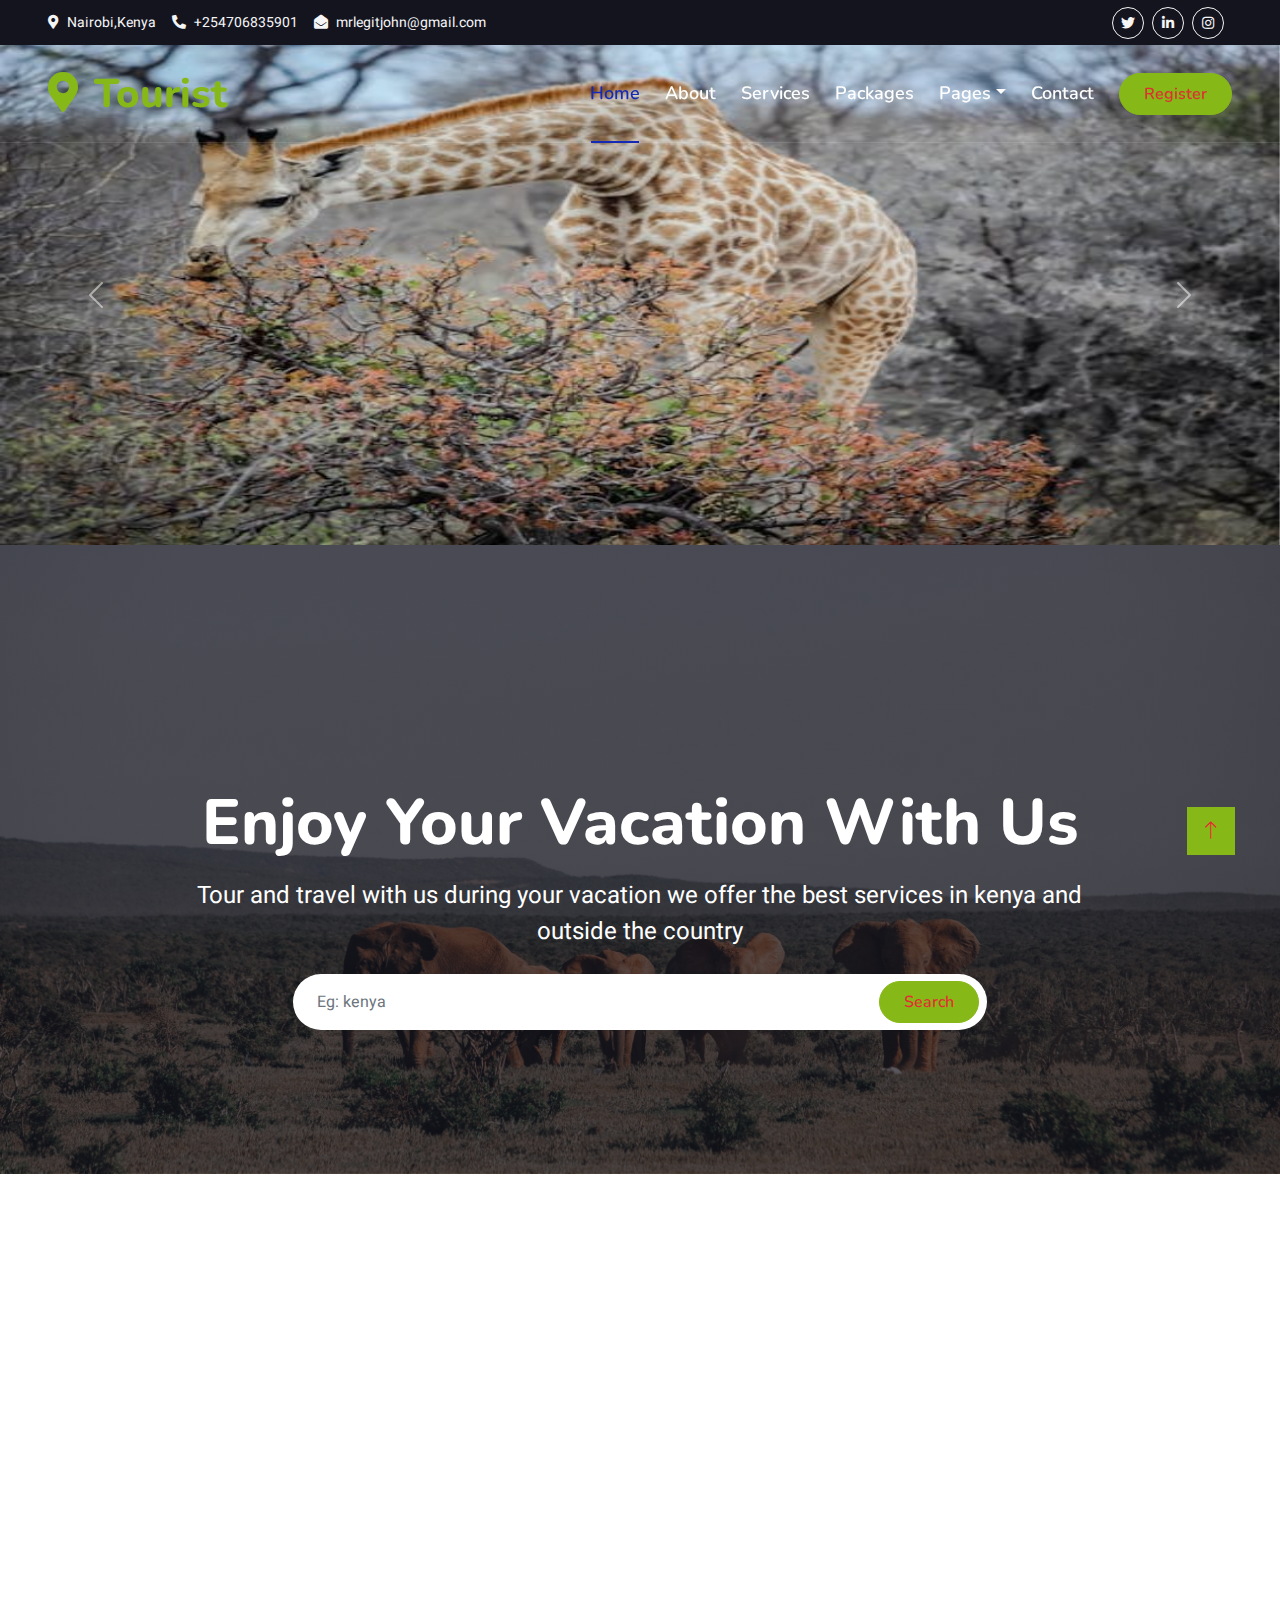
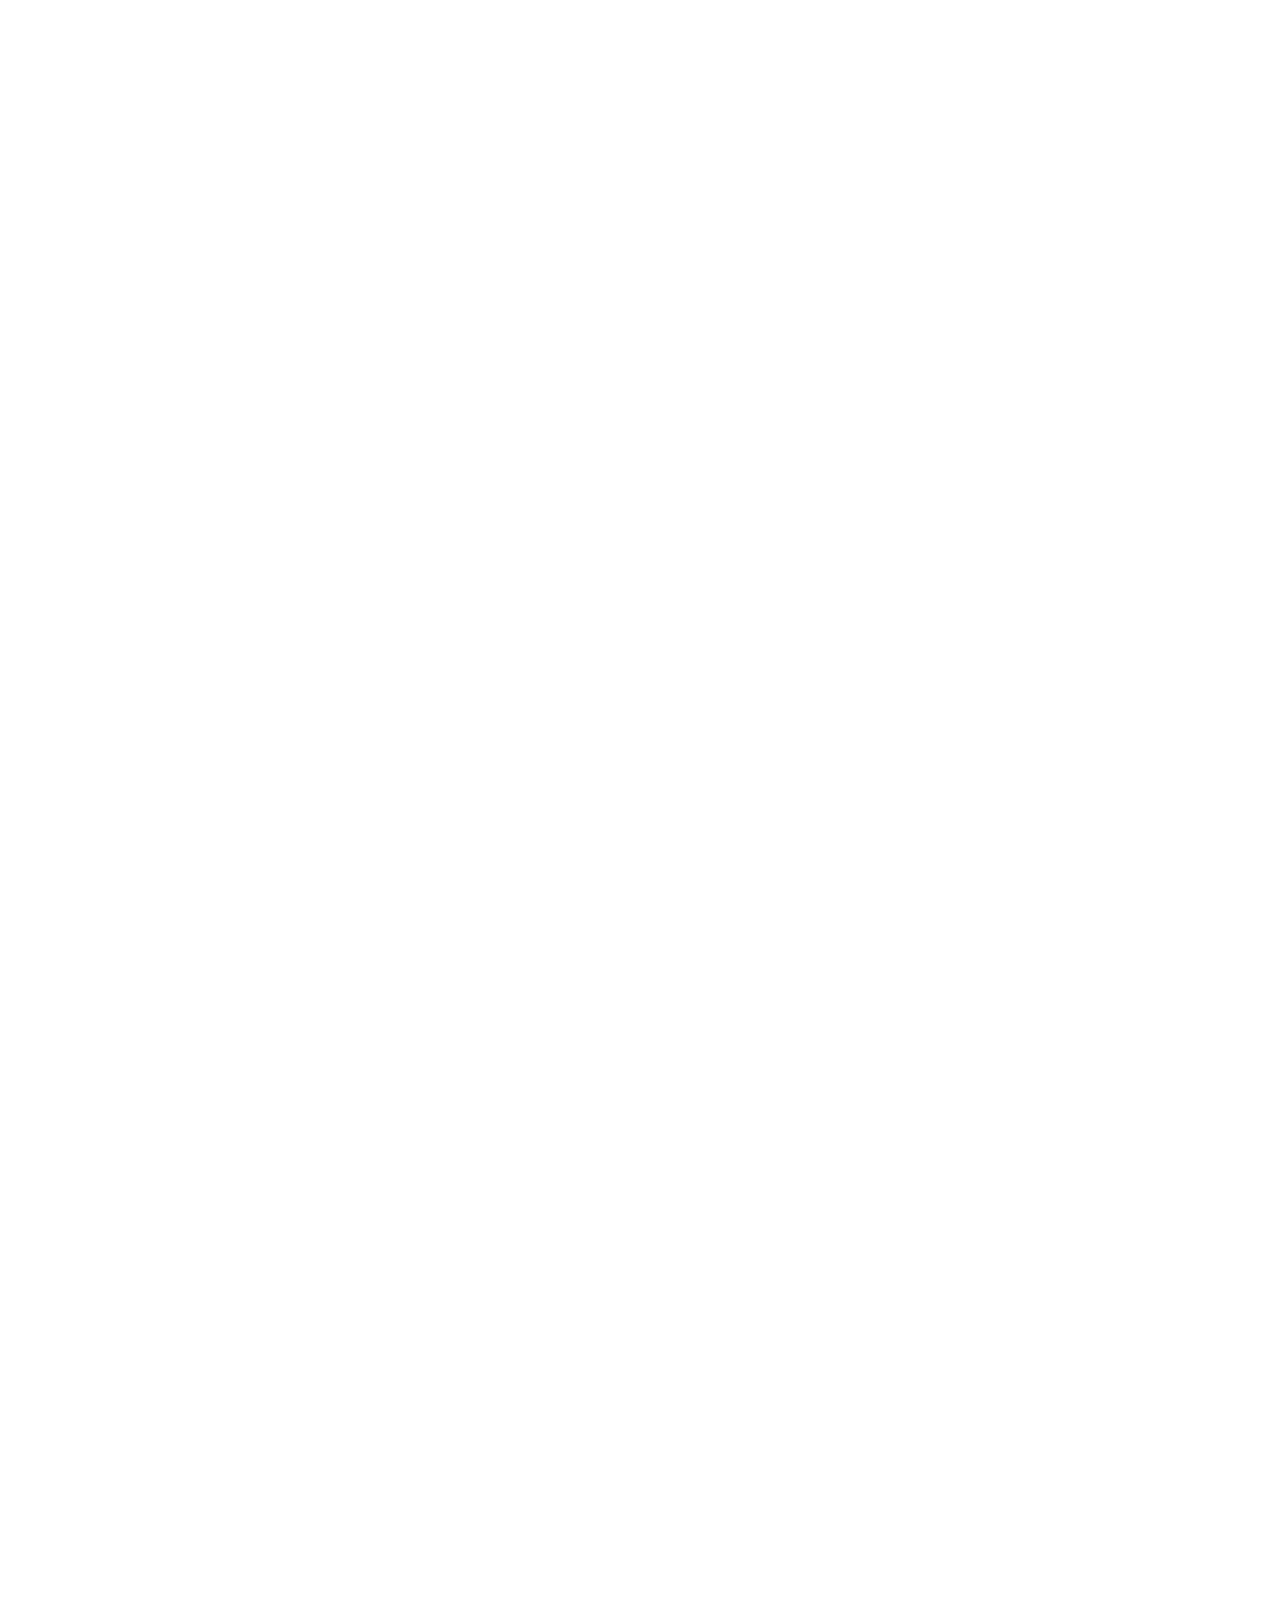
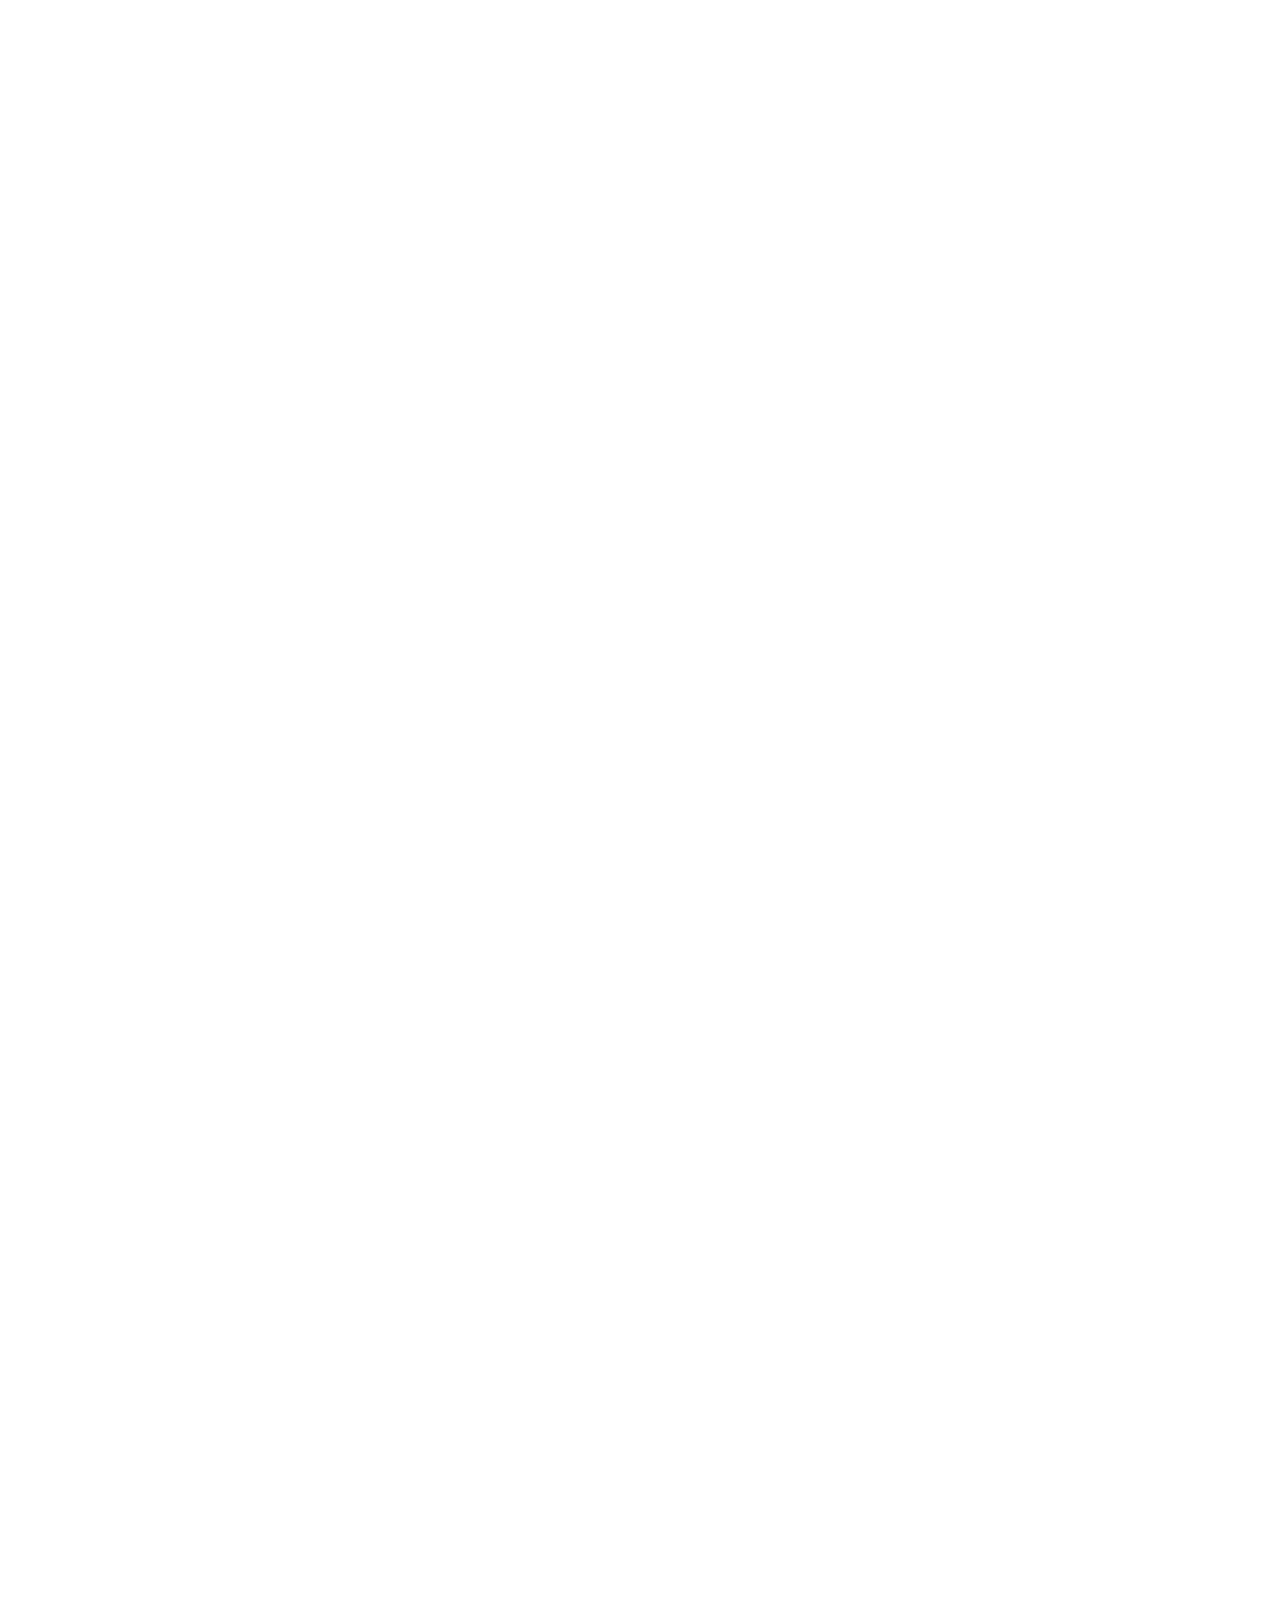
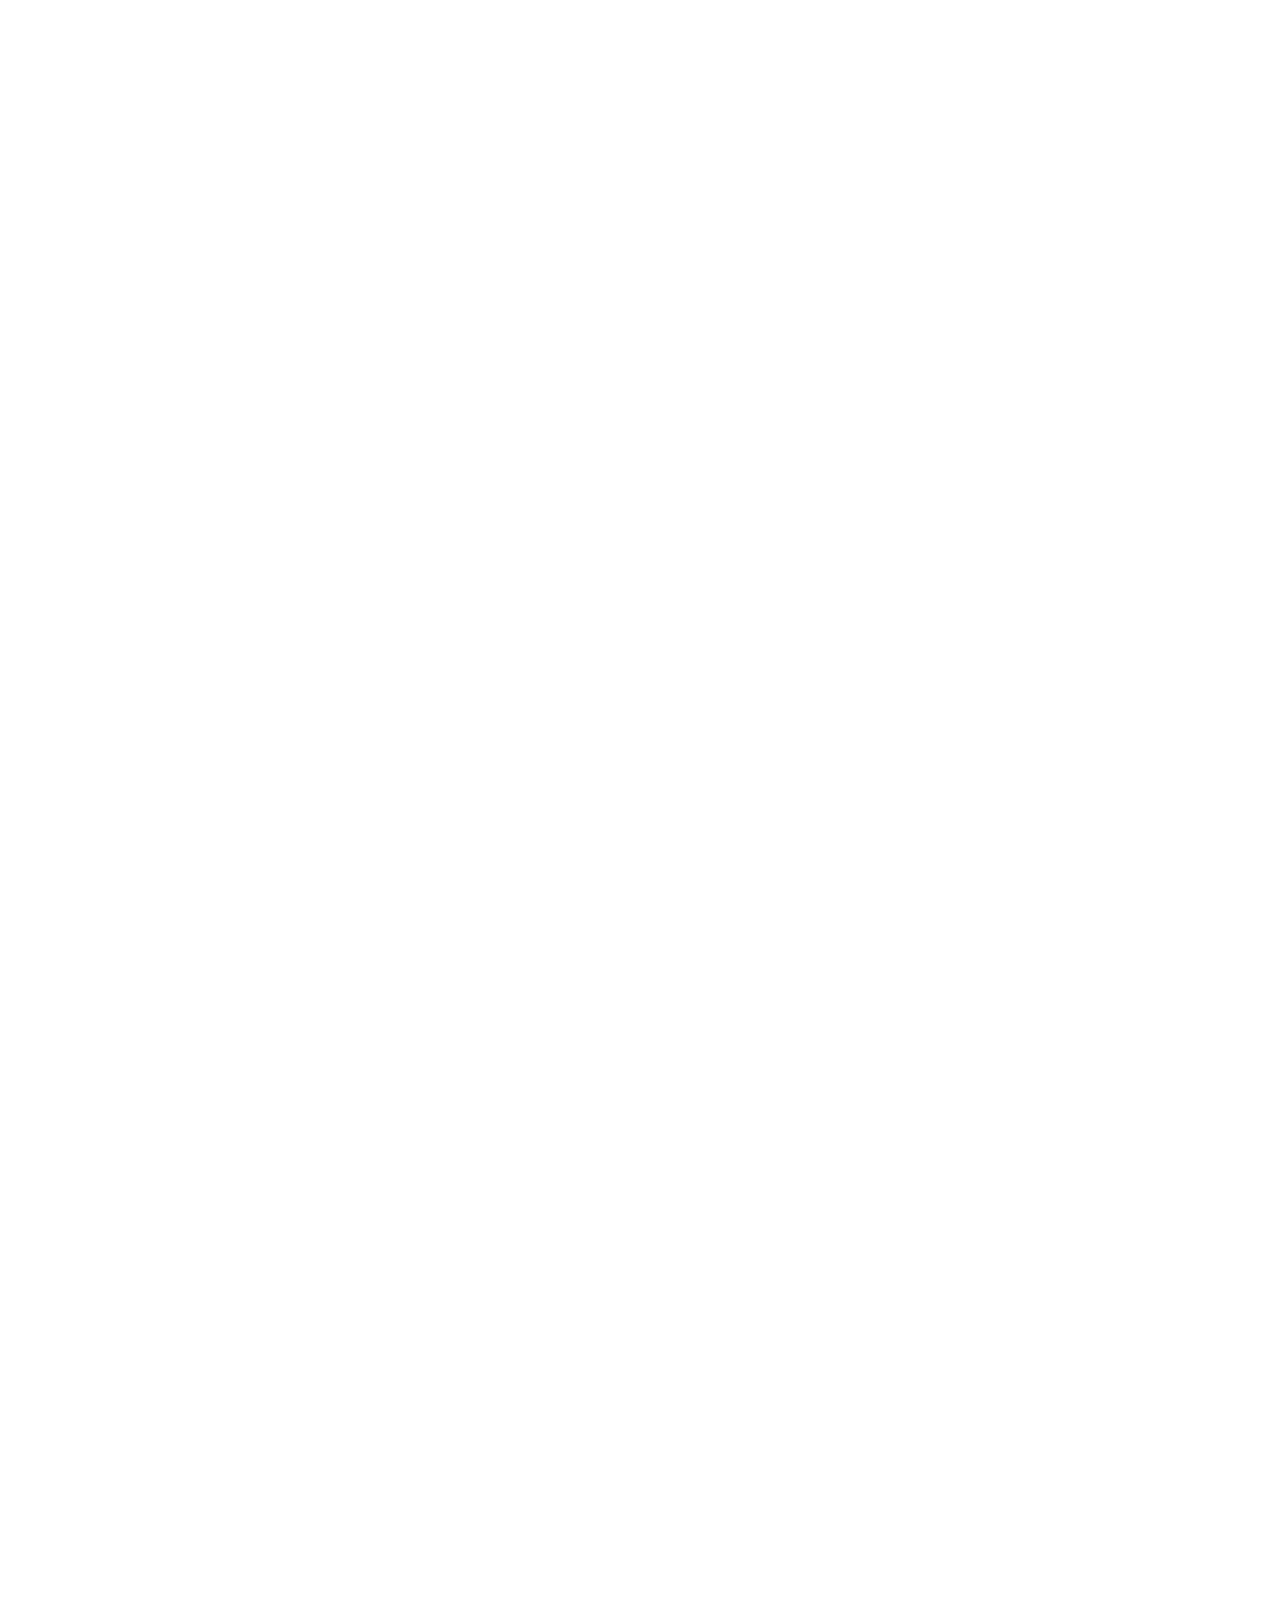
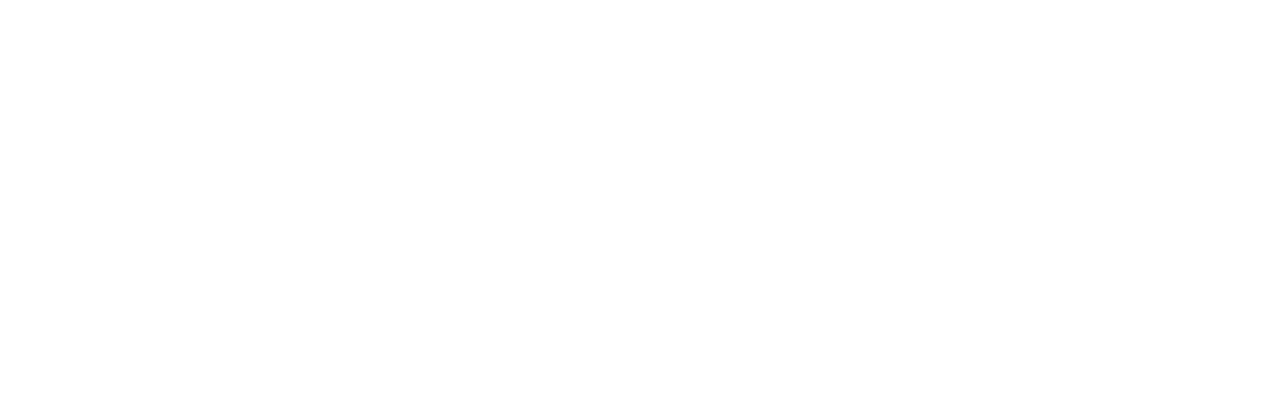
<file: index.html>
<!DOCTYPE html>
<html lang="en">

<head>
    <meta charset="utf-8">
    <title>Tourist - have a tour in kenya</title>
    <meta content="width=device-width, initial-scale=1.0" name="viewport">
    <meta content="" name="keywords">
    <meta content="" name="description">

    <!-- Favicon -->
    <link href="img/favicon.ico" rel="icon">

    <!-- Google Web Fonts -->
    <link rel="preconnect" href="https://fonts.googleapis.com">
    <link rel="preconnect" href="https://fonts.gstatic.com" crossorigin>
    <link href="https://fonts.googleapis.com/css2?family=Heebo:wght@400;500;600&family=Nunito:wght@600;700;800&display=swap" rel="stylesheet">

    <!-- Icon Font Stylesheet -->
    <link href="https://cdnjs.cloudflare.com/ajax/libs/font-awesome/5.10.0/css/all.min.css" rel="stylesheet">
    <link href="https://cdn.jsdelivr.net/npm/bootstrap-icons@1.4.1/font/bootstrap-icons.css" rel="stylesheet">

    <!-- Libraries Stylesheet -->
    <link href="lib/animate/animate.min.css" rel="stylesheet">
    <link href="lib/owlcarousel/assets/owl.carousel.min.css" rel="stylesheet">
    <link href="lib/tempusdominus/css/tempusdominus-bootstrap-4.min.css" rel="stylesheet" />

    <!-- Customized Bootstrap Stylesheet -->
    <link href="css/bootstrap.min.css" rel="stylesheet">

    <!-- Template Stylesheet -->
    <link href="css/style.css" rel="stylesheet">
</head>

<body>
    <!-- Spinner Start -->
    <div id="spinner" class="show bg-white position-fixed translate-middle w-100 vh-100 top-50 start-50 d-flex align-items-center justify-content-center">
        <div class="spinner-border text-primary" style="width: 3rem; height: 3rem;" role="status">
            <span class="sr-only">Loading...</span>
        </div>
    </div>
    <!-- Spinner End -->


    <!-- Topbar Start -->
    <div class="container-fluid bg-dark px-5 d-none d-lg-block">
        <div class="row gx-0">
            <div class="col-lg-8 text-center text-lg-start mb-2 mb-lg-0">
                <div class="d-inline-flex align-items-center" style="height: 45px;">
                    <small class="me-3 text-light"><i class="fa fa-map-marker-alt me-2"></i>Nairobi,Kenya</small>
                    <small class="me-3 text-light"><i class="fa fa-phone-alt me-2"></i>+254706835901</small>
                    <small class="text-light"><i class="fa fa-envelope-open me-2"></i>mrlegitjohn@gmail.com</small>
                </div>
            </div>
            <div class="col-lg-4 text-center text-lg-end">
                <div class="d-inline-flex align-items-center" style="height: 45px;">
                    <a class="btn btn-sm btn-outline-light btn-sm-square rounded-circle me-2" href="https://x.com/john_vigor254"><i class="fab fa-twitter fw-normal"></i></a>
<!--                    <a class="btn btn-sm btn-outline-light btn-sm-square rounded-circle me-2" href=""><i class="fab fa-facebook-f fw-normal"></i></a>-->
                    <a class="btn btn-sm btn-outline-light btn-sm-square rounded-circle me-2" href="https://www.linkedin.com/in/john-mwaniki-a65842353/"><i class="fab fa-linkedin-in fw-normal"></i></a>
                    <a class="btn btn-sm btn-outline-light btn-sm-square rounded-circle me-2" href="https://www.instagram.com/john254_vigor/"><i class="fab fa-instagram fw-normal"></i></a>
<!--                    <a class="btn btn-sm btn-outline-light btn-sm-square rounded-circle" href=""><i class="fab fa-youtube fw-normal"></i></a>-->
                </div>
            </div>
        </div>
    </div>
    <!-- Topbar End -->


    <!-- Navbar & Hero Start -->
    <div class="container-fluid position-relative p-0">
        <nav class="navbar navbar-expand-lg navbar-light px-4 px-lg-5 py-3 py-lg-0">
            <a href="" class="navbar-brand p-0">
                <h1 class="text-primary m-0"><i class="fa fa-map-marker-alt me-3"></i>Tourist</h1>
                <!-- <img src="img/logo.png" alt="Logo"> -->
            </a>
            <button class="navbar-toggler" type="button" data-bs-toggle="collapse" data-bs-target="#navbarCollapse">
                <span class="fa fa-bars"></span>
            </button>
            <div class="collapse navbar-collapse" id="navbarCollapse">
                <div class="navbar-nav ms-auto py-0">
                    <a href="index.html" class="nav-item nav-link active">Home</a>
                    <a href="about.html" class="nav-item nav-link">About</a>
                    <a href="service.html" class="nav-item nav-link">Services</a>
                    <a href="package.html" class="nav-item nav-link">Packages</a>
                    <div class="nav-item dropdown">
                        <a href="#" class="nav-link dropdown-toggle" data-bs-toggle="dropdown">Pages</a>
                        <div class="dropdown-menu m-0">
                            <a href="destination.html" class="dropdown-item">Destination</a>
                            <a href="booking.html" class="dropdown-item">Booking</a>
                            <a href="team.html" class="dropdown-item">Travel Guides</a>
                            <a href="testimonial.html" class="dropdown-item">Testimonial</a>
                            <a href="404.html" class="dropdown-item">404 Page</a>
                        </div>
                    </div>
                    <a href="contact.html" class="nav-item nav-link">Contact</a>
                </div>
                <a href="" class="btn btn-primary rounded-pill py-2 px-4">Register</a>
            </div>
        </nav>
        <div id="carouselExampleAutoplaying" class="carousel slide" data-bs-ride="carousel">
  <div class="carousel-inner">
    <div class="carousel-item active">
      <img src="img/slide1.jpg" class="d-block w-100" alt="..." height="500" width="400">
    </div>
    <div class="carousel-item">
      <img src="img/slide4.jpg" class="d-block w-100" alt="..." height="500" width="400git">
    </div>
    <div class="carousel-item">
      <img src="img/slide5.jpeg" class="d-block w-100" alt="..." height="500" width="400">
    </div>
        <div class="carousel-item">
      <img src="img/slide6.jpg" class="d-block w-100" alt="..." height="500" width="400">
    </div>
  </div>
  <button class="carousel-control-prev" type="button" data-bs-target="#carouselExampleAutoplaying" data-bs-slide="prev">
    <span class="carousel-control-prev-icon" aria-hidden="true"></span>
    <span class="visually-hidden">Previous</span>
  </button>
  <button class="carousel-control-next" type="button" data-bs-target="#carouselExampleAutoplaying" data-bs-slide="next">
    <span class="carousel-control-next-icon" aria-hidden="true"></span>
    <span class="visually-hidden">Next</span>
  </button>
</div>

        <div class="container-fluid bg-primary py-5 mb-5 hero-header">
            <div class="container py-5">
                <div class="row justify-content-center py-5">
                    <div class="col-lg-10 pt-lg-5 mt-lg-5 text-center">
                        <h1 class="display-3 text-white mb-3 animated slideInDown">Enjoy Your Vacation With Us</h1>
                        <p class="fs-4 text-white mb-4 animated slideInDown">Tour and travel with us during your vacation we offer the best services in kenya and outside the country  </p>
                        <div class="position-relative w-75 mx-auto animated slideInDown">
                            <input class="form-control border-0 rounded-pill w-100 py-3 ps-4 pe-5" type="text" placeholder="Eg: kenya">
                            <button type="button" class="btn btn-primary rounded-pill py-2 px-4 position-absolute top-0 end-0 me-2" style="margin-top: 7px;">Search</button>
                        </div>
                    </div>
                </div>
            </div>
        </div>
    </div>
    <!-- Navbar & Hero End -->


    <!-- About Start -->
    <div class="container-xxl py-5">
        <div class="container">
            <div class="row g-5">
                <div class="col-lg-6 wow fadeInUp" data-wow-delay="0.1s" style="min-height: 400px;">
                    <div class="position-relative h-100">
                        <img class="img-fluid position-absolute w-100 h-100" src="img/tour%202.jpg" alt="" style="object-fit: cover;">
                    </div>
                </div>
                <div class="col-lg-6 wow fadeInUp" data-wow-delay="0.3s">
                    <h6 class="section-title bg-white text-start text-primary pe-3">About Us</h6>
                    <h1 class="mb-4">Welcome to <span class="text-primary">Tourist</span></h1>
                    <p class="mb-4">welcome to tourist explore more places in africa by travelling with us. we offer the best services in kenya and outside the country our clients always gives us five stars WELCOME</p>
                    <p class="mb-4">If you are looking forward for nice place to spent your holiday and free time communicate with us through contact page. you can also book online   </p>
                    <div class="row gy-2 gx-4 mb-4">
                        <div class="col-sm-6">
                            <p class="mb-0"><i class="fa fa-arrow-right text-primary me-2"></i>First Class Flights</p>
                        </div>
                        <div class="col-sm-6">
                            <p class="mb-0"><i class="fa fa-arrow-right text-primary me-2"></i>Handpicked Hotels</p>
                        </div>
                        <div class="col-sm-6">
                            <p class="mb-0"><i class="fa fa-arrow-right text-primary me-2"></i>5 Star Accommodations</p>
                        </div>
                        <div class="col-sm-6">
                            <p class="mb-0"><i class="fa fa-arrow-right text-primary me-2"></i>Latest Model Vehicles</p>
                        </div>
                        <div class="col-sm-6">
                            <p class="mb-0"><i class="fa fa-arrow-right text-primary me-2"></i>150 Premium City Tours</p>
                        </div>
                        <div class="col-sm-6">
                            <p class="mb-0"><i class="fa fa-arrow-right text-primary me-2"></i>24/7 Service</p>
                        </div>
                    </div>
                    <a class="btn btn-primary py-3 px-5 mt-2" href="">Read More</a>
                </div>
            </div>
        </div>
    </div>
    <!-- About End -->


    <!-- Service Start -->
    <div class="container-xxl py-5">
        <div class="container">
            <div class="text-center wow fadeInUp" data-wow-delay="0.1s">
                <h6 class="section-title bg-white text-center text-primary px-3">Services</h6>
                <h1 class="mb-5">Our Services</h1>
            </div>
            <div class="row g-4">
                <div class="col-lg-3 col-sm-6 wow fadeInUp" data-wow-delay="0.1s">
                    <div class="service-item rounded pt-3">
                        <div class="p-4">
                            <i class="fa fa-3x fa-globe text-primary mb-4"></i>
                            <h5>WorldWide Tours</h5>
                            <p>you can also travel with us worldwide and explore more in different country in the world come fly today with us</p>
                        </div>
                    </div>
                </div>
                <div class="col-lg-3 col-sm-6 wow fadeInUp" data-wow-delay="0.3s">
                    <div class="service-item rounded pt-3">
                        <div class="p-4">
                            <i class="fa fa-3x fa-hotel text-primary mb-4"></i>
                            <h5>Hotel Reservation</h5>
                            <p>We have hotels that provides our clients with services they desire. our hotels are well established for our clients to be comfortable</p>
                        </div>
                    </div>
                </div>
                <div class="col-lg-3 col-sm-6 wow fadeInUp" data-wow-delay="0.5s">
                    <div class="service-item rounded pt-3">
                        <div class="p-4">
                            <i class="fa fa-3x fa-user text-primary mb-4"></i>
                            <h5>Travel Guides</h5>
                            <p>We give our clients professional tour guides that helps them though.</p>
                        </div>
                    </div>
                </div>
                <div class="col-lg-3 col-sm-6 wow fadeInUp" data-wow-delay="0.7s">
                    <div class="service-item rounded pt-3">
                        <div class="p-4">
                            <i class="fa fa-3x fa-cog text-primary mb-4"></i>
                            <h5>Event Management</h5>
                            <p>clients are required to book and pay early for easy event managements</p>
                        </div>
                    </div>
                </div>
<!--                <div class="col-lg-3 col-sm-6 wow fadeInUp" data-wow-delay="0.1s">-->
<!--                    <div class="service-item rounded pt-3">-->
<!--                        <div class="p-4">-->
<!--                            <i class="fa fa-3x fa-globe text-primary mb-4"></i>-->
<!--                            <h5>WorldWide Tours</h5>-->
<!--                            <p>Diam elitr kasd sed at elitr sed ipsum justo dolor sed clita amet diam</p>-->
<!--                        </div>-->
<!--                    </div>-->
<!--                </div>-->
<!--                <div class="col-lg-3 col-sm-6 wow fadeInUp" data-wow-delay="0.3s">-->
<!--                    <div class="service-item rounded pt-3">-->
<!--                        <div class="p-4">-->
<!--                            <i class="fa fa-3x fa-hotel text-primary mb-4"></i>-->
<!--                            <h5>Hotel Reservation</h5>-->
<!--                            <p>Diam elitr kasd sed at elitr sed ipsum justo dolor sed clita amet diam</p>-->
<!--                        </div>-->
<!--                    </div>-->
<!--                </div>-->
<!--                <div class="col-lg-3 col-sm-6 wow fadeInUp" data-wow-delay="0.5s">-->
<!--                    <div class="service-item rounded pt-3">-->
<!--                        <div class="p-4">-->
<!--                            <i class="fa fa-3x fa-user text-primary mb-4"></i>-->
<!--                            <h5>Travel Guides</h5>-->
<!--                            <p>Diam elitr kasd sed at elitr sed ipsum justo dolor sed clita amet diam</p>-->
<!--                        </div>-->
<!--                    </div>-->
<!--                </div>-->
<!--                <div class="col-lg-3 col-sm-6 wow fadeInUp" data-wow-delay="0.7s">-->
<!--                    <div class="service-item rounded pt-3">-->
<!--                        <div class="p-4">-->
<!--                            <i class="fa fa-3x fa-cog text-primary mb-4"></i>-->
<!--                            <h5>Event Management</h5>-->
<!--                            <p>Diam elitr kasd sed at elitr sed ipsum justo dolor sed clita amet diam</p>-->
<!--                        </div>-->
<!--                    </div>-->
<!--                </div>-->
<!--            </div>-->
<!--        </div>-->
<!--    </div>-->
    <!-- Service End -->


    <!-- Destination Start -->
    <div class="container-xxl py-5 destination">
        <div class="container">
            <div class="text-center wow fadeInUp" data-wow-delay="0.1s">
                <h6 class="section-title bg-white text-center text-primary px-3">Destination</h6>
                <h1 class="mb-5">Popular Destination</h1>
            </div>
            <div class="row g-3">
                <div class="col-lg-7 col-md-6">
                    <div class="row g-3">
                        <div class="col-lg-12 col-md-12 wow zoomIn" data-wow-delay="0.1s">
                            <a class="position-relative d-block overflow-hidden" href="">
                                <img class="img-fluid" src="img/mbs%20tour.jpg" alt="">
                                <div class="bg-white text-danger fw-bold position-absolute top-0 start-0 m-3 py-1 px-2">30% OFF</div>
                                <div class="bg-white text-primary fw-bold position-absolute bottom-0 end-0 m-3 py-1 px-2">Mombasa</div>
                            </a>
                        </div>
                        <div class="col-lg-6 col-md-12 wow zoomIn" data-wow-delay="0.3s">
                            <a class="position-relative d-block overflow-hidden" href="">
                                <img class="img-fluid" src="img/nairobi%20city.jpg" alt="">
                                <div class="bg-white text-danger fw-bold position-absolute top-0 start-0 m-3 py-1 px-2">25% OFF</div>
                                <div class="bg-white text-primary fw-bold position-absolute bottom-0 end-0 m-3 py-1 px-2">Nairobi</div>
                            </a>
                        </div>
                        <div class="col-lg-6 col-md-12 wow zoomIn" data-wow-delay="0.5s">
                            <a class="position-relative d-block overflow-hidden" href="">
                                <img class="img-fluid" src="img/destination-3.jpg" alt="">
                                <div class="bg-white text-danger fw-bold position-absolute top-0 start-0 m-3 py-1 px-2">35% OFF</div>
                                <div class="bg-white text-primary fw-bold position-absolute bottom-0 end-0 m-3 py-1 px-2">zazibar</div>
                            </a>
                        </div>
                    </div>
                </div>
                <div class="col-lg-5 col-md-6 wow zoomIn" data-wow-delay="0.7s" style="min-height: 350px;">
                    <a class="position-relative d-block h-100 overflow-hidden" href="">
                        <img class="img-fluid position-absolute w-100 h-100" src="img/animal.jpg" alt="" style="object-fit: cover;">
                        <div class="bg-white text-danger fw-bold position-absolute top-0 start-0 m-3 py-1 px-2">20% OFF</div>
                        <div class="bg-white text-primary fw-bold position-absolute bottom-0 end-0 m-3 py-1 px-2">Maasai mara</div>
                    </a>
                </div>
            </div>
        </div>
    </div>
    <!-- Destination Start -->


    <!-- Package Start -->
    <div class="container-xxl py-5">
        <div class="container">
            <div class="text-center wow fadeInUp" data-wow-delay="0.1s">
                <h6 class="section-title bg-white text-center text-primary px-3">Packages</h6>
                <h1 class="mb-5">Awesome Packages</h1>
            </div>
            <div class="row g-4 justify-content-center">
                <div class="col-lg-4 col-md-6 wow fadeInUp" data-wow-delay="0.1s">
                    <div class="package-item">
                        <div class="overflow-hidden">
                            <img class="img-fluid" src="img/happyness.jpg" alt="">
                        </div>
                        <div class="d-flex border-bottom">
                            <small class="flex-fill text-center border-end py-2"><i class="fa fa-map-marker-alt text-primary me-2"></i>Mombasa</small>
                            <small class="flex-fill text-center border-end py-2"><i class="fa fa-calendar-alt text-primary me-2"></i>3 days</small>
                            <small class="flex-fill text-center py-2"><i class="fa fa-user text-primary me-2"></i>3 Person</small>
                        </div>
                        <div class="text-center p-4">
                            <h3 class="mb-0">$149.00</h3>
                            <div class="mb-3">
                                <small class="fa fa-star text-primary"></small>
                                <small class="fa fa-star text-primary"></small>
                                <small class="fa fa-star text-primary"></small>
                                <small class="fa fa-star text-primary"></small>
                                <small class="fa fa-star text-primary"></small>
                            </div>
                            <p>Visit mombasa and have fun with family and friends</p>
                            <div class="d-flex justify-content-center mb-2">
                                <a href="#" class="btn btn-sm btn-primary px-3 border-end" style="border-radius: 30px 0 0 30px;">Read More</a>
                                <a href="#" class="btn btn-sm btn-primary px-3" style="border-radius: 0 30px 30px 0;">Book Now</a>
                            </div>
                        </div>
                    </div>
                </div>
                <div class="col-lg-4 col-md-6 wow fadeInUp" data-wow-delay="0.3s">
                    <div class="package-item">
                        <div class="overflow-hidden">
                            <img class="img-fluid" src="img/tour3.jpeg" alt="">
                        </div>
                        <div class="d-flex border-bottom">
                            <small class="flex-fill text-center border-end py-2"><i class="fa fa-map-marker-alt text-primary me-2"></i>Maasai mara</small>
                            <small class="flex-fill text-center border-end py-2"><i class="fa fa-calendar-alt text-primary me-2"></i>3 days</small>
                            <small class="flex-fill text-center py-2"><i class="fa fa-user text-primary me-2"></i>3 Person</small>
                        </div>
                        <div class="text-center p-4">
                            <h3 class="mb-0">$139.00</h3>
                            <div class="mb-3">
                                <small class="fa fa-star text-primary"></small>
                                <small class="fa fa-star text-primary"></small>
                                <small class="fa fa-star text-primary"></small>
                                <small class="fa fa-star text-primary"></small>
                                <small class="fa fa-star text-primary"></small>
                            </div>
                            <p>A good open view for wild animals come with us to enjoy the animal view in maasai mara</p>
                            <div class="d-flex justify-content-center mb-2">
                                <a href="#" class="btn btn-sm btn-primary px-3 border-end" style="border-radius: 30px 0 0 30px;">Read More</a>
                                <a href="#" class="btn btn-sm btn-primary px-3" style="border-radius: 0 30px 30px 0;">Book Now</a>
                            </div>
                        </div>
                    </div>
                </div>
                <div class="col-lg-4 col-md-6 wow fadeInUp" data-wow-delay="0.5s">
                    <div class="package-item">
                        <div class="overflow-hidden">
                            <img class="img-fluid" src="img/package-3.jpg" alt="">
                        </div>
                        <div class="d-flex border-bottom">
                            <small class="flex-fill text-center border-end py-2"><i class="fa fa-map-marker-alt text-primary me-2"></i>zazibar</small>
                            <small class="flex-fill text-center border-end py-2"><i class="fa fa-calendar-alt text-primary me-2"></i>3 days</small>
                            <small class="flex-fill text-center py-2"><i class="fa fa-user text-primary me-2"></i>3 Person</small>
                        </div>
                        <div class="text-center p-4">
                            <h3 class="mb-0">$189.00</h3>
                            <div class="mb-3">
                                <small class="fa fa-star text-primary"></small>
                                <small class="fa fa-star text-primary"></small>
                                <small class="fa fa-star text-primary"></small>
                                <small class="fa fa-star text-primary"></small>
                                <small class="fa fa-star text-primary"></small>
                            </div>
                            <p>zazibar provides clean water and  sand beach with maximum leisure</p>
                            <div class="d-flex justify-content-center mb-2">
                                <a href="#" class="btn btn-sm btn-primary px-3 border-end" style="border-radius: 30px 0 0 30px;">Read More</a>
                                <a href="#" class="btn btn-sm btn-primary px-3" style="border-radius: 0 30px 30px 0;">Book Now</a>
                            </div>
                        </div>
                    </div>
                </div>
            </div>
        </div>
    </div>
    <!-- Package End -->


    <!-- Booking Start -->
    <div class="container-xxl py-5 wow fadeInUp" data-wow-delay="0.1s">
        <div class="container">
            <div class="booking p-5">
                <div class="row g-5 align-items-center">
                    <div class="col-md-6 text-white">
                        <h6 class="text-white text-uppercase">Booking</h6>
                        <h1 class="text-white mb-4">Online Booking</h1>
                        <p class="mb-4">Book your tour with us online by feeding us with your details so that we can preserve you destination and manange our events    </p>
                        <p class="mb-4">By booking online we give our customers a discount of 5% of the pay of the packages above </p>
                        <a class="btn btn-outline-light py-3 px-5 mt-2" href="">Read More</a>
                    </div>
                    <div class="col-md-6">
                        <h1 class="text-white mb-4">Book A Tour</h1>
                        <form>
                            <div class="row g-3">
                                <div class="col-md-6">
                                    <div class="form-floating">
                                        <input type="text" class="form-control bg-transparent" id="name" placeholder="Your Name">
                                        <label for="name">Your Name</label>
                                    </div>
                                </div>
                                <div class="col-md-6">
                                    <div class="form-floating">
                                        <input type="email" class="form-control bg-transparent" id="email" placeholder="Your Email">
                                        <label for="email">Your Email</label>
                                    </div>
                                </div>
                                <div class="col-md-6">
                                    <div class="form-floating date" id="date3" data-target-input="nearest">
                                        <input type="text" class="form-control bg-transparent datetimepicker-input" id="datetime" placeholder="Date & Time" data-target="#date3" data-toggle="datetimepicker" />
                                        <label for="datetime">Date & Time</label>
                                    </div>
                                </div>
                                <div class="col-md-6">
                                    <div class="form-floating">
                                        <select class="form-select bg-transparent" id="select1">
                                            <option value="1">Destination 1</option>
                                            <option value="2">Destination 2</option>
                                            <option value="3">Destination 3</option>
                                        </select>
                                        <label for="select1">Destination</label>
                                    </div>
                                </div>
                                <div class="col-12">
                                    <div class="form-floating">
                                        <textarea class="form-control bg-transparent" placeholder="Special Request" id="message" style="height: 100px"></textarea>
                                        <label for="message">Special Request</label>
                                    </div>
                                </div>
                                <div class="col-12">
                                    <button class="btn btn-outline-light w-100 py-3" type="submit">Book Now</button>
                                </div>
                            </div>
                        </form>
                    </div>
                </div>
            </div>
        </div>
    </div>
    <!-- Booking Start -->


    <!-- Process Start -->
    <div class="container-xxl py-5">
        <div class="container">
            <div class="text-center pb-4 wow fadeInUp" data-wow-delay="0.1s">
                <h6 class="section-title bg-white text-center text-primary px-3">Process</h6>
                <h1 class="mb-5">3 Easy Steps</h1>
            </div>
            <div class="row gy-5 gx-4 justify-content-center">
                <div class="col-lg-4 col-sm-6 text-center pt-4 wow fadeInUp" data-wow-delay="0.1s">
                    <div class="position-relative border border-primary pt-5 pb-4 px-4">
                        <div class="d-inline-flex align-items-center justify-content-center bg-primary rounded-circle position-absolute top-0 start-50 translate-middle shadow" style="width: 100px; height: 100px;">
                            <i class="fa fa-globe fa-3x text-white"></i>
                        </div>
                        <h5 class="mt-4">Choose A Destination</h5>
                        <hr class="w-25 mx-auto bg-primary mb-1">
                        <hr class="w-50 mx-auto bg-primary mt-0">
                        <p class="mb-0">Your choice our pleasure, ..choose your destination</p>
                    </div>
                </div>
                <div class="col-lg-4 col-sm-6 text-center pt-4 wow fadeInUp" data-wow-delay="0.3s">
                    <div class="position-relative border border-primary pt-5 pb-4 px-4">
                        <div class="d-inline-flex align-items-center justify-content-center bg-primary rounded-circle position-absolute top-0 start-50 translate-middle shadow" style="width: 100px; height: 100px;">
                            <i class="fa fa-dollar-sign fa-3x text-white"></i>
                        </div>
                        <h5 class="mt-4">Pay Online</h5>
                        <hr class="w-25 mx-auto bg-primary mb-1">
                        <hr class="w-50 mx-auto bg-primary mt-0">
                        <p class="mb-0">book and pay online to get good services with our guides </p>
                    </div>
                </div>
                <div class="col-lg-4 col-sm-6 text-center pt-4 wow fadeInUp" data-wow-delay="0.5s">
                    <div class="position-relative border border-primary pt-5 pb-4 px-4">
                        <div class="d-inline-flex align-items-center justify-content-center bg-primary rounded-circle position-absolute top-0 start-50 translate-middle shadow" style="width: 100px; height: 100px;">
                            <i class="fa fa-plane fa-3x text-white"></i>
                        </div>
                        <h5 class="mt-4">Fly Today</h5>
                        <hr class="w-25 mx-auto bg-primary mb-1">
                        <hr class="w-50 mx-auto bg-primary mt-0">
                        <p class="mb-0">we exist to make your holidays better and interesting by flying over. fly today </p>
                    </div>
                </div>
            </div>
        </div>
    </div>
    <!-- Process Start -->


    <!-- Team Start -->
    <div class="container-xxl py-5">
        <div class="container">
            <div class="text-center wow fadeInUp" data-wow-delay="0.1s">
                <h6 class="section-title bg-white text-center text-primary px-3">Travel Guide</h6>
                <h1 class="mb-5">Meet Our Guide</h1>
            </div>
            <div class="row g-4">
                <div class="col-lg-3 col-md-6 wow fadeInUp" data-wow-delay="0.1s">
                    <div class="team-item">
                        <div class="overflow-hidden">
                            <img class="img-fluid" src="img/guide%203.jpeg" alt="">
                        </div>
                        <div class="position-relative d-flex justify-content-center" style="margin-top: -19px;">
                            <a class="btn btn-square mx-1" href=""><i class="fab fa-facebook-f"></i></a>
                            <a class="btn btn-square mx-1" href=""><i class="fab fa-twitter"></i></a>
                            <a class="btn btn-square mx-1" href=""><i class="fab fa-instagram"></i></a>
                        </div>
                        <div class="text-center p-4">
                            <h5 class="mb-0">Joseph peter</h5>
                            <small>Mombasa</small>
                        </div>
                    </div>
                </div>
                <div class="col-lg-3 col-md-6 wow fadeInUp" data-wow-delay="0.3s">
                    <div class="team-item">
                        <div class="overflow-hidden">
                            <img class="img-fluid" src="img/guide2.jpeg" alt="">
                        </div>
                        <div class="position-relative d-flex justify-content-center" style="margin-top: -19px;">
                            <a class="btn btn-square mx-1" href=""><i class="fab fa-facebook-f"></i></a>
                            <a class="btn btn-square mx-1" href=""><i class="fab fa-twitter"></i></a>
                            <a class="btn btn-square mx-1" href=""><i class="fab fa-instagram"></i></a>
                        </div>
                        <div class="text-center p-4">
                            <h5 class="mb-0">Josphine</h5>
                            <small>Maasai mara</small>
                        </div>
                    </div>
                </div>
                <div class="col-lg-3 col-md-6 wow fadeInUp" data-wow-delay="0.5s">
                    <div class="team-item">
                        <div class="overflow-hidden">
                            <img class="img-fluid" src="img/guide%204.jpeg" alt="">
                        </div>
                        <div class="position-relative d-flex justify-content-center" style="margin-top: -19px;">
                            <a class="btn btn-square mx-1" href=""><i class="fab fa-facebook-f"></i></a>
                            <a class="btn btn-square mx-1" href=""><i class="fab fa-twitter"></i></a>
                            <a class="btn btn-square mx-1" href=""><i class="fab fa-instagram"></i></a>
                        </div>
                        <div class="text-center p-4">
                            <h5 class="mb-0">James kyle</h5>
                            <small>zazibar</small>
                        </div>
                    </div>
                </div>
                <div class="col-lg-3 col-md-6 wow fadeInUp" data-wow-delay="0.7s">
                    <div class="team-item">
                        <div class="overflow-hidden">
                            <img class="img-fluid" src="img/guide%201.jpeg" alt="">
                        </div>
                        <div class="position-relative d-flex justify-content-center" style="margin-top: -19px;">
                            <a class="btn btn-square mx-1" href=""><i class="fab fa-facebook-f"></i></a>
                            <a class="btn btn-square mx-1" href=""><i class="fab fa-twitter"></i></a>
                            <a class="btn btn-square mx-1" href=""><i class="fab fa-instagram"></i></a>
                        </div>
                        <div class="text-center p-4">
                            <h5 class="mb-0">joyce quan</h5>
                            <small>Nairobi</small>
                        </div>
                    </div>
                </div>
            </div>
        </div>
    </div>
    <!-- Team End -->


    <!-- Testimonial Start -->
    <div class="container-xxl py-5 wow fadeInUp" data-wow-delay="0.1s">
        <div class="container">
            <div class="text-center">
                <h6 class="section-title bg-white text-center text-primary px-3">Testimonial</h6>
                <h1 class="mb-5">Our Clients Say!!!</h1>
            </div>
            <div class="owl-carousel testimonial-carousel position-relative">
                <div class="testimonial-item bg-white text-center border p-4">
                    <img class="bg-white rounded-circle shadow p-1 mx-auto mb-3" src="img/testimonial-1.jpg" style="width: 80px; height: 80px;">
                    <h5 class="mb-0">Tess</h5>
                    <p>Nairobi kenya</p>
                    <p class="mb-0">my vacation at zazibar was awesome thank you guys for your genuine services you offer</p>
                </div>
                <div class="testimonial-item bg-white text-center border p-4">
                    <img class="bg-white rounded-circle shadow p-1 mx-auto mb-3" src="img/testimonial-2.jpg" style="width: 80px; height: 80px;">
                    <h5 class="mb-0">Evans</h5>
                    <p>Newyork</p>
                    <p>I can not wait to come back to mombasa kenya you guys your services are good keep it up</p>
                </div>
                <div class="testimonial-item bg-white text-center border p-4">
                    <img class="bg-white rounded-circle shadow p-1 mx-auto mb-3" src="img/testimonial-3.jpg" style="width: 80px; height: 80px;">
                    <h5 class="mb-0">peter</h5>
                    <p>England</p>
                    <p class="mt-2 mb-0">Thank you guys for your service that you offered to me and my family you guys you are amazing, i must come bank to maasai mara</p>
                </div>
                <div class="testimonial-item bg-white text-center border p-4">
                    <img class="bg-white rounded-circle shadow p-1 mx-auto mb-3" src="img/testimonial-4.jpg" style="width: 80px; height: 80px;">
                    <h5 class="mb-0">Joy</h5>
                    <p> LagosNigeria</p>
                    <p class="mt-2 mb-0">mombasa kenya is one of the beautiful beaches in the world and i had amazing time there with my core workers and i wanna thank u guys for your care and concern </p>
                </div>
            </div>
        </div>
    </div>
    <!-- Testimonial End -->
        

    <!-- Footer Start -->
    <div class="container-fluid bg-dark text-light footer pt-5 mt-5 wow fadeIn" data-wow-delay="0.1s">
        <div class="container py-5">
            <div class="row g-5">
                <div class="col-lg-3 col-md-6">
                    <h4 class="text-white mb-3">Company</h4>
                    <a class="btn btn-link" href="">About Us</a>
                    <a class="btn btn-link" href="">Contact Us</a>
                    <a class="btn btn-link" href="">Privacy Policy</a>
                    <a class="btn btn-link" href="">Terms & Condition</a>
                    <a class="btn btn-link" href="">FAQs & Help</a>
                </div>
                <div class="col-lg-3 col-md-6">
                    <h4 class="text-white mb-3">Contact</h4>
                    <p class="mb-2"><i class="fa fa-map-marker-alt me-3"></i>Nairobi, KENYA</p>
                    <p class="mb-2"><i class="fa fa-phone-alt me-3"></i>+25406835901</p>
                    <p class="mb-2"><i class="fa fa-envelope me-3"></i>mrlegitjohn@gmail.com</p>
                    <div class="d-flex pt-2">
                        <a class="btn btn-outline-light btn-social" href=""><i class="fab fa-twitter"></i></a>
                        <a class="btn btn-outline-light btn-social" href=""><i class="fab fa-facebook-f"></i></a>
                        <a class="btn btn-outline-light btn-social" href=""><i class="fab fa-youtube"></i></a>
                        <a class="btn btn-outline-light btn-social" href=""><i class="fab fa-linkedin-in"></i></a>
                    </div>
                </div>
                <div class="col-lg-3 col-md-6">
                    <h4 class="text-white mb-3">Gallery</h4>
                    <div class="row g-2 pt-2">
                        <div class="col-4">
                            <img class="img-fluid bg-light p-1" src="img/pexels-ben-iwara-1033992193-27742239(1).jpg" alt="">
                        </div>
                        <div class="col-4">
                            <img class="img-fluid bg-light p-1" src="img/happyness.jpg" alt="">
                        </div>
                        <div class="col-4">
                            <img class="img-fluid bg-light p-1" src="img/tour.jpg" alt="">
                        </div>
                        <div class="col-4">
                            <img class="img-fluid bg-light p-1" src="img/20250128pexels-kureng-workx-2546437-13033118.jpg" alt="">
                        </div>
                        <div class="col-4">
                            <img class="img-fluid bg-light p-1" src="img/package-3.jpg" alt="">
                        </div>
                        <div class="col-4">
                            <img class="img-fluid bg-light p-1" src="img/package-1.jpg" alt="">
                        </div>
                    </div>
                </div>
                <div class="col-lg-3 col-md-6">
                    <h4 class="text-white mb-3">Newsletter</h4>
                    <p>sign in on our websites to get the information abuot us and how we operates </p>
                    <div class="position-relative mx-auto" style="max-width: 400px;">
                        <input class="form-control border-primary w-100 py-3 ps-4 pe-5" type="text" placeholder="Your email">
                        <button type="button" class="btn btn-primary py-2 position-absolute top-0 end-0 mt-2 me-2">SignUp</button>
                    </div>
                </div>
            </div>
        </div>
        <div class="container">
            <div class="copyright">
                <div class="row">
                    <div class="col-md-6 text-center text-md-start mb-3 mb-md-0">
                        &copy; <a class="border-bottom" href="#">Your Site Name</a>, All Right Reserved.

                        <!--/*** This template is free as long as you keep the footer author’s credit link/attribution link/backlink. If you'd like to use the template without the footer author’s credit link/attribution link/backlink, you can purchase the Credit Removal License from "https://htmlcodex.com/credit-removal". Thank you for your support. ***/-->
                        Designed By <a class="border-bottom" href="https://htmlcodex.com">HTML Codex</a>
                    </div>
                    <div class="col-md-6 text-center text-md-end">
                        <div class="footer-menu">
                            <a href="">Home</a>
                            <a href="">Cookies</a>
                            <a href="">Help</a>
                            <a href="">FQAs</a>
                        </div>
                    </div>
                </div>
            </div>
        </div>
    </div>
    <!-- Footer End -->


    <!-- Back to Top -->
    <a href="#" class="btn btn-lg btn-primary btn-lg-square back-to-top"><i class="bi bi-arrow-up"></i></a>


    <!-- JavaScript Libraries -->
    <script src="https://code.jquery.com/jquery-3.4.1.min.js"></script>
    <script src="https://cdn.jsdelivr.net/npm/bootstrap@5.0.0/dist/js/bootstrap.bundle.min.js"></script>
    <script src="lib/wow/wow.min.js"></script>
    <script src="lib/easing/easing.min.js"></script>
    <script src="lib/waypoints/waypoints.min.js"></script>
    <script src="lib/owlcarousel/owl.carousel.min.js"></script>
    <script src="lib/tempusdominus/js/moment.min.js"></script>
    <script src="lib/tempusdominus/js/moment-timezone.min.js"></script>
    <script src="lib/tempusdominus/js/tempusdominus-bootstrap-4.min.js"></script>

    <!-- Template Javascript -->
    <script src="js/main.js"></script>
</body>

</html>
</file>
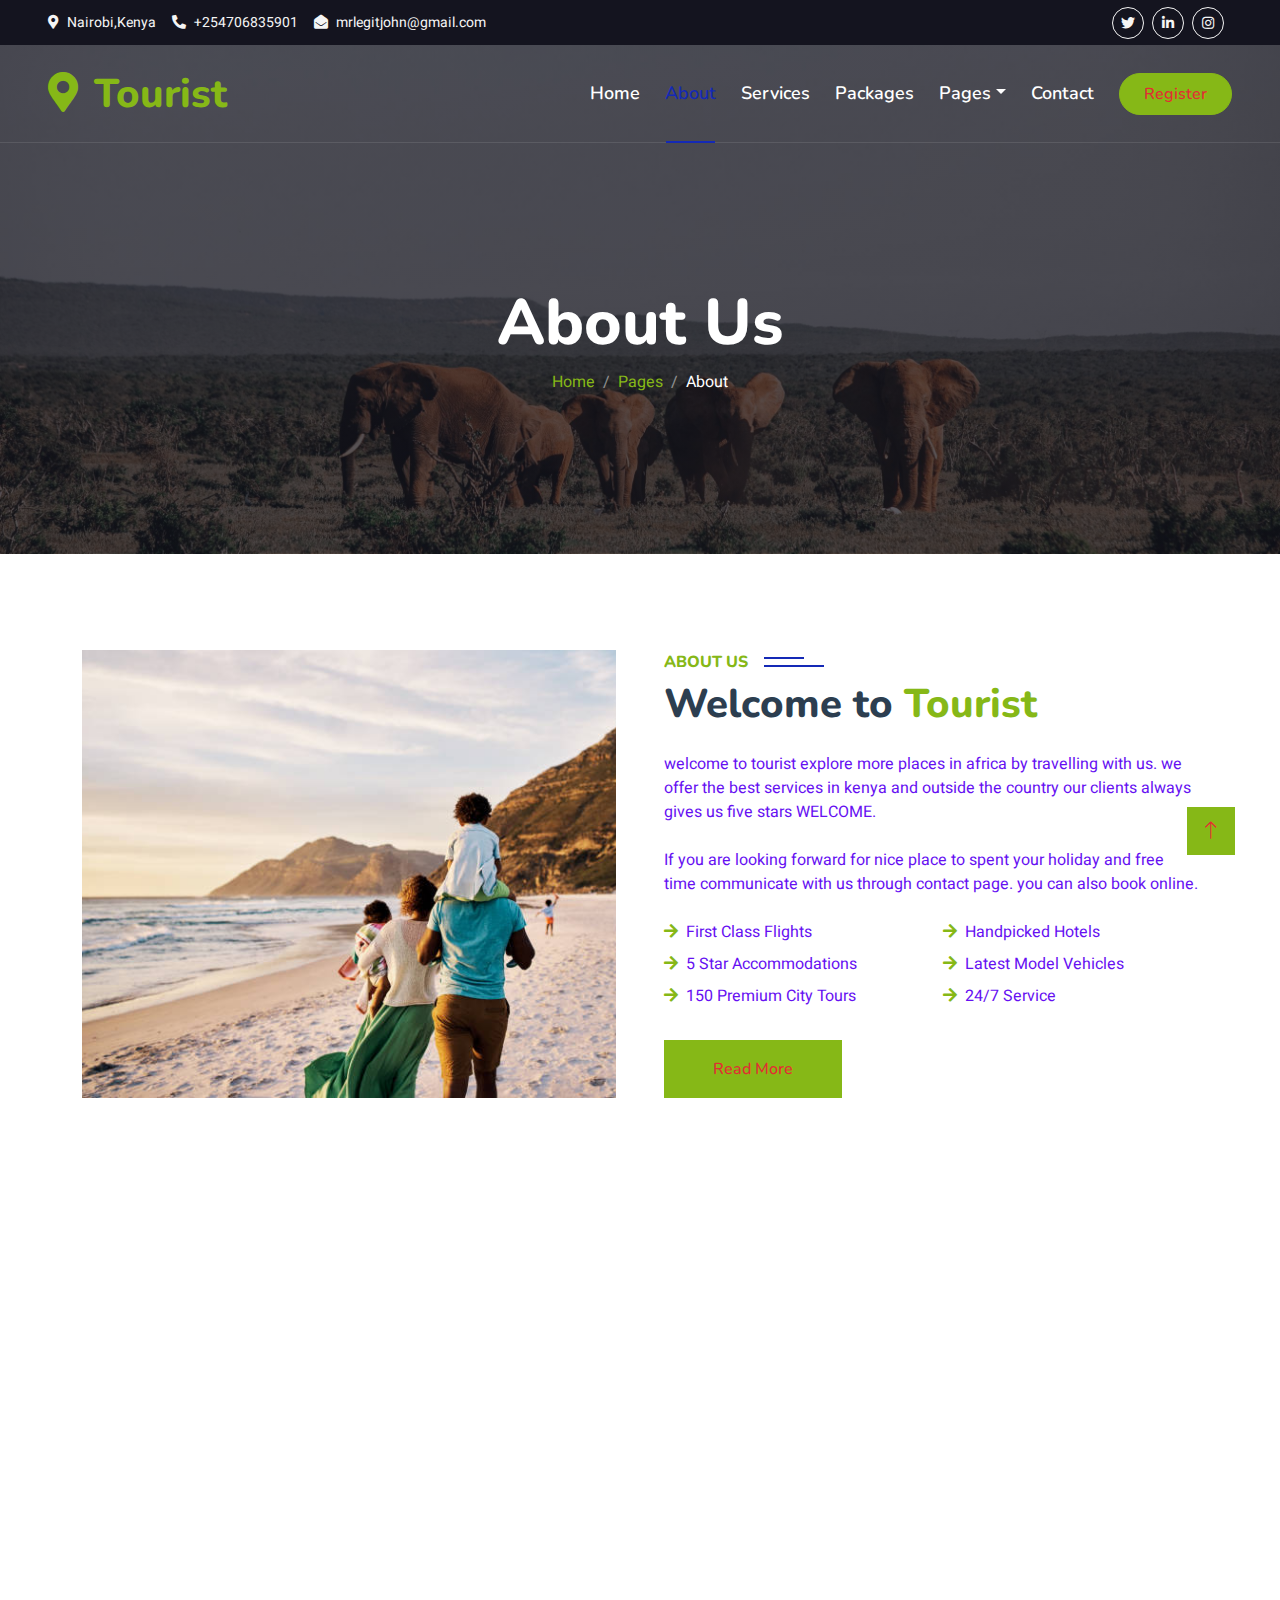
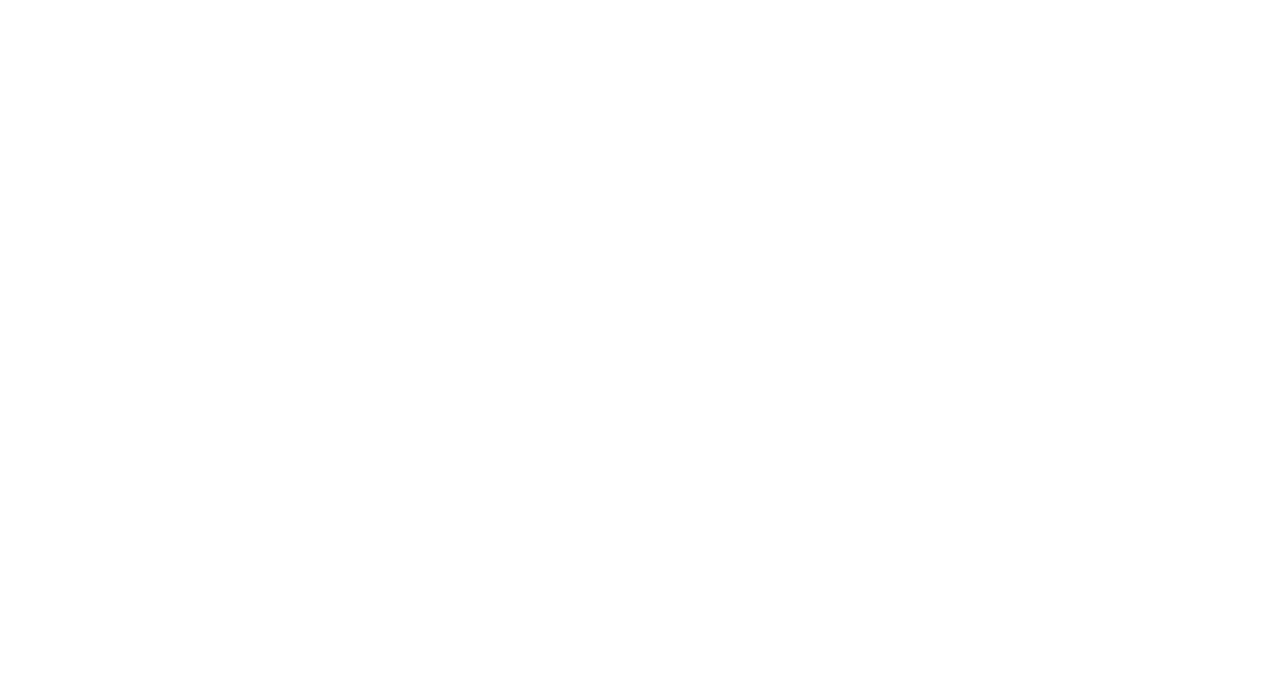
<file: about.html>
<!DOCTYPE html>
<html lang="en">

<head>
    <meta charset="utf-8">
    <title>Tourist - have a tour in kenya</title>
    <meta content="width=device-width, initial-scale=1.0" name="viewport">
    <meta content="" name="keywords">
    <meta content="" name="description">

    <!-- Favicon -->
    <link href="img/favicon.ico" rel="icon">

    <!-- Google Web Fonts -->
    <link rel="preconnect" href="https://fonts.googleapis.com">
    <link rel="preconnect" href="https://fonts.gstatic.com" crossorigin>
    <link href="https://fonts.googleapis.com/css2?family=Heebo:wght@400;500;600&family=Nunito:wght@600;700;800&display=swap" rel="stylesheet">

    <!-- Icon Font Stylesheet -->
    <link href="https://cdnjs.cloudflare.com/ajax/libs/font-awesome/5.10.0/css/all.min.css" rel="stylesheet">
    <link href="https://cdn.jsdelivr.net/npm/bootstrap-icons@1.4.1/font/bootstrap-icons.css" rel="stylesheet">

    <!-- Libraries Stylesheet -->
    <link href="lib/animate/animate.min.css" rel="stylesheet">
    <link href="lib/owlcarousel/assets/owl.carousel.min.css" rel="stylesheet">
    <link href="lib/tempusdominus/css/tempusdominus-bootstrap-4.min.css" rel="stylesheet" />

    <!-- Customized Bootstrap Stylesheet -->
    <link href="css/bootstrap.min.css" rel="stylesheet">

    <!-- Template Stylesheet -->
    <link href="css/style.css" rel="stylesheet">
</head>

<body>
    <!-- Spinner Start -->
    <div id="spinner" class="show bg-white position-fixed translate-middle w-100 vh-100 top-50 start-50 d-flex align-items-center justify-content-center">
        <div class="spinner-border text-primary" style="width: 3rem; height: 3rem;" role="status">
            <span class="sr-only">Loading...</span>
        </div>
    </div>
    <!-- Spinner End -->


    <!-- Topbar Start -->
    <div class="container-fluid bg-dark px-5 d-none d-lg-block">
        <div class="row gx-0">
            <div class="col-lg-8 text-center text-lg-start mb-2 mb-lg-0">
                <div class="d-inline-flex align-items-center" style="height: 45px;">
                    <small class="me-3 text-light"><i class="fa fa-map-marker-alt me-2"></i>Nairobi,Kenya</small>
                    <small class="me-3 text-light"><i class="fa fa-phone-alt me-2"></i>+254706835901</small>
                    <small class="text-light"><i class="fa fa-envelope-open me-2"></i>mrlegitjohn@gmail.com</small>
                </div>
            </div>
            <div class="col-lg-4 text-center text-lg-end">
                <div class="d-inline-flex align-items-center" style="height: 45px;">
                    <a class="btn btn-sm btn-outline-light btn-sm-square rounded-circle me-2" href="https://x.com/john_vigor254"><i class="fab fa-twitter fw-normal"></i></a>
<!--                    <a class="btn btn-sm btn-outline-light btn-sm-square rounded-circle me-2" href=""><i class="fab fa-facebook-f fw-normal"></i></a>-->
                    <a class="btn btn-sm btn-outline-light btn-sm-square rounded-circle me-2" href="https://www.linkedin.com/in/john-mwaniki-a65842353/"><i class="fab fa-linkedin-in fw-normal"></i></a>
                    <a class="btn btn-sm btn-outline-light btn-sm-square rounded-circle me-2" href="https://www.instagram.com/john254_vigor/"><i class="fab fa-instagram fw-normal"></i></a>
<!--                    <a class="btn btn-sm btn-outline-light btn-sm-square rounded-circle" href=""><i class="fab fa-youtube fw-normal"></i></a>-->
                </div>
            </div>
        </div>
    </div>
    <!-- Topbar End -->


    <!-- Navbar & Hero Start -->
    <div class="container-fluid position-relative p-0">
        <nav class="navbar navbar-expand-lg navbar-light px-4 px-lg-5 py-3 py-lg-0">
            <a href="" class="navbar-brand p-0">
                <h1 class="text-primary m-0"><i class="fa fa-map-marker-alt me-3"></i>Tourist</h1>
                <!-- <img src="img/logo.png" alt="Logo"> -->
            </a>
            <button class="navbar-toggler" type="button" data-bs-toggle="collapse" data-bs-target="#navbarCollapse">
                <span class="fa fa-bars"></span>
            </button>
            <div class="collapse navbar-collapse" id="navbarCollapse">
                <div class="navbar-nav ms-auto py-0">
                    <a href="index.html" class="nav-item nav-link">Home</a>
                    <a href="about.html" class="nav-item nav-link active">About</a>
                    <a href="service.html" class="nav-item nav-link">Services</a>
                    <a href="package.html" class="nav-item nav-link">Packages</a>
                    <div class="nav-item dropdown">
                        <a href="#" class="nav-link dropdown-toggle" data-bs-toggle="dropdown">Pages</a>
                        <div class="dropdown-menu m-0">
                            <a href="destination.html" class="dropdown-item">Destination</a>
                            <a href="booking.html" class="dropdown-item">Booking</a>
                            <a href="team.html" class="dropdown-item">Travel Guides</a>
                            <a href="testimonial.html" class="dropdown-item">Testimonial</a>
                            <a href="404.html" class="dropdown-item">404 Page</a>
                        </div>
                    </div>
                    <a href="contact.html" class="nav-item nav-link">Contact</a>
                </div>
                <a href="" class="btn btn-primary rounded-pill py-2 px-4">Register</a>
            </div>
        </nav>

        <div class="container-fluid bg-primary py-5 mb-5 hero-header">
            <div class="container py-5">
                <div class="row justify-content-center py-5">
                    <div class="col-lg-10 pt-lg-5 mt-lg-5 text-center">
                        <h1 class="display-3 text-white animated slideInDown">About Us</h1>
                        <nav aria-label="breadcrumb">
                            <ol class="breadcrumb justify-content-center">
                                <li class="breadcrumb-item"><a href="#">Home</a></li>
                                <li class="breadcrumb-item"><a href="#">Pages</a></li>
                                <li class="breadcrumb-item text-white active" aria-current="page">About</li>
                            </ol>
                        </nav>
                    </div>
                </div>
            </div>
        </div>
    </div>
    <!-- Navbar & Hero End -->


    <!-- About Start -->
    <div class="container-xxl py-5">
        <div class="container">
            <div class="row g-5">
                <div class="col-lg-6 wow fadeInUp" data-wow-delay="0.1s" style="min-height: 400px;">
                    <div class="position-relative h-100">
                        <img class="img-fluid position-absolute w-100 h-100" src="img/tour%202.jpg" alt="" style="object-fit: cover;">
                    </div>
                </div>
                <div class="col-lg-6 wow fadeInUp" data-wow-delay="0.3s">
                    <h6 class="section-title bg-white text-start text-primary pe-3">About Us</h6>
                    <h1 class="mb-4">Welcome to <span class="text-primary">Tourist</span></h1>
                    <p class="mb-4">welcome to tourist explore more places in africa by travelling with us. we offer the best services in kenya and outside the country our clients always gives us five stars WELCOME.</p>
                    <p class="mb-4">If you are looking forward for nice place to spent your holiday and free time communicate with us through contact page. you can also book online.</p>
                    <div class="row gy-2 gx-4 mb-4">
                        <div class="col-sm-6">
                            <p class="mb-0"><i class="fa fa-arrow-right text-primary me-2"></i>First Class Flights</p>
                        </div>
                        <div class="col-sm-6">
                            <p class="mb-0"><i class="fa fa-arrow-right text-primary me-2"></i>Handpicked Hotels</p>
                        </div>
                        <div class="col-sm-6">
                            <p class="mb-0"><i class="fa fa-arrow-right text-primary me-2"></i>5 Star Accommodations</p>
                        </div>
                        <div class="col-sm-6">
                            <p class="mb-0"><i class="fa fa-arrow-right text-primary me-2"></i>Latest Model Vehicles</p>
                        </div>
                        <div class="col-sm-6">
                            <p class="mb-0"><i class="fa fa-arrow-right text-primary me-2"></i>150 Premium City Tours</p>
                        </div>
                        <div class="col-sm-6">
                            <p class="mb-0"><i class="fa fa-arrow-right text-primary me-2"></i>24/7 Service</p>
                        </div>
                    </div>
                    <a class="btn btn-primary py-3 px-5 mt-2" href="">Read More</a>
                </div>
            </div>
        </div>
    </div>
    <!-- About End -->


    <!-- Team Start -->
   <div class="container-xxl py-5">
        <div class="container">
            <div class="text-center wow fadeInUp" data-wow-delay="0.1s">
                <h6 class="section-title bg-white text-center text-primary px-3">Travel Guide</h6>
                <h1 class="mb-5">Meet Our Guide</h1>
            </div>
            <div class="row g-4">
                <div class="col-lg-3 col-md-6 wow fadeInUp" data-wow-delay="0.1s">
                    <div class="team-item">
                        <div class="overflow-hidden">
                            <img class="img-fluid" src="img/guide%203.jpeg" alt="">
                        </div>
                        <div class="position-relative d-flex justify-content-center" style="margin-top: -19px;">
                            <a class="btn btn-square mx-1" href=""><i class="fab fa-facebook-f"></i></a>
                            <a class="btn btn-square mx-1" href=""><i class="fab fa-twitter"></i></a>
                            <a class="btn btn-square mx-1" href=""><i class="fab fa-instagram"></i></a>
                        </div>
                        <div class="text-center p-4">
                            <h5 class="mb-0">Joseph peter</h5>
                            <small>Mombasa</small>
                        </div>
                    </div>
                </div>
                <div class="col-lg-3 col-md-6 wow fadeInUp" data-wow-delay="0.3s">
                    <div class="team-item">
                        <div class="overflow-hidden">
                            <img class="img-fluid" src="img/guide2.jpeg" alt="">
                        </div>
                        <div class="position-relative d-flex justify-content-center" style="margin-top: -19px;">
                            <a class="btn btn-square mx-1" href=""><i class="fab fa-facebook-f"></i></a>
                            <a class="btn btn-square mx-1" href=""><i class="fab fa-twitter"></i></a>
                            <a class="btn btn-square mx-1" href=""><i class="fab fa-instagram"></i></a>
                        </div>
                        <div class="text-center p-4">
                            <h5 class="mb-0">Josphine</h5>
                            <small>Maasai mara</small>
                        </div>
                    </div>
                </div>
                <div class="col-lg-3 col-md-6 wow fadeInUp" data-wow-delay="0.5s">
                    <div class="team-item">
                        <div class="overflow-hidden">
                            <img class="img-fluid" src="img/guide%204.jpeg" alt="">
                        </div>
                        <div class="position-relative d-flex justify-content-center" style="margin-top: -19px;">
                            <a class="btn btn-square mx-1" href=""><i class="fab fa-facebook-f"></i></a>
                            <a class="btn btn-square mx-1" href=""><i class="fab fa-twitter"></i></a>
                            <a class="btn btn-square mx-1" href=""><i class="fab fa-instagram"></i></a>
                        </div>
                        <div class="text-center p-4">
                            <h5 class="mb-0">James kyle</h5>
                            <small>zazibar</small>
                        </div>
                    </div>
                </div>
                <div class="col-lg-3 col-md-6 wow fadeInUp" data-wow-delay="0.7s">
                    <div class="team-item">
                        <div class="overflow-hidden">
                            <img class="img-fluid" src="img/guide%201.jpeg" alt="">
                        </div>
                        <div class="position-relative d-flex justify-content-center" style="margin-top: -19px;">
                            <a class="btn btn-square mx-1" href=""><i class="fab fa-facebook-f"></i></a>
                            <a class="btn btn-square mx-1" href=""><i class="fab fa-twitter"></i></a>
                            <a class="btn btn-square mx-1" href=""><i class="fab fa-instagram"></i></a>
                        </div>
                        <div class="text-center p-4">
                            <h5 class="mb-0">joyce quan</h5>
                            <small>Nairobi</small>
                        </div>
                    </div>
                </div>
            </div>
        </div>
    </div>

    <!-- Team End -->


    <!-- Footer Start -->
    <div class="container-fluid bg-dark text-light footer pt-5 mt-5 wow fadeIn" data-wow-delay="0.1s">
        <div class="container py-5">
            <div class="row g-5">
                <div class="col-lg-3 col-md-6">
                    <h4 class="text-white mb-3">Company</h4>
                    <a class="btn btn-link" href="">About Us</a>
                    <a class="btn btn-link" href="">Contact Us</a>
                    <a class="btn btn-link" href="">Privacy Policy</a>
                    <a class="btn btn-link" href="">Terms & Condition</a>
                    <a class="btn btn-link" href="">FAQs & Help</a>
                </div>
                <div class="col-lg-3 col-md-6">
                    <h4 class="text-white mb-3">Contact</h4>
                    <p class="mb-2"><i class="fa fa-map-marker-alt me-3"></i>Nairobi, KENYA</p>
                    <p class="mb-2"><i class="fa fa-phone-alt me-3"></i>+25406835901</p>
                    <p class="mb-2"><i class="fa fa-envelope me-3"></i>mrlegitjohn@gmail.com</p>
                    <div class="d-flex pt-2">
                        <a class="btn btn-outline-light btn-social" href=""><i class="fab fa-twitter"></i></a>
                        <a class="btn btn-outline-light btn-social" href=""><i class="fab fa-facebook-f"></i></a>
                        <a class="btn btn-outline-light btn-social" href=""><i class="fab fa-youtube"></i></a>
                        <a class="btn btn-outline-light btn-social" href=""><i class="fab fa-linkedin-in"></i></a>
                    </div>
                </div>
                <div class="col-lg-3 col-md-6">
                    <h4 class="text-white mb-3">Gallery</h4>
                    <div class="row g-2 pt-2">
                        <div class="col-4">
                            <img class="img-fluid bg-light p-1" src="img/pexels-ben-iwara-1033992193-27742239(1).jpg" alt="">
                        </div>
                        <div class="col-4">
                            <img class="img-fluid bg-light p-1" src="img/happyness.jpg" alt="">
                        </div>
                        <div class="col-4">
                            <img class="img-fluid bg-light p-1" src="img/tour.jpg" alt="">
                        </div>
                        <div class="col-4">
                            <img class="img-fluid bg-light p-1" src="img/20250128pexels-kureng-workx-2546437-13033118.jpg" alt="">
                        </div>
                        <div class="col-4">
                            <img class="img-fluid bg-light p-1" src="img/package-3.jpg" alt="">
                        </div>
                        <div class="col-4">
                            <img class="img-fluid bg-light p-1" src="img/package-1.jpg" alt="">
                        </div>
                    </div>
                </div>
                <div class="col-lg-3 col-md-6">
                    <h4 class="text-white mb-3">Newsletter</h4>
                    <p>sign in on our websites to get the information abuot us and how we operates </p>
                    <div class="position-relative mx-auto" style="max-width: 400px;">
                        <input class="form-control border-primary w-100 py-3 ps-4 pe-5" type="text" placeholder="Your email">
                        <button type="button" class="btn btn-primary py-2 position-absolute top-0 end-0 mt-2 me-2">SignUp</button>
                    </div>
                </div>
            </div>
        </div>
        <div class="container">
            <div class="copyright">
                <div class="row">
                    <div class="col-md-6 text-center text-md-start mb-3 mb-md-0">
                        &copy; <a class="border-bottom" href="#">Your Site Name</a>, All Right Reserved.

                        <!--/*** This template is free as long as you keep the footer author’s credit link/attribution link/backlink. If you'd like to use the template without the footer author’s credit link/attribution link/backlink, you can purchase the Credit Removal License from "https://htmlcodex.com/credit-removal". Thank you for your support. ***/-->
                        Designed By <a class="border-bottom" href="https://htmlcodex.com">HTML Codex</a>
                    </div>
                    <div class="col-md-6 text-center text-md-end">
                        <div class="footer-menu">
                            <a href="">Home</a>
                            <a href="">Cookies</a>
                            <a href="">Help</a>
                            <a href="">FQAs</a>
                        </div>
                    </div>
                </div>
            </div>
        </div>
    </div>
    <!-- Footer End -->


     <!-- Back to Top -->
    <a href="#" class="btn btn-lg btn-primary btn-lg-square back-to-top"><i class="bi bi-arrow-up"></i></a>


    <!-- JavaScript Libraries -->
    <script src="https://code.jquery.com/jquery-3.4.1.min.js"></script>
    <script src="https://cdn.jsdelivr.net/npm/bootstrap@5.0.0/dist/js/bootstrap.bundle.min.js"></script>
    <script src="lib/wow/wow.min.js"></script>
    <script src="lib/easing/easing.min.js"></script>
    <script src="lib/waypoints/waypoints.min.js"></script>
    <script src="lib/owlcarousel/owl.carousel.min.js"></script>
    <script src="lib/tempusdominus/js/moment.min.js"></script>
    <script src="lib/tempusdominus/js/moment-timezone.min.js"></script>
    <script src="lib/tempusdominus/js/tempusdominus-bootstrap-4.min.js"></script>

    <!-- Template Javascript -->
    <script src="js/main.js"></script>
</body>

</html>
</file>
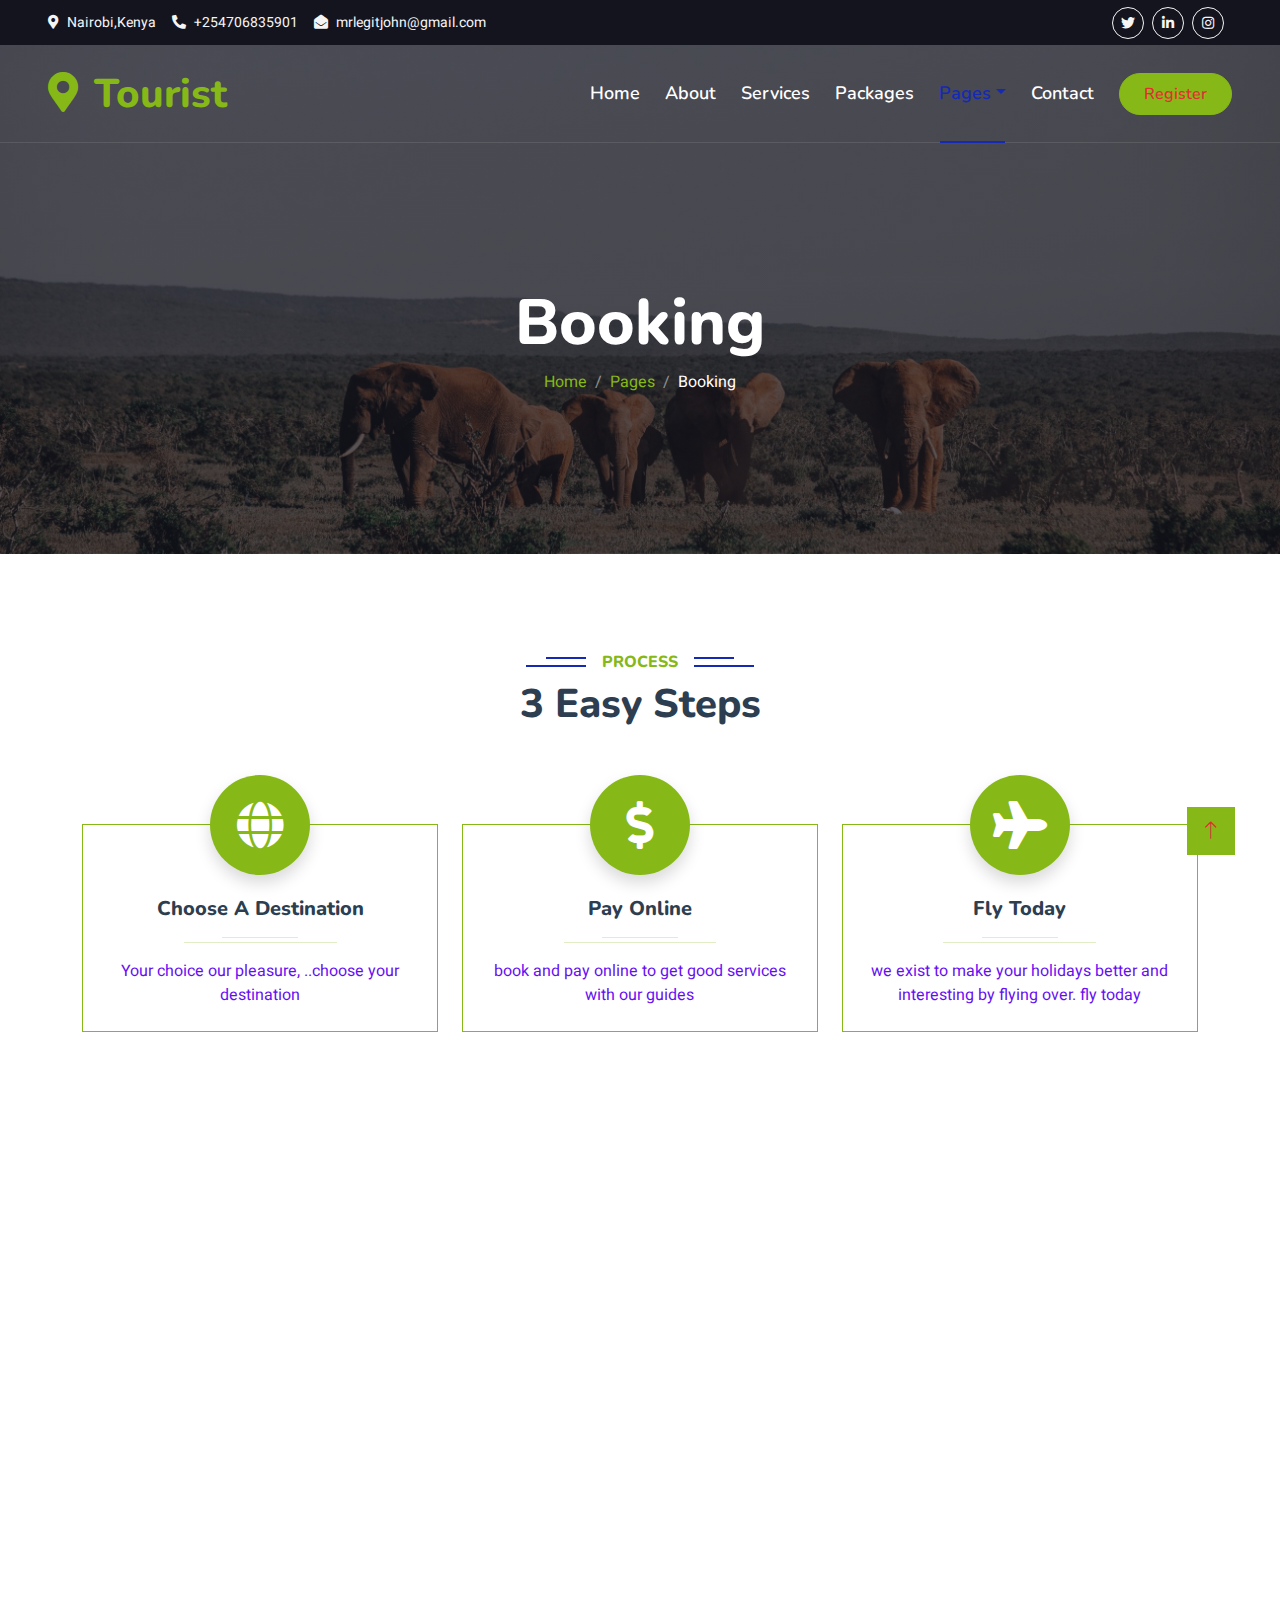
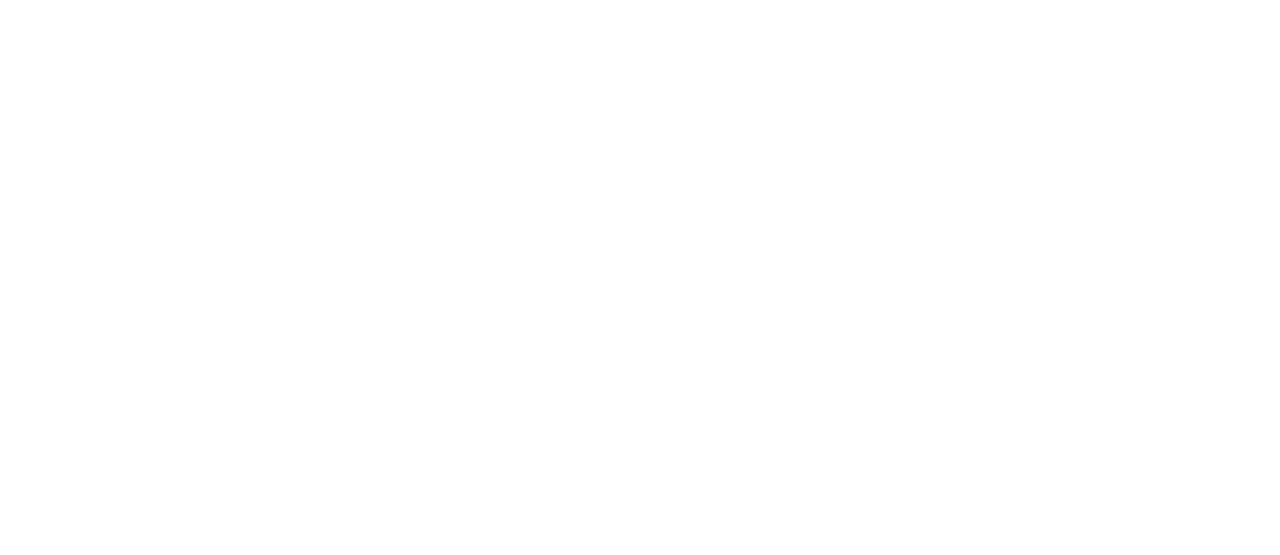
<file: booking.html>
<!DOCTYPE html>
<html lang="en">

<head>
    <meta charset="utf-8">
    <title>Tourist - Travel Agency HTML Template</title>
    <meta content="width=device-width, initial-scale=1.0" name="viewport">
    <meta content="" name="keywords">
    <meta content="" name="description">

    <!-- Favicon -->
    <link href="img/favicon.ico" rel="icon">

    <!-- Google Web Fonts -->
    <link rel="preconnect" href="https://fonts.googleapis.com">
    <link rel="preconnect" href="https://fonts.gstatic.com" crossorigin>
    <link href="https://fonts.googleapis.com/css2?family=Heebo:wght@400;500;600&family=Nunito:wght@600;700;800&display=swap" rel="stylesheet">

    <!-- Icon Font Stylesheet -->
    <link href="https://cdnjs.cloudflare.com/ajax/libs/font-awesome/5.10.0/css/all.min.css" rel="stylesheet">
    <link href="https://cdn.jsdelivr.net/npm/bootstrap-icons@1.4.1/font/bootstrap-icons.css" rel="stylesheet">

    <!-- Libraries Stylesheet -->
    <link href="lib/animate/animate.min.css" rel="stylesheet">
    <link href="lib/owlcarousel/assets/owl.carousel.min.css" rel="stylesheet">
    <link href="lib/tempusdominus/css/tempusdominus-bootstrap-4.min.css" rel="stylesheet" />

    <!-- Customized Bootstrap Stylesheet -->
    <link href="css/bootstrap.min.css" rel="stylesheet">

    <!-- Template Stylesheet -->
    <link href="css/style.css" rel="stylesheet">
</head>

<body>
    <!-- Spinner Start -->
    <div id="spinner" class="show bg-white position-fixed translate-middle w-100 vh-100 top-50 start-50 d-flex align-items-center justify-content-center">
        <div class="spinner-border text-primary" style="width: 3rem; height: 3rem;" role="status">
            <span class="sr-only">Loading...</span>
        </div>
    </div>
    <!-- Spinner End -->


    <!-- Topbar Start -->
     <div class="container-fluid bg-dark px-5 d-none d-lg-block">
        <div class="row gx-0">
            <div class="col-lg-8 text-center text-lg-start mb-2 mb-lg-0">
                <div class="d-inline-flex align-items-center" style="height: 45px;">
                    <small class="me-3 text-light"><i class="fa fa-map-marker-alt me-2"></i>Nairobi,Kenya</small>
                    <small class="me-3 text-light"><i class="fa fa-phone-alt me-2"></i>+254706835901</small>
                    <small class="text-light"><i class="fa fa-envelope-open me-2"></i>mrlegitjohn@gmail.com</small>
                </div>
            </div>
            <div class="col-lg-4 text-center text-lg-end">
                <div class="d-inline-flex align-items-center" style="height: 45px;">
                    <a class="btn btn-sm btn-outline-light btn-sm-square rounded-circle me-2" href="https://x.com/john_vigor254"><i class="fab fa-twitter fw-normal"></i></a>
<!--                    <a class="btn btn-sm btn-outline-light btn-sm-square rounded-circle me-2" href=""><i class="fab fa-facebook-f fw-normal"></i></a>-->
                    <a class="btn btn-sm btn-outline-light btn-sm-square rounded-circle me-2" href="https://www.linkedin.com/in/john-mwaniki-a65842353/"><i class="fab fa-linkedin-in fw-normal"></i></a>
                    <a class="btn btn-sm btn-outline-light btn-sm-square rounded-circle me-2" href="https://www.instagram.com/john254_vigor/"><i class="fab fa-instagram fw-normal"></i></a>
<!--                    <a class="btn btn-sm btn-outline-light btn-sm-square rounded-circle" href=""><i class="fab fa-youtube fw-normal"></i></a>-->
                </div>
            </div>
        </div>
    </div>
    <!-- Topbar End -->


    <!-- Navbar & Hero Start -->
    <div class="container-fluid position-relative p-0">
        <nav class="navbar navbar-expand-lg navbar-light px-4 px-lg-5 py-3 py-lg-0">
            <a href="" class="navbar-brand p-0">
                <h1 class="text-primary m-0"><i class="fa fa-map-marker-alt me-3"></i>Tourist</h1>
                <!-- <img src="img/logo.png" alt="Logo"> -->
            </a>
            <button class="navbar-toggler" type="button" data-bs-toggle="collapse" data-bs-target="#navbarCollapse">
                <span class="fa fa-bars"></span>
            </button>
            <div class="collapse navbar-collapse" id="navbarCollapse">
                <div class="navbar-nav ms-auto py-0">
                    <a href="index.html" class="nav-item nav-link">Home</a>
                    <a href="about.html" class="nav-item nav-link">About</a>
                    <a href="service.html" class="nav-item nav-link">Services</a>
                    <a href="package.html" class="nav-item nav-link">Packages</a>
                    <div class="nav-item dropdown">
                        <a href="#" class="nav-link dropdown-toggle active" data-bs-toggle="dropdown">Pages</a>
                        <div class="dropdown-menu m-0">
                            <a href="destination.html" class="dropdown-item">Destination</a>
                            <a href="booking.html" class="dropdown-item active">Booking</a>
                            <a href="team.html" class="dropdown-item">Travel Guides</a>
                            <a href="testimonial.html" class="dropdown-item">Testimonial</a>
                            <a href="404.html" class="dropdown-item">404 Page</a>
                        </div>
                    </div>
                    <a href="contact.html" class="nav-item nav-link">Contact</a>
                </div>
                <a href="" class="btn btn-primary rounded-pill py-2 px-4">Register</a>
            </div>
        </nav>

        <div class="container-fluid bg-primary py-5 mb-5 hero-header">
            <div class="container py-5">
                <div class="row justify-content-center py-5">
                    <div class="col-lg-10 pt-lg-5 mt-lg-5 text-center">
                        <h1 class="display-3 text-white animated slideInDown">Booking</h1>
                        <nav aria-label="breadcrumb">
                            <ol class="breadcrumb justify-content-center">
                                <li class="breadcrumb-item"><a href="#">Home</a></li>
                                <li class="breadcrumb-item"><a href="#">Pages</a></li>
                                <li class="breadcrumb-item text-white active" aria-current="page">Booking</li>
                            </ol>
                        </nav>
                    </div>
                </div>
            </div>
        </div>
    </div>
    <!-- Navbar & Hero End -->


    <!-- Process Start -->
     <div class="container-xxl py-5">
        <div class="container">
            <div class="text-center pb-4 wow fadeInUp" data-wow-delay="0.1s">
                <h6 class="section-title bg-white text-center text-primary px-3">Process</h6>
                <h1 class="mb-5">3 Easy Steps</h1>
            </div>
            <div class="row gy-5 gx-4 justify-content-center">
                <div class="col-lg-4 col-sm-6 text-center pt-4 wow fadeInUp" data-wow-delay="0.1s">
                    <div class="position-relative border border-primary pt-5 pb-4 px-4">
                        <div class="d-inline-flex align-items-center justify-content-center bg-primary rounded-circle position-absolute top-0 start-50 translate-middle shadow" style="width: 100px; height: 100px;">
                            <i class="fa fa-globe fa-3x text-white"></i>
                        </div>
                        <h5 class="mt-4">Choose A Destination</h5>
                        <hr class="w-25 mx-auto bg-primary mb-1">
                        <hr class="w-50 mx-auto bg-primary mt-0">
                        <p class="mb-0">Your choice our pleasure, ..choose your destination</p>
                    </div>
                </div>
                <div class="col-lg-4 col-sm-6 text-center pt-4 wow fadeInUp" data-wow-delay="0.3s">
                    <div class="position-relative border border-primary pt-5 pb-4 px-4">
                        <div class="d-inline-flex align-items-center justify-content-center bg-primary rounded-circle position-absolute top-0 start-50 translate-middle shadow" style="width: 100px; height: 100px;">
                            <i class="fa fa-dollar-sign fa-3x text-white"></i>
                        </div>
                        <h5 class="mt-4">Pay Online</h5>
                        <hr class="w-25 mx-auto bg-primary mb-1">
                        <hr class="w-50 mx-auto bg-primary mt-0">
                        <p class="mb-0">book and pay online to get good services with our guides </p>
                    </div>
                </div>
                <div class="col-lg-4 col-sm-6 text-center pt-4 wow fadeInUp" data-wow-delay="0.5s">
                    <div class="position-relative border border-primary pt-5 pb-4 px-4">
                        <div class="d-inline-flex align-items-center justify-content-center bg-primary rounded-circle position-absolute top-0 start-50 translate-middle shadow" style="width: 100px; height: 100px;">
                            <i class="fa fa-plane fa-3x text-white"></i>
                        </div>
                        <h5 class="mt-4">Fly Today</h5>
                        <hr class="w-25 mx-auto bg-primary mb-1">
                        <hr class="w-50 mx-auto bg-primary mt-0">
                        <p class="mb-0">we exist to make your holidays better and interesting by flying over. fly today </p>
                    </div>
                </div>
            </div>
        </div>
    </div>
    <!-- Process Start -->


    <!-- Booking Start -->
    <div class="container-xxl py-5 wow fadeInUp" data-wow-delay="0.1s">
        <div class="container">
            <div class="booking p-5">
                <div class="row g-5 align-items-center">
                    <div class="col-md-6 text-white">
                        <h6 class="text-white text-uppercase">Booking</h6>
                        <h1 class="text-white mb-4">Online Booking</h1>
                        <p class="mb-4">Book your tour with us online by feeding us with your details so that we can preserve you destination and manange our events    </p>
                        <p class="mb-4">By booking online we give our customers a discount of 5% of the pay of the packages above </p>
                        <a class="btn btn-outline-light py-3 px-5 mt-2" href="">Read More</a>
                    </div>
                    <div class="col-md-6">
                        <h1 class="text-white mb-4">Book A Tour</h1>
                        <form>
                            <div class="row g-3">
                                <div class="col-md-6">
                                    <div class="form-floating">
                                        <input type="text" class="form-control bg-transparent" id="name" placeholder="Your Name">
                                        <label for="name">Your Name</label>
                                    </div>
                                </div>
                                <div class="col-md-6">
                                    <div class="form-floating">
                                        <input type="email" class="form-control bg-transparent" id="email" placeholder="Your Email">
                                        <label for="email">Your Email</label>
                                    </div>
                                </div>
                                <div class="col-md-6">
                                    <div class="form-floating date" id="date3" data-target-input="nearest">
                                        <input type="text" class="form-control bg-transparent datetimepicker-input" id="datetime" placeholder="Date & Time" data-target="#date3" data-toggle="datetimepicker" />
                                        <label for="datetime">Date & Time</label>
                                    </div>
                                </div>
                                <div class="col-md-6">
                                    <div class="form-floating">
                                        <select class="form-select bg-transparent" id="select1">
                                            <option value="1">Destination 1</option>
                                            <option value="2">Destination 2</option>
                                            <option value="3">Destination 3</option>
                                        </select>
                                        <label for="select1">Destination</label>
                                    </div>
                                </div>
                                <div class="col-12">
                                    <div class="form-floating">
                                        <textarea class="form-control bg-transparent" placeholder="Special Request" id="message" style="height: 100px"></textarea>
                                        <label for="message">Special Request</label>
                                    </div>
                                </div>
                                <div class="col-12">
                                    <button class="btn btn-outline-light w-100 py-3" type="submit">Book Now</button>
                                </div>
                            </div>
                        </form>
                    </div>
                </div>
            </div>
        </div>
    </div>
    <!-- Booking Start -->

    <!-- Footer Start -->
   <div class="container-fluid bg-dark text-light footer pt-5 mt-5 wow fadeIn" data-wow-delay="0.1s">
        <div class="container py-5">
            <div class="row g-5">
                <div class="col-lg-3 col-md-6">
                    <h4 class="text-white mb-3">Company</h4>
                    <a class="btn btn-link" href="">About Us</a>
                    <a class="btn btn-link" href="">Contact Us</a>
                    <a class="btn btn-link" href="">Privacy Policy</a>
                    <a class="btn btn-link" href="">Terms & Condition</a>
                    <a class="btn btn-link" href="">FAQs & Help</a>
                </div>
                <div class="col-lg-3 col-md-6">
                    <h4 class="text-white mb-3">Contact</h4>
                    <p class="mb-2"><i class="fa fa-map-marker-alt me-3"></i>Nairobi, KENYA</p>
                    <p class="mb-2"><i class="fa fa-phone-alt me-3"></i>+25406835901</p>
                    <p class="mb-2"><i class="fa fa-envelope me-3"></i>mrlegitjohn@gmail.com</p>
                    <div class="d-flex pt-2">
                        <a class="btn btn-outline-light btn-social" href=""><i class="fab fa-twitter"></i></a>
                        <a class="btn btn-outline-light btn-social" href=""><i class="fab fa-facebook-f"></i></a>
                        <a class="btn btn-outline-light btn-social" href=""><i class="fab fa-youtube"></i></a>
                        <a class="btn btn-outline-light btn-social" href=""><i class="fab fa-linkedin-in"></i></a>
                    </div>
                </div>
                <div class="col-lg-3 col-md-6">
                    <h4 class="text-white mb-3">Gallery</h4>
                    <div class="row g-2 pt-2">
                        <div class="col-4">
                            <img class="img-fluid bg-light p-1" src="img/pexels-ben-iwara-1033992193-27742239(1).jpg" alt="">
                        </div>
                        <div class="col-4">
                            <img class="img-fluid bg-light p-1" src="img/happyness.jpg" alt="">
                        </div>
                        <div class="col-4">
                            <img class="img-fluid bg-light p-1" src="img/tour.jpg" alt="">
                        </div>
                        <div class="col-4">
                            <img class="img-fluid bg-light p-1" src="img/20250128pexels-kureng-workx-2546437-13033118.jpg" alt="">
                        </div>
                        <div class="col-4">
                            <img class="img-fluid bg-light p-1" src="img/package-3.jpg" alt="">
                        </div>
                        <div class="col-4">
                            <img class="img-fluid bg-light p-1" src="img/package-1.jpg" alt="">
                        </div>
                    </div>
                </div>
                <div class="col-lg-3 col-md-6">
                    <h4 class="text-white mb-3">Newsletter</h4>
                    <p>sign in on our websites to get the information abuot us and how we operates </p>
                    <div class="position-relative mx-auto" style="max-width: 400px;">
                        <input class="form-control border-primary w-100 py-3 ps-4 pe-5" type="text" placeholder="Your email">
                        <button type="button" class="btn btn-primary py-2 position-absolute top-0 end-0 mt-2 me-2">SignUp</button>
                    </div>
                </div>
            </div>
        </div>
        <div class="container">
            <div class="copyright">
                <div class="row">
                    <div class="col-md-6 text-center text-md-start mb-3 mb-md-0">
                        &copy; <a class="border-bottom" href="#">Your Site Name</a>, All Right Reserved.

                        <!--/*** This template is free as long as you keep the footer author’s credit link/attribution link/backlink. If you'd like to use the template without the footer author’s credit link/attribution link/backlink, you can purchase the Credit Removal License from "https://htmlcodex.com/credit-removal". Thank you for your support. ***/-->
                        Designed By <a class="border-bottom" href="https://htmlcodex.com">HTML Codex</a>
                    </div>
                    <div class="col-md-6 text-center text-md-end">
                        <div class="footer-menu">
                            <a href="">Home</a>
                            <a href="">Cookies</a>
                            <a href="">Help</a>
                            <a href="">FQAs</a>
                        </div>
                    </div>
                </div>
            </div>
        </div>
    </div>
    <!-- Footer End -->


    <!-- Back to Top -->
    <a href="#" class="btn btn-lg btn-primary btn-lg-square back-to-top"><i class="bi bi-arrow-up"></i></a>


    <!-- JavaScript Libraries -->
    <script src="https://code.jquery.com/jquery-3.4.1.min.js"></script>
    <script src="https://cdn.jsdelivr.net/npm/bootstrap@5.0.0/dist/js/bootstrap.bundle.min.js"></script>
    <script src="lib/wow/wow.min.js"></script>
    <script src="lib/easing/easing.min.js"></script>
    <script src="lib/waypoints/waypoints.min.js"></script>
    <script src="lib/owlcarousel/owl.carousel.min.js"></script>
    <script src="lib/tempusdominus/js/moment.min.js"></script>
    <script src="lib/tempusdominus/js/moment-timezone.min.js"></script>
    <script src="lib/tempusdominus/js/tempusdominus-bootstrap-4.min.js"></script>

    <!-- Template Javascript -->
    <script src="js/main.js"></script>
</body>

</html>
</file>
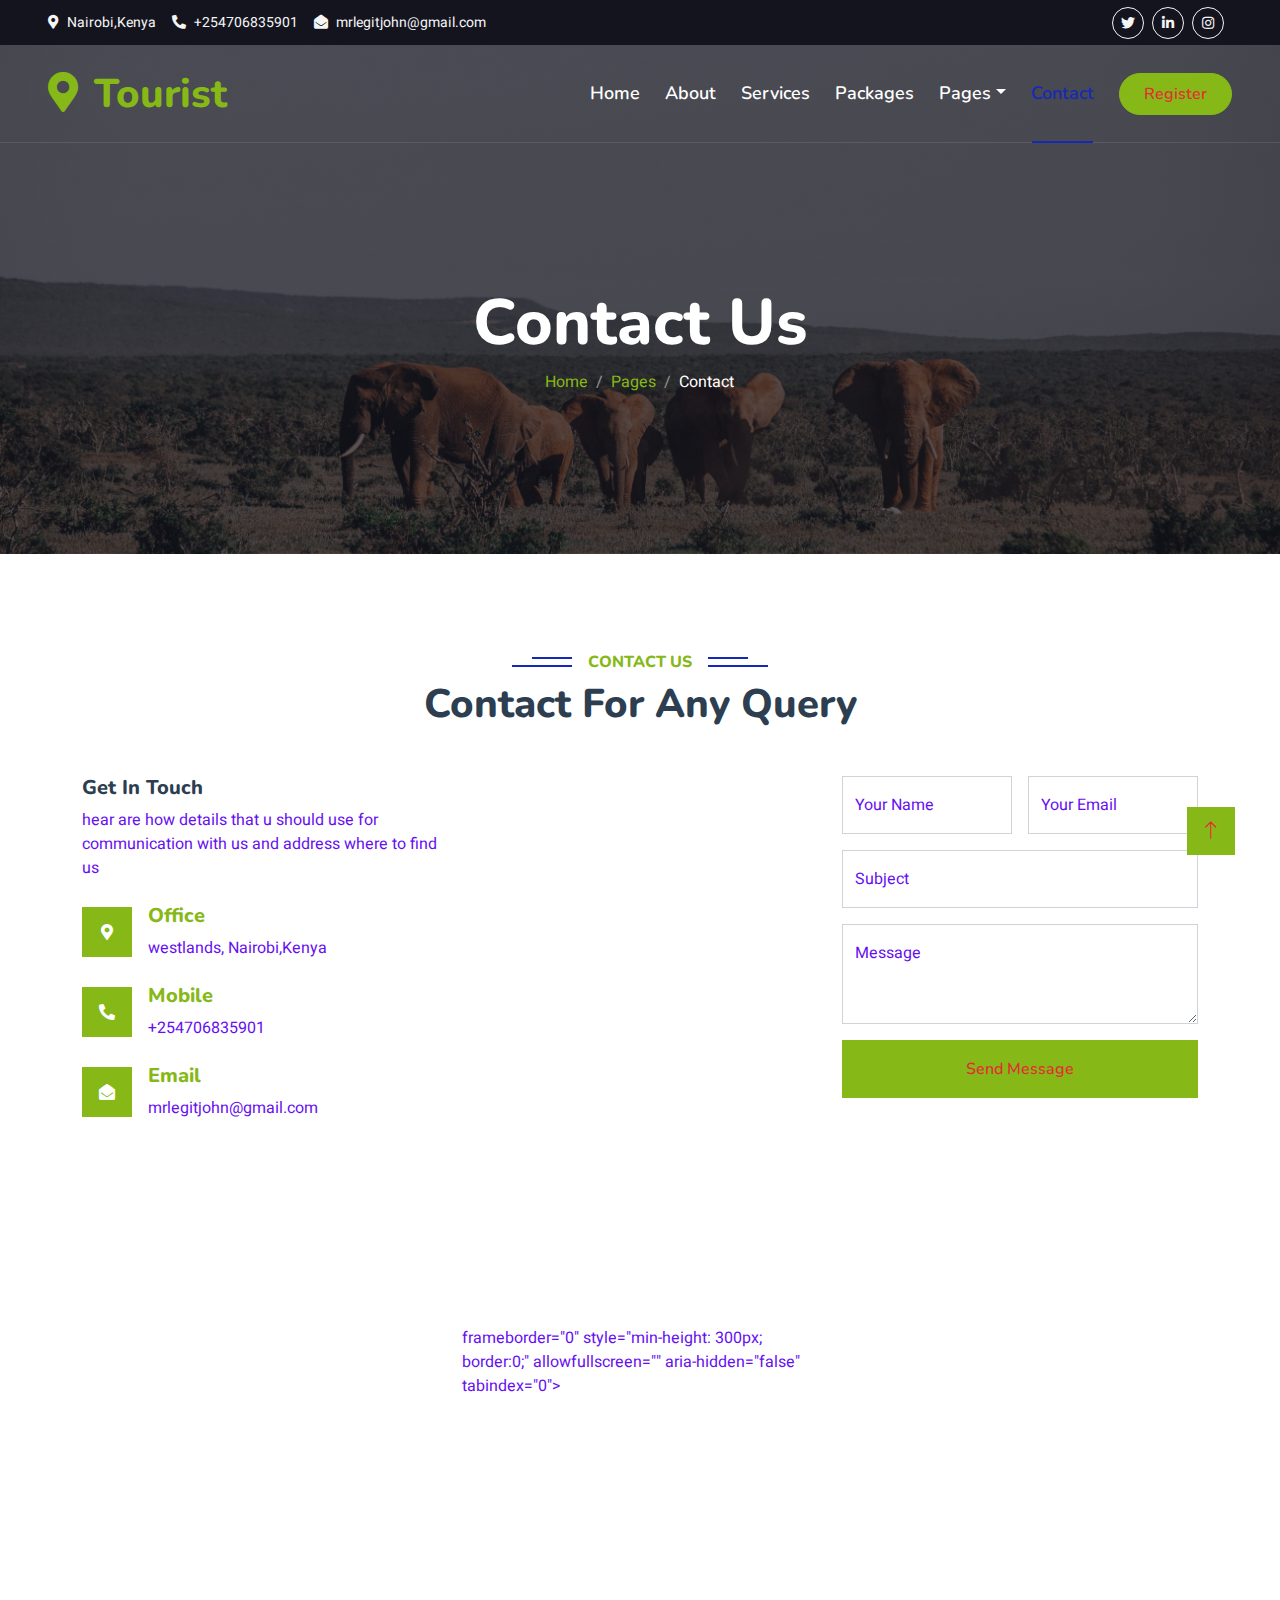
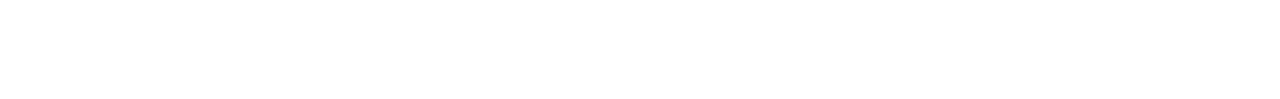
<file: contact.html>
<!DOCTYPE html>
<html lang="en">

<head>
    <meta charset="utf-8">
    <title>Tourist - Travel Agency HTML Template</title>
    <meta content="width=device-width, initial-scale=1.0" name="viewport">
    <meta content="" name="keywords">
    <meta content="" name="description">

    <!-- Favicon -->
    <link href="img/favicon.ico" rel="icon">

    <!-- Google Web Fonts -->
    <link rel="preconnect" href="https://fonts.googleapis.com">
    <link rel="preconnect" href="https://fonts.gstatic.com" crossorigin>
    <link href="https://fonts.googleapis.com/css2?family=Heebo:wght@400;500;600&family=Nunito:wght@600;700;800&display=swap" rel="stylesheet">

    <!-- Icon Font Stylesheet -->
    <link href="https://cdnjs.cloudflare.com/ajax/libs/font-awesome/5.10.0/css/all.min.css" rel="stylesheet">
    <link href="https://cdn.jsdelivr.net/npm/bootstrap-icons@1.4.1/font/bootstrap-icons.css" rel="stylesheet">

    <!-- Libraries Stylesheet -->
    <link href="lib/animate/animate.min.css" rel="stylesheet">
    <link href="lib/owlcarousel/assets/owl.carousel.min.css" rel="stylesheet">
    <link href="lib/tempusdominus/css/tempusdominus-bootstrap-4.min.css" rel="stylesheet" />

    <!-- Customized Bootstrap Stylesheet -->
    <link href="css/bootstrap.min.css" rel="stylesheet">

    <!-- Template Stylesheet -->
    <link href="css/style.css" rel="stylesheet">
</head>

<body>
    <!-- Spinner Start -->
    <div id="spinner" class="show bg-white position-fixed translate-middle w-100 vh-100 top-50 start-50 d-flex align-items-center justify-content-center">
        <div class="spinner-border text-primary" style="width: 3rem; height: 3rem;" role="status">
            <span class="sr-only">Loading...</span>
        </div>
    </div>
    <!-- Spinner End -->


    <!-- Topbar Start -->
   <div class="container-fluid bg-dark px-5 d-none d-lg-block">
        <div class="row gx-0">
            <div class="col-lg-8 text-center text-lg-start mb-2 mb-lg-0">
                <div class="d-inline-flex align-items-center" style="height: 45px;">
                    <small class="me-3 text-light"><i class="fa fa-map-marker-alt me-2"></i>Nairobi,Kenya</small>
                    <small class="me-3 text-light"><i class="fa fa-phone-alt me-2"></i>+254706835901</small>
                    <small class="text-light"><i class="fa fa-envelope-open me-2"></i>mrlegitjohn@gmail.com</small>
                </div>
            </div>
            <div class="col-lg-4 text-center text-lg-end">
                <div class="d-inline-flex align-items-center" style="height: 45px;">
                    <a class="btn btn-sm btn-outline-light btn-sm-square rounded-circle me-2" href="https://x.com/john_vigor254"><i class="fab fa-twitter fw-normal"></i></a>
<!--                    <a class="btn btn-sm btn-outline-light btn-sm-square rounded-circle me-2" href=""><i class="fab fa-facebook-f fw-normal"></i></a>-->
                    <a class="btn btn-sm btn-outline-light btn-sm-square rounded-circle me-2" href="https://www.linkedin.com/in/john-mwaniki-a65842353/"><i class="fab fa-linkedin-in fw-normal"></i></a>
                    <a class="btn btn-sm btn-outline-light btn-sm-square rounded-circle me-2" href="https://www.instagram.com/john254_vigor/"><i class="fab fa-instagram fw-normal"></i></a>
<!--                    <a class="btn btn-sm btn-outline-light btn-sm-square rounded-circle" href=""><i class="fab fa-youtube fw-normal"></i></a>-->
                </div>
            </div>
        </div>
    </div>
    <!-- Topbar End -->


    <!-- Navbar & Hero Start -->
    <div class="container-fluid position-relative p-0">
        <nav class="navbar navbar-expand-lg navbar-light px-4 px-lg-5 py-3 py-lg-0">
            <a href="" class="navbar-brand p-0">
                <h1 class="text-primary m-0"><i class="fa fa-map-marker-alt me-3"></i>Tourist</h1>
                <!-- <img src="img/logo.png" alt="Logo"> -->
            </a>
            <button class="navbar-toggler" type="button" data-bs-toggle="collapse" data-bs-target="#navbarCollapse">
                <span class="fa fa-bars"></span>
            </button>
            <div class="collapse navbar-collapse" id="navbarCollapse">
                <div class="navbar-nav ms-auto py-0">
                    <a href="index.html" class="nav-item nav-link">Home</a>
                    <a href="about.html" class="nav-item nav-link">About</a>
                    <a href="service.html" class="nav-item nav-link">Services</a>
                    <a href="package.html" class="nav-item nav-link">Packages</a>
                    <div class="nav-item dropdown">
                        <a href="#" class="nav-link dropdown-toggle" data-bs-toggle="dropdown">Pages</a>
                        <div class="dropdown-menu m-0">
                            <a href="destination.html" class="dropdown-item">Destination</a>
                            <a href="booking.html" class="dropdown-item">Booking</a>
                            <a href="team.html" class="dropdown-item">Travel Guides</a>
                            <a href="testimonial.html" class="dropdown-item">Testimonial</a>
                            <a href="404.html" class="dropdown-item">404 Page</a>
                        </div>
                    </div>
                    <a href="contact.html" class="nav-item nav-link active">Contact</a>
                </div>
                <a href="" class="btn btn-primary rounded-pill py-2 px-4">Register</a>
            </div>
        </nav>

        <div class="container-fluid bg-primary py-5 mb-5 hero-header">
            <div class="container py-5">
                <div class="row justify-content-center py-5">
                    <div class="col-lg-10 pt-lg-5 mt-lg-5 text-center">
                        <h1 class="display-3 text-white animated slideInDown">Contact Us</h1>
                        <nav aria-label="breadcrumb">
                            <ol class="breadcrumb justify-content-center">
                                <li class="breadcrumb-item"><a href="#">Home</a></li>
                                <li class="breadcrumb-item"><a href="#">Pages</a></li>
                                <li class="breadcrumb-item text-white active" aria-current="page">Contact</li>
                            </ol>
                        </nav>
                    </div>
                </div>
            </div>
        </div>
    </div>
    <!-- Navbar & Hero End -->


    <!-- Contact Start -->
    <div class="container-xxl py-5">
        <div class="container">
            <div class="text-center wow fadeInUp" data-wow-delay="0.1s">
                <h6 class="section-title bg-white text-center text-primary px-3">Contact Us</h6>
                <h1 class="mb-5">Contact For Any Query</h1>
            </div>
            <div class="row g-4">
                <div class="col-lg-4 col-md-6 wow fadeInUp" data-wow-delay="0.1s">
                    <h5>Get In Touch</h5>
                    <p class="mb-4">hear are how details that u should use for communication with us and address where to find us</p>
                    <div class="d-flex align-items-center mb-4">
                        <div class="d-flex align-items-center justify-content-center flex-shrink-0 bg-primary" style="width: 50px; height: 50px;">
                            <i class="fa fa-map-marker-alt text-white"></i>
                        </div>
                        <div class="ms-3">
                            <h5 class="text-primary">Office</h5>
                            <p class="mb-0">westlands, Nairobi,Kenya</p>
                        </div>
                    </div>
                    <div class="d-flex align-items-center mb-4">
                        <div class="d-flex align-items-center justify-content-center flex-shrink-0 bg-primary" style="width: 50px; height: 50px;">
                            <i class="fa fa-phone-alt text-white"></i>
                        </div>
                        <div class="ms-3">
                            <h5 class="text-primary">Mobile</h5>
                            <p class="mb-0">+254706835901</p>
                        </div>
                    </div>
                    <div class="d-flex align-items-center">
                        <div class="d-flex align-items-center justify-content-center flex-shrink-0 bg-primary" style="width: 50px; height: 50px;">
                            <i class="fa fa-envelope-open text-white"></i>
                        </div>
                        <div class="ms-3">
                            <h5 class="text-primary">Email</h5>
                            <p class="mb-0">mrlegitjohn@gmail.com</p>
                        </div>
                    </div>
                </div>
                <div class="col-lg-4 col-md-6 wow fadeInUp" data-wow-delay="0.3s">
                    <iframe class="position-relative rounded w-100 h-100"
                       <iframe src="https://www.google.com/maps/embed?pb=!1m18!1m12!1m3!1d3988.846296278494!2d36.79814067380995!3d-1.2647607987231955!2m3!1f0!2f0!3f0!3m2!1i1024!2i768!4f13.1!3m3!1m2!1s0x182f1741d28f6777%3A0xc89ebb559b0da912!2seMobilis%20Technology%20Training%20Institute!5e0!3m2!1sen!2ske!4v1738217424598!5m2!1sen!2ske" width="600" height="450" style="border:0;" allowfullscreen="" loading="lazy" referrerpolicy="no-referrer-when-downgrade"></iframe> <iframe ></iframe>
                        frameborder="0" style="min-height: 300px; border:0;" allowfullscreen="" aria-hidden="false"
                        tabindex="0"></iframe>
                </div>
                <div class="col-lg-4 col-md-12 wow fadeInUp" data-wow-delay="0.5s">
                    <form>
                        <div class="row g-3">
                            <div class="col-md-6">
                                <div class="form-floating">
                                    <input type="text" class="form-control" id="name" placeholder="Your Name">
                                    <label for="name">Your Name</label>
                                </div>
                            </div>
                            <div class="col-md-6">
                                <div class="form-floating">
                                    <input type="email" class="form-control" id="email" placeholder="Your Email">
                                    <label for="email">Your Email</label>
                                </div>
                            </div>
                            <div class="col-12">
                                <div class="form-floating">
                                    <input type="text" class="form-control" id="subject" placeholder="Subject">
                                    <label for="subject">Subject</label>
                                </div>
                            </div>
                            <div class="col-12">
                                <div class="form-floating">
                                    <textarea class="form-control" placeholder="Leave a message here" id="message" style="height: 100px"></textarea>
                                    <label for="message">Message</label>
                                </div>
                            </div>
                            <div class="col-12">
                                <button class="btn btn-primary w-100 py-3" type="submit">Send Message</button>
                            </div>
                        </div>
                    </form>
                </div>
            </div>
        </div>
    </div>
    <!-- Contact End -->


    <!-- Footer Start -->
    <div class="container-fluid bg-dark text-light footer pt-5 mt-5 wow fadeIn" data-wow-delay="0.1s">
        <div class="container py-5">
            <div class="row g-5">
                <div class="col-lg-3 col-md-6">
                    <h4 class="text-white mb-3">Company</h4>
                    <a class="btn btn-link" href="">About Us</a>
                    <a class="btn btn-link" href="">Contact Us</a>
                    <a class="btn btn-link" href="">Privacy Policy</a>
                    <a class="btn btn-link" href="">Terms & Condition</a>
                    <a class="btn btn-link" href="">FAQs & Help</a>
                </div>
                <div class="col-lg-3 col-md-6">
                    <h4 class="text-white mb-3">Contact</h4>
                    <p class="mb-2"><i class="fa fa-map-marker-alt me-3"></i>Nairobi, KENYA</p>
                    <p class="mb-2"><i class="fa fa-phone-alt me-3"></i>+25406835901</p>
                    <p class="mb-2"><i class="fa fa-envelope me-3"></i>mrlegitjohn@gmail.com</p>
                    <div class="d-flex pt-2">
                        <a class="btn btn-outline-light btn-social" href=""><i class="fab fa-twitter"></i></a>
                        <a class="btn btn-outline-light btn-social" href=""><i class="fab fa-facebook-f"></i></a>
                        <a class="btn btn-outline-light btn-social" href=""><i class="fab fa-youtube"></i></a>
                        <a class="btn btn-outline-light btn-social" href=""><i class="fab fa-linkedin-in"></i></a>
                    </div>
                </div>
                <div class="col-lg-3 col-md-6">
                    <h4 class="text-white mb-3">Gallery</h4>
                    <div class="row g-2 pt-2">
                        <div class="col-4">
                            <img class="img-fluid bg-light p-1" src="img/pexels-ben-iwara-1033992193-27742239(1).jpg" alt="">
                        </div>
                        <div class="col-4">
                            <img class="img-fluid bg-light p-1" src="img/happyness.jpg" alt="">
                        </div>
                        <div class="col-4">
                            <img class="img-fluid bg-light p-1" src="img/tour.jpg" alt="">
                        </div>
                        <div class="col-4">
                            <img class="img-fluid bg-light p-1" src="img/20250128pexels-kureng-workx-2546437-13033118.jpg" alt="">
                        </div>
                        <div class="col-4">
                            <img class="img-fluid bg-light p-1" src="img/package-3.jpg" alt="">
                        </div>
                        <div class="col-4">
                            <img class="img-fluid bg-light p-1" src="img/package-1.jpg" alt="">
                        </div>
                    </div>
                </div>
                <div class="col-lg-3 col-md-6">
                    <h4 class="text-white mb-3">Newsletter</h4>
                    <p>sign in on our websites to get the information abuot us and how we operates </p>
                    <div class="position-relative mx-auto" style="max-width: 400px;">
                        <input class="form-control border-primary w-100 py-3 ps-4 pe-5" type="text" placeholder="Your email">
                        <button type="button" class="btn btn-primary py-2 position-absolute top-0 end-0 mt-2 me-2">SignUp</button>
                    </div>
                </div>
            </div>
        </div>
        <div class="container">
            <div class="copyright">
                <div class="row">
                    <div class="col-md-6 text-center text-md-start mb-3 mb-md-0">
                        &copy; <a class="border-bottom" href="#">Your Site Name</a>, All Right Reserved.

                        <!--/*** This template is free as long as you keep the footer author’s credit link/attribution link/backlink. If you'd like to use the template without the footer author’s credit link/attribution link/backlink, you can purchase the Credit Removal License from "https://htmlcodex.com/credit-removal". Thank you for your support. ***/-->
                        Designed By <a class="border-bottom" href="https://htmlcodex.com">HTML Codex</a>
                    </div>
                    <div class="col-md-6 text-center text-md-end">
                        <div class="footer-menu">
                            <a href="">Home</a>
                            <a href="">Cookies</a>
                            <a href="">Help</a>
                            <a href="">FQAs</a>
                        </div>
                    </div>
                </div>
            </div>
        </div>
    </div>
    <!-- Footer End -->


    <!-- Back to Top -->
    <a href="#" class="btn btn-lg btn-primary btn-lg-square back-to-top"><i class="bi bi-arrow-up"></i></a>


    <!-- JavaScript Libraries -->
    <script src="https://code.jquery.com/jquery-3.4.1.min.js"></script>
    <script src="https://cdn.jsdelivr.net/npm/bootstrap@5.0.0/dist/js/bootstrap.bundle.min.js"></script>
    <script src="lib/wow/wow.min.js"></script>
    <script src="lib/easing/easing.min.js"></script>
    <script src="lib/waypoints/waypoints.min.js"></script>
    <script src="lib/owlcarousel/owl.carousel.min.js"></script>
    <script src="lib/tempusdominus/js/moment.min.js"></script>
    <script src="lib/tempusdominus/js/moment-timezone.min.js"></script>
    <script src="lib/tempusdominus/js/tempusdominus-bootstrap-4.min.js"></script>

    <!-- Template Javascript -->
    <script src="js/main.js"></script>
</body>

</html>
</file>
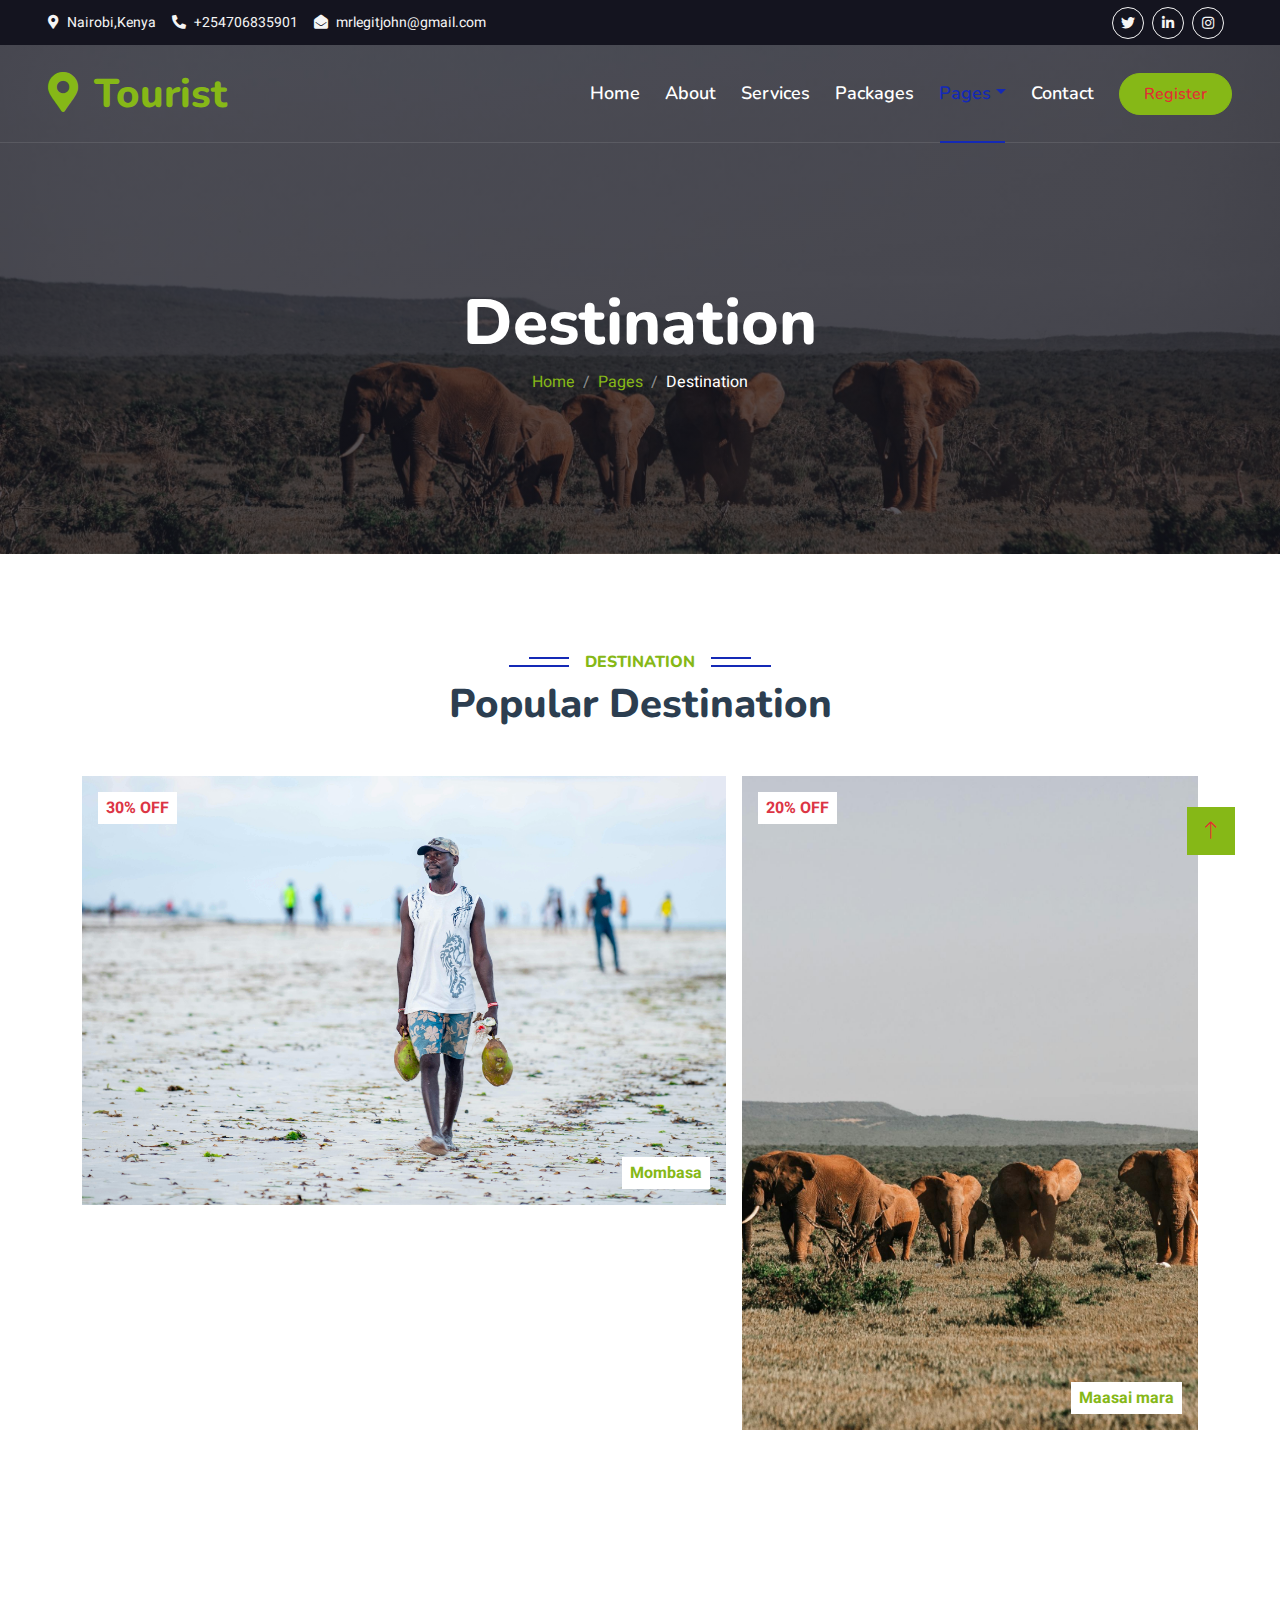
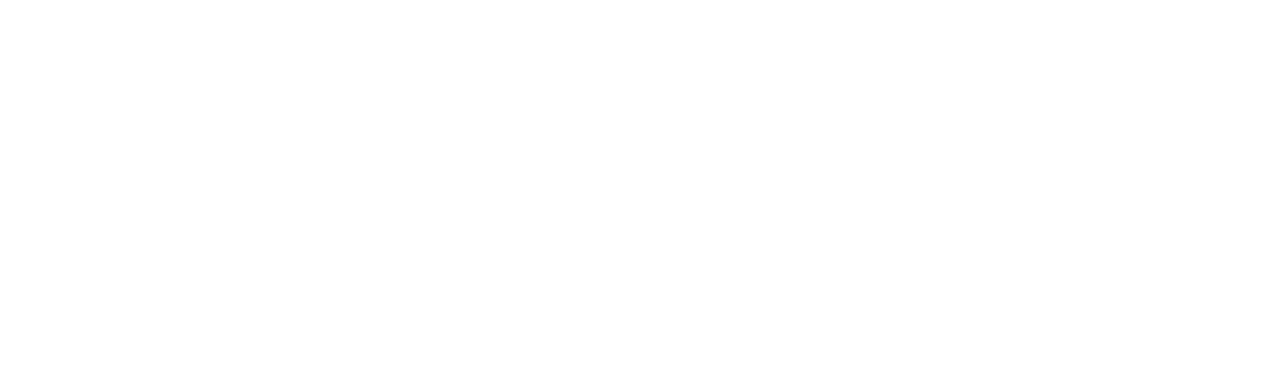
<file: destination.html>
<!DOCTYPE html>
<html lang="en">

<head>
    <meta charset="utf-8">
    <title>Tourist - Travel Agency HTML Template</title>
    <meta content="width=device-width, initial-scale=1.0" name="viewport">
    <meta content="" name="keywords">
    <meta content="" name="description">

    <!-- Favicon -->
    <link href="img/favicon.ico" rel="icon">

    <!-- Google Web Fonts -->
    <link rel="preconnect" href="https://fonts.googleapis.com">
    <link rel="preconnect" href="https://fonts.gstatic.com" crossorigin>
    <link href="https://fonts.googleapis.com/css2?family=Heebo:wght@400;500;600&family=Nunito:wght@600;700;800&display=swap" rel="stylesheet">

    <!-- Icon Font Stylesheet -->
    <link href="https://cdnjs.cloudflare.com/ajax/libs/font-awesome/5.10.0/css/all.min.css" rel="stylesheet">
    <link href="https://cdn.jsdelivr.net/npm/bootstrap-icons@1.4.1/font/bootstrap-icons.css" rel="stylesheet">

    <!-- Libraries Stylesheet -->
    <link href="lib/animate/animate.min.css" rel="stylesheet">
    <link href="lib/owlcarousel/assets/owl.carousel.min.css" rel="stylesheet">
    <link href="lib/tempusdominus/css/tempusdominus-bootstrap-4.min.css" rel="stylesheet" />

    <!-- Customized Bootstrap Stylesheet -->
    <link href="css/bootstrap.min.css" rel="stylesheet">

    <!-- Template Stylesheet -->
    <link href="css/style.css" rel="stylesheet">
</head>

<body>
    <!-- Spinner Start -->
    <div id="spinner" class="show bg-white position-fixed translate-middle w-100 vh-100 top-50 start-50 d-flex align-items-center justify-content-center">
        <div class="spinner-border text-primary" style="width: 3rem; height: 3rem;" role="status">
            <span class="sr-only">Loading...</span>
        </div>
    </div>
    <!-- Spinner End -->


    <!-- Topbar Start -->
    <div class="container-fluid bg-dark px-5 d-none d-lg-block">
        <div class="row gx-0">
            <div class="col-lg-8 text-center text-lg-start mb-2 mb-lg-0">
                <div class="d-inline-flex align-items-center" style="height: 45px;">
                    <small class="me-3 text-light"><i class="fa fa-map-marker-alt me-2"></i>Nairobi,Kenya</small>
                    <small class="me-3 text-light"><i class="fa fa-phone-alt me-2"></i>+254706835901</small>
                    <small class="text-light"><i class="fa fa-envelope-open me-2"></i>mrlegitjohn@gmail.com</small>
                </div>
            </div>
            <div class="col-lg-4 text-center text-lg-end">
                <div class="d-inline-flex align-items-center" style="height: 45px;">
                    <a class="btn btn-sm btn-outline-light btn-sm-square rounded-circle me-2" href="https://x.com/john_vigor254"><i class="fab fa-twitter fw-normal"></i></a>
<!--                    <a class="btn btn-sm btn-outline-light btn-sm-square rounded-circle me-2" href=""><i class="fab fa-facebook-f fw-normal"></i></a>-->
                    <a class="btn btn-sm btn-outline-light btn-sm-square rounded-circle me-2" href="https://www.linkedin.com/in/john-mwaniki-a65842353/"><i class="fab fa-linkedin-in fw-normal"></i></a>
                    <a class="btn btn-sm btn-outline-light btn-sm-square rounded-circle me-2" href="https://www.instagram.com/john254_vigor/"><i class="fab fa-instagram fw-normal"></i></a>
<!--                    <a class="btn btn-sm btn-outline-light btn-sm-square rounded-circle" href=""><i class="fab fa-youtube fw-normal"></i></a>-->
                </div>
            </div>
        </div>
    </div>
    <!-- Topbar End -->


    <!-- Navbar & Hero Start -->
    <div class="container-fluid position-relative p-0">
        <nav class="navbar navbar-expand-lg navbar-light px-4 px-lg-5 py-3 py-lg-0">
            <a href="" class="navbar-brand p-0">
                <h1 class="text-primary m-0"><i class="fa fa-map-marker-alt me-3"></i>Tourist</h1>
                <!-- <img src="img/logo.png" alt="Logo"> -->
            </a>
            <button class="navbar-toggler" type="button" data-bs-toggle="collapse" data-bs-target="#navbarCollapse">
                <span class="fa fa-bars"></span>
            </button>
            <div class="collapse navbar-collapse" id="navbarCollapse">
                <div class="navbar-nav ms-auto py-0">
                    <a href="index.html" class="nav-item nav-link">Home</a>
                    <a href="about.html" class="nav-item nav-link">About</a>
                    <a href="service.html" class="nav-item nav-link">Services</a>
                    <a href="package.html" class="nav-item nav-link">Packages</a>
                    <div class="nav-item dropdown">
                        <a href="#" class="nav-link dropdown-toggle active" data-bs-toggle="dropdown">Pages</a>
                        <div class="dropdown-menu m-0">
                            <a href="destination.html" class="dropdown-item active">Destination</a>
                            <a href="booking.html" class="dropdown-item">Booking</a>
                            <a href="team.html" class="dropdown-item">Travel Guides</a>
                            <a href="testimonial.html" class="dropdown-item">Testimonial</a>
                            <a href="404.html" class="dropdown-item">404 Page</a>
                        </div>
                    </div>
                    <a href="contact.html" class="nav-item nav-link">Contact</a>
                </div>
                <a href="" class="btn btn-primary rounded-pill py-2 px-4">Register</a>
            </div>
        </nav>

        <div class="container-fluid bg-primary py-5 mb-5 hero-header">
            <div class="container py-5">
                <div class="row justify-content-center py-5">
                    <div class="col-lg-10 pt-lg-5 mt-lg-5 text-center">
                        <h1 class="display-3 text-white animated slideInDown">Destination</h1>
                        <nav aria-label="breadcrumb">
                            <ol class="breadcrumb justify-content-center">
                                <li class="breadcrumb-item"><a href="#">Home</a></li>
                                <li class="breadcrumb-item"><a href="#">Pages</a></li>
                                <li class="breadcrumb-item text-white active" aria-current="page">Destination</li>
                            </ol>
                        </nav>
                    </div>
                </div>
            </div>
        </div>
    </div>
    <!-- Navbar & Hero End -->


    <!-- Destination Start -->
<!--    <div class="container-xxl py-5 destination">-->
<!--        <div class="container">-->
<!--            <div class="text-center wow fadeInUp" data-wow-delay="0.1s">-->
<!--                <h6 class="section-title bg-white text-center text-primary px-3">Destination</h6>-->
<!--                <h1 class="mb-5">Popular Destination</h1>-->
<!--            </div>-->
<!--            <div class="row g-3">-->
<!--                <div class="col-lg-7 col-md-6">-->
<!--                    <div class="row g-3">-->
<!--                        <div class="col-lg-12 col-md-12 wow zoomIn" data-wow-delay="0.1s">-->
<!--                            <a class="position-relative d-block overflow-hidden" href="">-->
<!--                                <img class="img-fluid" src="img/mbs%20tour.jpg" alt="">-->
<!--                                <div class="bg-white text-danger fw-bold position-absolute top-0 start-0 m-3 py-1 px-2">30% OFF</div>-->
<!--                                <div class="bg-white text-primary fw-bold position-absolute bottom-0 end-0 m-3 py-1 px-2">Mombasa</div>-->
<!--                            </a>-->
<!--                        </div>-->
<!--                        <div class="col-lg-6 col-md-12 wow zoomIn" data-wow-delay="0.3s">-->
<!--                            <a class="position-relative d-block overflow-hidden" href="">-->
<!--                                <img class="img-fluid" src="img/destination-2.jpg" alt="">-->
<!--                                <div class="bg-white text-danger fw-bold position-absolute top-0 start-0 m-3 py-1 px-2">25% OFF</div>-->
<!--                                <div class="bg-white text-primary fw-bold position-absolute bottom-0 end-0 m-3 py-1 px-2">Nairobi</div>-->
<!--                            </a>-->
<!--                        </div>-->
<!--                        <div class="col-lg-6 col-md-12 wow zoomIn" data-wow-delay="0.5s">-->
<!--                            <a class="position-relative d-block overflow-hidden" href="">-->
<!--                                <img class="img-fluid" src="img/destination-3.jpg" alt="">-->
<!--                                <div class="bg-white text-danger fw-bold position-absolute top-0 start-0 m-3 py-1 px-2">35% OFF</div>-->
<!--                                <div class="bg-white text-primary fw-bold position-absolute bottom-0 end-0 m-3 py-1 px-2">zazibar</div>-->
<!--                            </a>-->
<!--                        </div>-->
<!--                    </div>-->
<!--                </div>-->
<!--                <div class="col-lg-5 col-md-6 wow zoomIn" data-wow-delay="0.7s" style="min-height: 350px;">-->
<!--                    <a class="position-relative d-block h-100 overflow-hidden" href="">-->
<!--                        <img class="img-fluid position-absolute w-100 h-100" src="img/animal.jpg" alt="" style="object-fit: cover;">-->
<!--                        <div class="bg-white text-danger fw-bold position-absolute top-0 start-0 m-3 py-1 px-2">20% OFF</div>-->
<!--                        <div class="bg-white text-primary fw-bold position-absolute bottom-0 end-0 m-3 py-1 px-2">Maasai mara</div>-->
<!--                    </a>-->
<!--                </div>-->
<!--            </div>-->
<!--        </div>-->
<!--    </div>-->
    <!-- Destination Start -->
          <div class="container-xxl py-5 destination">
        <div class="container">
            <div class="text-center wow fadeInUp" data-wow-delay="0.1s">
                <h6 class="section-title bg-white text-center text-primary px-3">Destination</h6>
                <h1 class="mb-5">Popular Destination</h1>
            </div>
            <div class="row g-3">
                <div class="col-lg-7 col-md-6">
                    <div class="row g-3">
                        <div class="col-lg-12 col-md-12 wow zoomIn" data-wow-delay="0.1s">
                            <a class="position-relative d-block overflow-hidden" href="">
                                <img class="img-fluid" src="img/mbs%20tour.jpg" alt="">
                                <div class="bg-white text-danger fw-bold position-absolute top-0 start-0 m-3 py-1 px-2">30% OFF</div>
                                <div class="bg-white text-primary fw-bold position-absolute bottom-0 end-0 m-3 py-1 px-2">Mombasa</div>
                            </a>
                        </div>
                        <div class="col-lg-6 col-md-12 wow zoomIn" data-wow-delay="0.3s">
                            <a class="position-relative d-block overflow-hidden" href="">
                                <img class="img-fluid" src="img/destination-2.jpg" alt="">
                                <div class="bg-white text-danger fw-bold position-absolute top-0 start-0 m-3 py-1 px-2">25% OFF</div>
                                <div class="bg-white text-primary fw-bold position-absolute bottom-0 end-0 m-3 py-1 px-2">Nairobi</div>
                            </a>
                        </div>
                        <div class="col-lg-6 col-md-12 wow zoomIn" data-wow-delay="0.5s">
                            <a class="position-relative d-block overflow-hidden" href="">
                                <img class="img-fluid" src="img/destination-3.jpg" alt="">
                                <div class="bg-white text-danger fw-bold position-absolute top-0 start-0 m-3 py-1 px-2">35% OFF</div>
                                <div class="bg-white text-primary fw-bold position-absolute bottom-0 end-0 m-3 py-1 px-2">zazibar</div>
                            </a>
                        </div>
                    </div>
                </div>
                <div class="col-lg-5 col-md-6 wow zoomIn" data-wow-delay="0.7s" style="min-height: 350px;">
                    <a class="position-relative d-block h-100 overflow-hidden" href="">
                        <img class="img-fluid position-absolute w-100 h-100" src="img/animal.jpg" alt="" style="object-fit: cover;">
                        <div class="bg-white text-danger fw-bold position-absolute top-0 start-0 m-3 py-1 px-2">20% OFF</div>
                        <div class="bg-white text-primary fw-bold position-absolute bottom-0 end-0 m-3 py-1 px-2">Maasai mara</div>
                    </a>
                </div>
            </div>
        </div>
    </div>
    <!-- Destination Start -->

    <!-- Footer Start -->
     <div class="container-fluid bg-dark text-light footer pt-5 mt-5 wow fadeIn" data-wow-delay="0.1s">
        <div class="container py-5">
            <div class="row g-5">
                <div class="col-lg-3 col-md-6">
                    <h4 class="text-white mb-3">Company</h4>
                    <a class="btn btn-link" href="">About Us</a>
                    <a class="btn btn-link" href="">Contact Us</a>
                    <a class="btn btn-link" href="">Privacy Policy</a>
                    <a class="btn btn-link" href="">Terms & Condition</a>
                    <a class="btn btn-link" href="">FAQs & Help</a>
                </div>
                <div class="col-lg-3 col-md-6">
                    <h4 class="text-white mb-3">Contact</h4>
                    <p class="mb-2"><i class="fa fa-map-marker-alt me-3"></i>Nairobi, KENYA</p>
                    <p class="mb-2"><i class="fa fa-phone-alt me-3"></i>+25406835901</p>
                    <p class="mb-2"><i class="fa fa-envelope me-3"></i>mrlegitjohn@gmail.com</p>
                    <div class="d-flex pt-2">
                        <a class="btn btn-outline-light btn-social" href=""><i class="fab fa-twitter"></i></a>
                        <a class="btn btn-outline-light btn-social" href=""><i class="fab fa-facebook-f"></i></a>
                        <a class="btn btn-outline-light btn-social" href=""><i class="fab fa-youtube"></i></a>
                        <a class="btn btn-outline-light btn-social" href=""><i class="fab fa-linkedin-in"></i></a>
                    </div>
                </div>
                <div class="col-lg-3 col-md-6">
                    <h4 class="text-white mb-3">Gallery</h4>
                    <div class="row g-2 pt-2">
                        <div class="col-4">
                            <img class="img-fluid bg-light p-1" src="img/pexels-ben-iwara-1033992193-27742239(1).jpg" alt="">
                        </div>
                        <div class="col-4">
                            <img class="img-fluid bg-light p-1" src="img/happyness.jpg" alt="">
                        </div>
                        <div class="col-4">
                            <img class="img-fluid bg-light p-1" src="img/tour.jpg" alt="">
                        </div>
                        <div class="col-4">
                            <img class="img-fluid bg-light p-1" src="img/20250128pexels-kureng-workx-2546437-13033118.jpg" alt="">
                        </div>
                        <div class="col-4">
                            <img class="img-fluid bg-light p-1" src="img/package-3.jpg" alt="">
                        </div>
                        <div class="col-4">
                            <img class="img-fluid bg-light p-1" src="img/package-1.jpg" alt="">
                        </div>
                    </div>
                </div>
                <div class="col-lg-3 col-md-6">
                    <h4 class="text-white mb-3">Newsletter</h4>
                    <p>sign in on our websites to get the information abuot us and how we operates </p>
                    <div class="position-relative mx-auto" style="max-width: 400px;">
                        <input class="form-control border-primary w-100 py-3 ps-4 pe-5" type="text" placeholder="Your email">
                        <button type="button" class="btn btn-primary py-2 position-absolute top-0 end-0 mt-2 me-2">SignUp</button>
                    </div>
                </div>
            </div>
        </div>
        <div class="container">
            <div class="copyright">
                <div class="row">
                    <div class="col-md-6 text-center text-md-start mb-3 mb-md-0">
                        &copy; <a class="border-bottom" href="#">Your Site Name</a>, All Right Reserved.

                        <!--/*** This template is free as long as you keep the footer author’s credit link/attribution link/backlink. If you'd like to use the template without the footer author’s credit link/attribution link/backlink, you can purchase the Credit Removal License from "https://htmlcodex.com/credit-removal". Thank you for your support. ***/-->
                        Designed By <a class="border-bottom" href="https://htmlcodex.com">HTML Codex</a>
                    </div>
                    <div class="col-md-6 text-center text-md-end">
                        <div class="footer-menu">
                            <a href="">Home</a>
                            <a href="">Cookies</a>
                            <a href="">Help</a>
                            <a href="">FQAs</a>
                        </div>
                    </div>
                </div>
            </div>
        </div>
    </div>
    <!-- Footer En
    </div>d -->


    <!-- Back to Top -->
    <a href="#" class="btn btn-lg btn-primary btn-lg-square back-to-top"><i class="bi bi-arrow-up"></i></a>


    <!-- JavaScript Libraries -->
    <script src="https://code.jquery.com/jquery-3.4.1.min.js"></script>
    <script src="https://cdn.jsdelivr.net/npm/bootstrap@5.0.0/dist/js/bootstrap.bundle.min.js"></script>
    <script src="lib/wow/wow.min.js"></script>
    <script src="lib/easing/easing.min.js"></script>
    <script src="lib/waypoints/waypoints.min.js"></script>
    <script src="lib/owlcarousel/owl.carousel.min.js"></script>
    <script src="lib/tempusdominus/js/moment.min.js"></script>
    <script src="lib/tempusdominus/js/moment-timezone.min.js"></script>
    <script src="lib/tempusdominus/js/tempusdominus-bootstrap-4.min.js"></script>

    <!-- Template Javascript -->
    <script src="js/main.js"></script>
</body>

</html>
</file>
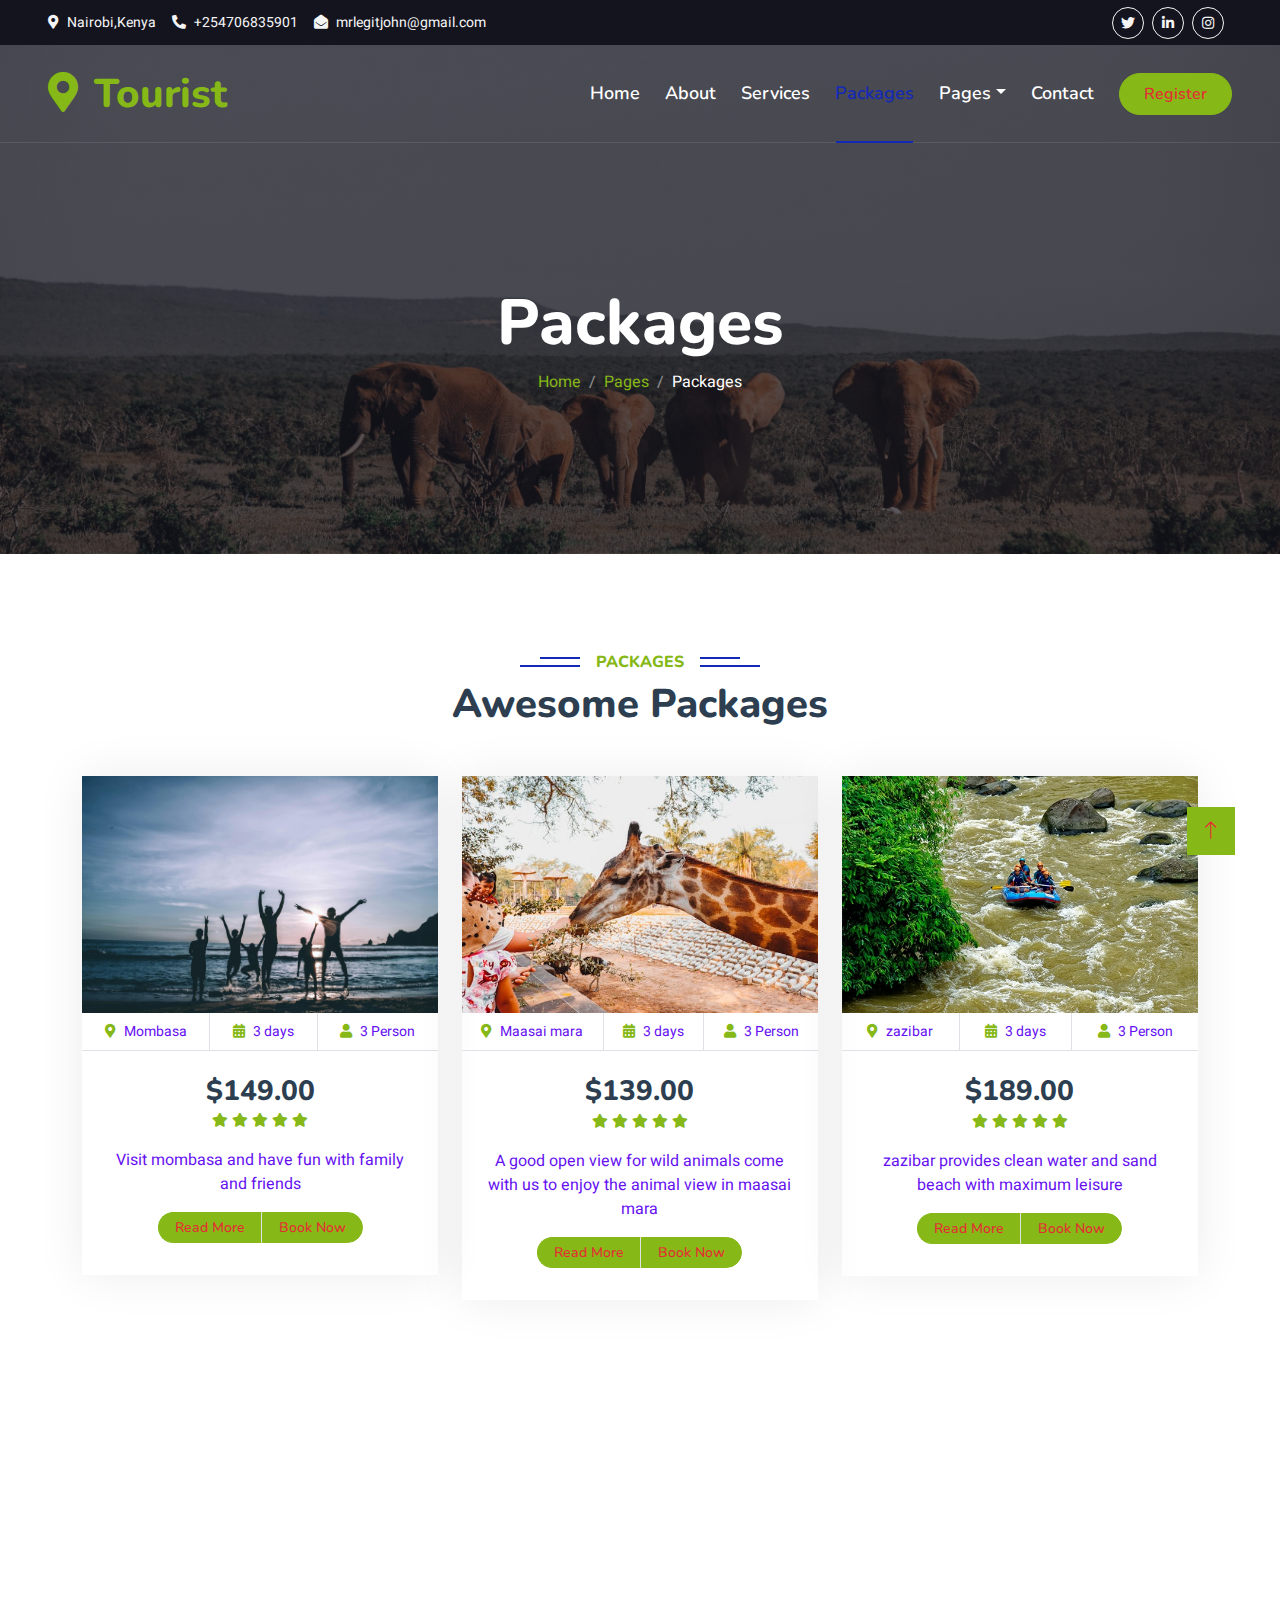
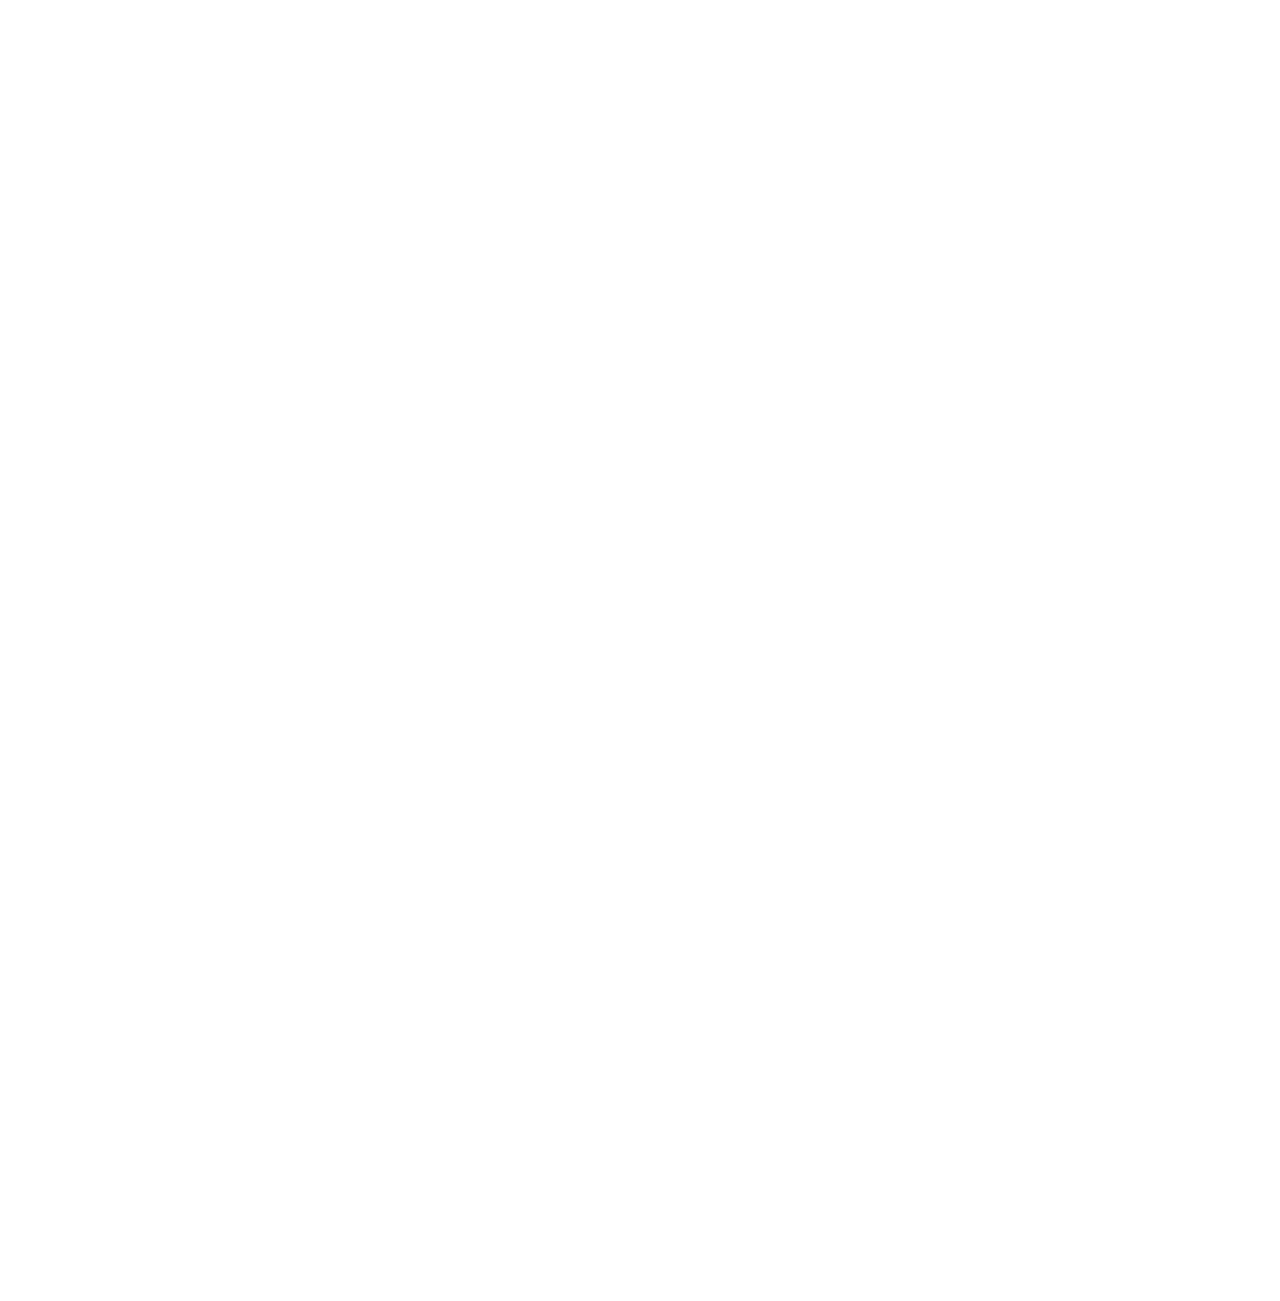
<file: package.html>
<!DOCTYPE html>
<html lang="en">

<head>
    <meta charset="utf-8">
    <title>Tourist - Travel Agency HTML Template</title>
    <meta content="width=device-width, initial-scale=1.0" name="viewport">
    <meta content="" name="keywords">
    <meta content="" name="description">

    <!-- Favicon -->
    <link href="img/favicon.ico" rel="icon">

    <!-- Google Web Fonts -->
    <link rel="preconnect" href="https://fonts.googleapis.com">
    <link rel="preconnect" href="https://fonts.gstatic.com" crossorigin>
    <link href="https://fonts.googleapis.com/css2?family=Heebo:wght@400;500;600&family=Nunito:wght@600;700;800&display=swap" rel="stylesheet">

    <!-- Icon Font Stylesheet -->
    <link href="https://cdnjs.cloudflare.com/ajax/libs/font-awesome/5.10.0/css/all.min.css" rel="stylesheet">
    <link href="https://cdn.jsdelivr.net/npm/bootstrap-icons@1.4.1/font/bootstrap-icons.css" rel="stylesheet">

    <!-- Libraries Stylesheet -->
    <link href="lib/animate/animate.min.css" rel="stylesheet">
    <link href="lib/owlcarousel/assets/owl.carousel.min.css" rel="stylesheet">
    <link href="lib/tempusdominus/css/tempusdominus-bootstrap-4.min.css" rel="stylesheet" />

    <!-- Customized Bootstrap Stylesheet -->
    <link href="css/bootstrap.min.css" rel="stylesheet">

    <!-- Template Stylesheet -->
    <link href="css/style.css" rel="stylesheet">
</head>

<body>
    <!-- Spinner Start -->
    <div id="spinner" class="show bg-white position-fixed translate-middle w-100 vh-100 top-50 start-50 d-flex align-items-center justify-content-center">
        <div class="spinner-border text-primary" style="width: 3rem; height: 3rem;" role="status">
            <span class="sr-only">Loading...</span>
        </div>
    </div>
    <!-- Spinner End -->


    <!-- Topbar Start -->
     <div class="container-fluid bg-dark px-5 d-none d-lg-block">
        <div class="row gx-0">
            <div class="col-lg-8 text-center text-lg-start mb-2 mb-lg-0">
                <div class="d-inline-flex align-items-center" style="height: 45px;">
                    <small class="me-3 text-light"><i class="fa fa-map-marker-alt me-2"></i>Nairobi,Kenya</small>
                    <small class="me-3 text-light"><i class="fa fa-phone-alt me-2"></i>+254706835901</small>
                    <small class="text-light"><i class="fa fa-envelope-open me-2"></i>mrlegitjohn@gmail.com</small>
                </div>
            </div>
            <div class="col-lg-4 text-center text-lg-end">
                <div class="d-inline-flex align-items-center" style="height: 45px;">
                    <a class="btn btn-sm btn-outline-light btn-sm-square rounded-circle me-2" href="https://x.com/john_vigor254"><i class="fab fa-twitter fw-normal"></i></a>
<!--                    <a class="btn btn-sm btn-outline-light btn-sm-square rounded-circle me-2" href=""><i class="fab fa-facebook-f fw-normal"></i></a>-->
                    <a class="btn btn-sm btn-outline-light btn-sm-square rounded-circle me-2" href="https://www.linkedin.com/in/john-mwaniki-a65842353/"><i class="fab fa-linkedin-in fw-normal"></i></a>
                    <a class="btn btn-sm btn-outline-light btn-sm-square rounded-circle me-2" href="https://www.instagram.com/john254_vigor/"><i class="fab fa-instagram fw-normal"></i></a>
<!--                    <a class="btn btn-sm btn-outline-light btn-sm-square rounded-circle" href=""><i class="fab fa-youtube fw-normal"></i></a>-->
                </div>
            </div>
        </div>
    </div>
    <!-- Topbar End -->


    <!-- Navbar & Hero Start -->
    <div class="container-fluid position-relative p-0">
        <nav class="navbar navbar-expand-lg navbar-light px-4 px-lg-5 py-3 py-lg-0">
            <a href="" class="navbar-brand p-0">
                <h1 class="text-primary m-0"><i class="fa fa-map-marker-alt me-3"></i>Tourist</h1>
                <!-- <img src="img/logo.png" alt="Logo"> -->
            </a>
            <button class="navbar-toggler" type="button" data-bs-toggle="collapse" data-bs-target="#navbarCollapse">
                <span class="fa fa-bars"></span>
            </button>
            <div class="collapse navbar-collapse" id="navbarCollapse">
                <div class="navbar-nav ms-auto py-0">
                    <a href="index.html" class="nav-item nav-link">Home</a>
                    <a href="about.html" class="nav-item nav-link">About</a>
                    <a href="service.html" class="nav-item nav-link">Services</a>
                    <a href="package.html" class="nav-item nav-link active">Packages</a>
                    <div class="nav-item dropdown">
                        <a href="#" class="nav-link dropdown-toggle" data-bs-toggle="dropdown">Pages</a>
                        <div class="dropdown-menu m-0">
                            <a href="destination.html" class="dropdown-item">Destination</a>
                            <a href="booking.html" class="dropdown-item">Booking</a>
                            <a href="team.html" class="dropdown-item">Travel Guides</a>
                            <a href="testimonial.html" class="dropdown-item">Testimonial</a>
                            <a href="404.html" class="dropdown-item">404 Page</a>
                        </div>
                    </div>
                    <a href="contact.html" class="nav-item nav-link">Contact</a>
                </div>
                <a href="" class="btn btn-primary rounded-pill py-2 px-4">Register</a>
            </div>
        </nav>

        <div class="container-fluid bg-primary py-5 mb-5 hero-header">
            <div class="container py-5">
                <div class="row justify-content-center py-5">
                    <div class="col-lg-10 pt-lg-5 mt-lg-5 text-center">
                        <h1 class="display-3 text-white animated slideInDown">Packages</h1>
                        <nav aria-label="breadcrumb">
                            <ol class="breadcrumb justify-content-center">
                                <li class="breadcrumb-item"><a href="#">Home</a></li>
                                <li class="breadcrumb-item"><a href="#">Pages</a></li>
                                <li class="breadcrumb-item text-white active" aria-current="page">Packages</li>
                            </ol>
                        </nav>
                    </div>
                </div>
            </div>
        </div>
    </div>
    <!-- Navbar & Hero End -->


    <!-- Package Start -->
      <div class="container-xxl py-5">
        <div class="container">
            <div class="text-center wow fadeInUp" data-wow-delay="0.1s">
                <h6 class="section-title bg-white text-center text-primary px-3">Packages</h6>
                <h1 class="mb-5">Awesome Packages</h1>
            </div>
            <div class="row g-4 justify-content-center">
                <div class="col-lg-4 col-md-6 wow fadeInUp" data-wow-delay="0.1s">
                    <div class="package-item">
                        <div class="overflow-hidden">
                            <img class="img-fluid" src="img/happyness.jpg" alt="">
                        </div>
                        <div class="d-flex border-bottom">
                            <small class="flex-fill text-center border-end py-2"><i class="fa fa-map-marker-alt text-primary me-2"></i>Mombasa</small>
                            <small class="flex-fill text-center border-end py-2"><i class="fa fa-calendar-alt text-primary me-2"></i>3 days</small>
                            <small class="flex-fill text-center py-2"><i class="fa fa-user text-primary me-2"></i>3 Person</small>
                        </div>
                        <div class="text-center p-4">
                            <h3 class="mb-0">$149.00</h3>
                            <div class="mb-3">
                                <small class="fa fa-star text-primary"></small>
                                <small class="fa fa-star text-primary"></small>
                                <small class="fa fa-star text-primary"></small>
                                <small class="fa fa-star text-primary"></small>
                                <small class="fa fa-star text-primary"></small>
                            </div>
                            <p>Visit mombasa and have fun with family and friends</p>
                            <div class="d-flex justify-content-center mb-2">
                                <a href="#" class="btn btn-sm btn-primary px-3 border-end" style="border-radius: 30px 0 0 30px;">Read More</a>
                                <a href="#" class="btn btn-sm btn-primary px-3" style="border-radius: 0 30px 30px 0;">Book Now</a>
                            </div>
                        </div>
                    </div>
                </div>
                <div class="col-lg-4 col-md-6 wow fadeInUp" data-wow-delay="0.3s">
                    <div class="package-item">
                        <div class="overflow-hidden">
                            <img class="img-fluid" src="img/tour3.jpeg" alt="">
                        </div>
                        <div class="d-flex border-bottom">
                            <small class="flex-fill text-center border-end py-2"><i class="fa fa-map-marker-alt text-primary me-2"></i>Maasai mara</small>
                            <small class="flex-fill text-center border-end py-2"><i class="fa fa-calendar-alt text-primary me-2"></i>3 days</small>
                            <small class="flex-fill text-center py-2"><i class="fa fa-user text-primary me-2"></i>3 Person</small>
                        </div>
                        <div class="text-center p-4">
                            <h3 class="mb-0">$139.00</h3>
                            <div class="mb-3">
                                <small class="fa fa-star text-primary"></small>
                                <small class="fa fa-star text-primary"></small>
                                <small class="fa fa-star text-primary"></small>
                                <small class="fa fa-star text-primary"></small>
                                <small class="fa fa-star text-primary"></small>
                            </div>
                            <p>A good open view for wild animals come with us to enjoy the animal view in maasai mara</p>
                            <div class="d-flex justify-content-center mb-2">
                                <a href="#" class="btn btn-sm btn-primary px-3 border-end" style="border-radius: 30px 0 0 30px;">Read More</a>
                                <a href="#" class="btn btn-sm btn-primary px-3" style="border-radius: 0 30px 30px 0;">Book Now</a>
                            </div>
                        </div>
                    </div>
                </div>
                <div class="col-lg-4 col-md-6 wow fadeInUp" data-wow-delay="0.5s">
                    <div class="package-item">
                        <div class="overflow-hidden">
                            <img class="img-fluid" src="img/package-3.jpg" alt="">
                        </div>
                        <div class="d-flex border-bottom">
                            <small class="flex-fill text-center border-end py-2"><i class="fa fa-map-marker-alt text-primary me-2"></i>zazibar</small>
                            <small class="flex-fill text-center border-end py-2"><i class="fa fa-calendar-alt text-primary me-2"></i>3 days</small>
                            <small class="flex-fill text-center py-2"><i class="fa fa-user text-primary me-2"></i>3 Person</small>
                        </div>
                        <div class="text-center p-4">
                            <h3 class="mb-0">$189.00</h3>
                            <div class="mb-3">
                                <small class="fa fa-star text-primary"></small>
                                <small class="fa fa-star text-primary"></small>
                                <small class="fa fa-star text-primary"></small>
                                <small class="fa fa-star text-primary"></small>
                                <small class="fa fa-star text-primary"></small>
                            </div>
                            <p>zazibar provides clean water and  sand beach with maximum leisure</p>
                            <div class="d-flex justify-content-center mb-2">
                                <a href="#" class="btn btn-sm btn-primary px-3 border-end" style="border-radius: 30px 0 0 30px;">Read More</a>
                                <a href="#" class="btn btn-sm btn-primary px-3" style="border-radius: 0 30px 30px 0;">Book Now</a>
                            </div>
                        </div>
                    </div>
                </div>
            </div>
        </div>
    </div>
    <!-- Package End -->


    <!-- Booking Start -->
     <div class="container-xxl py-5 wow fadeInUp" data-wow-delay="0.1s">
        <div class="container">
            <div class="booking p-5">
                <div class="row g-5 align-items-center">
                    <div class="col-md-6 text-white">
                        <h6 class="text-white text-uppercase">Booking</h6>
                        <h1 class="text-white mb-4">Online Booking</h1>
                        <p class="mb-4">Book your tour with us online by feeding us with your details so that we can preserve you destination and manange our events    </p>
                        <p class="mb-4">By booking online we give our customers a discount of 5% of the pay of the packages above </p>
                        <a class="btn btn-outline-light py-3 px-5 mt-2" href="">Read More</a>
                    </div>
                    <div class="col-md-6">
                        <h1 class="text-white mb-4">Book A Tour</h1>
                        <form>
                            <div class="row g-3">
                                <div class="col-md-6">
                                    <div class="form-floating">
                                        <input type="text" class="form-control bg-transparent" id="name" placeholder="Your Name">
                                        <label for="name">Your Name</label>
                                    </div>
                                </div>
                                <div class="col-md-6">
                                    <div class="form-floating">
                                        <input type="email" class="form-control bg-transparent" id="email" placeholder="Your Email">
                                        <label for="email">Your Email</label>
                                    </div>
                                </div>
                                <div class="col-md-6">
                                    <div class="form-floating date" id="date3" data-target-input="nearest">
                                        <input type="text" class="form-control bg-transparent datetimepicker-input" id="datetime" placeholder="Date & Time" data-target="#date3" data-toggle="datetimepicker" />
                                        <label for="datetime">Date & Time</label>
                                    </div>
                                </div>
                                <div class="col-md-6">
                                    <div class="form-floating">
                                        <select class="form-select bg-transparent" id="select1">
                                            <option value="1">Destination 1</option>
                                            <option value="2">Destination 2</option>
                                            <option value="3">Destination 3</option>
                                        </select>
                                        <label for="select1">Destination</label>
                                    </div>
                                </div>
                                <div class="col-12">
                                    <div class="form-floating">
                                        <textarea class="form-control bg-transparent" placeholder="Special Request" id="message" style="height: 100px"></textarea>
                                        <label for="message">Special Request</label>
                                    </div>
                                </div>
                                <div class="col-12">
                                    <button class="btn btn-outline-light w-100 py-3" type="submit">Book Now</button>
                                </div>
                            </div>
                        </form>
                    </div>
                </div>
            </div>
        </div>
    </div>
    <!-- Booking Start -->


    <!-- Process Start -->
  <div class="container-xxl py-5">
        <div class="container">
            <div class="text-center pb-4 wow fadeInUp" data-wow-delay="0.1s">
                <h6 class="section-title bg-white text-center text-primary px-3">Process</h6>
                <h1 class="mb-5">3 Easy Steps</h1>
            </div>
            <div class="row gy-5 gx-4 justify-content-center">
                <div class="col-lg-4 col-sm-6 text-center pt-4 wow fadeInUp" data-wow-delay="0.1s">
                    <div class="position-relative border border-primary pt-5 pb-4 px-4">
                        <div class="d-inline-flex align-items-center justify-content-center bg-primary rounded-circle position-absolute top-0 start-50 translate-middle shadow" style="width: 100px; height: 100px;">
                            <i class="fa fa-globe fa-3x text-white"></i>
                        </div>
                        <h5 class="mt-4">Choose A Destination</h5>
                        <hr class="w-25 mx-auto bg-primary mb-1">
                        <hr class="w-50 mx-auto bg-primary mt-0">
                        <p class="mb-0">Your choice our pleasure, ..choose your destination</p>
                    </div>
                </div>
                <div class="col-lg-4 col-sm-6 text-center pt-4 wow fadeInUp" data-wow-delay="0.3s">
                    <div class="position-relative border border-primary pt-5 pb-4 px-4">
                        <div class="d-inline-flex align-items-center justify-content-center bg-primary rounded-circle position-absolute top-0 start-50 translate-middle shadow" style="width: 100px; height: 100px;">
                            <i class="fa fa-dollar-sign fa-3x text-white"></i>
                        </div>
                        <h5 class="mt-4">Pay Online</h5>
                        <hr class="w-25 mx-auto bg-primary mb-1">
                        <hr class="w-50 mx-auto bg-primary mt-0">
                        <p class="mb-0">book and pay online to get good services with our guides </p>
                    </div>
                </div>
                <div class="col-lg-4 col-sm-6 text-center pt-4 wow fadeInUp" data-wow-delay="0.5s">
                    <div class="position-relative border border-primary pt-5 pb-4 px-4">
                        <div class="d-inline-flex align-items-center justify-content-center bg-primary rounded-circle position-absolute top-0 start-50 translate-middle shadow" style="width: 100px; height: 100px;">
                            <i class="fa fa-plane fa-3x text-white"></i>
                        </div>
                        <h5 class="mt-4">Fly Today</h5>
                        <hr class="w-25 mx-auto bg-primary mb-1">
                        <hr class="w-50 mx-auto bg-primary mt-0">
                        <p class="mb-0">we exist to make your holidays better and interesting by flying over. fly today </p>
                    </div>
                </div>
            </div>
        </div>
    </div>
    <!-- Process Start -->
        

    <!-- Footer Start -->
       <div class="container-fluid bg-dark text-light footer pt-5 mt-5 wow fadeIn" data-wow-delay="0.1s">
        <div class="container py-5">
            <div class="row g-5">
                <div class="col-lg-3 col-md-6">
                    <h4 class="text-white mb-3">Company</h4>
                    <a class="btn btn-link" href="">About Us</a>
                    <a class="btn btn-link" href="">Contact Us</a>
                    <a class="btn btn-link" href="">Privacy Policy</a>
                    <a class="btn btn-link" href="">Terms & Condition</a>
                    <a class="btn btn-link" href="">FAQs & Help</a>
                </div>
                <div class="col-lg-3 col-md-6">
                    <h4 class="text-white mb-3">Contact</h4>
                    <p class="mb-2"><i class="fa fa-map-marker-alt me-3"></i>Nairobi, KENYA</p>
                    <p class="mb-2"><i class="fa fa-phone-alt me-3"></i>+25406835901</p>
                    <p class="mb-2"><i class="fa fa-envelope me-3"></i>mrlegitjohn@gmail.com</p>
                    <div class="d-flex pt-2">
                        <a class="btn btn-outline-light btn-social" href=""><i class="fab fa-twitter"></i></a>
                        <a class="btn btn-outline-light btn-social" href=""><i class="fab fa-facebook-f"></i></a>
                        <a class="btn btn-outline-light btn-social" href=""><i class="fab fa-youtube"></i></a>
                        <a class="btn btn-outline-light btn-social" href=""><i class="fab fa-linkedin-in"></i></a>
                    </div>
                </div>
                <div class="col-lg-3 col-md-6">
                    <h4 class="text-white mb-3">Gallery</h4>
                    <div class="row g-2 pt-2">
                        <div class="col-4">
                            <img class="img-fluid bg-light p-1" src="img/pexels-ben-iwara-1033992193-27742239(1).jpg" alt="">
                        </div>
                        <div class="col-4">
                            <img class="img-fluid bg-light p-1" src="img/happyness.jpg" alt="">
                        </div>
                        <div class="col-4">
                            <img class="img-fluid bg-light p-1" src="img/tour.jpg" alt="">
                        </div>
                        <div class="col-4">
                            <img class="img-fluid bg-light p-1" src="img/20250128pexels-kureng-workx-2546437-13033118.jpg" alt="">
                        </div>
                        <div class="col-4">
                            <img class="img-fluid bg-light p-1" src="img/package-3.jpg" alt="">
                        </div>
                        <div class="col-4">
                            <img class="img-fluid bg-light p-1" src="img/package-1.jpg" alt="">
                        </div>
                    </div>
                </div>
                <div class="col-lg-3 col-md-6">
                    <h4 class="text-white mb-3">Newsletter</h4>
                    <p>sign in on our websites to get the information abuot us and how we operates </p>
                    <div class="position-relative mx-auto" style="max-width: 400px;">
                        <input class="form-control border-primary w-100 py-3 ps-4 pe-5" type="text" placeholder="Your email">
                        <button type="button" class="btn btn-primary py-2 position-absolute top-0 end-0 mt-2 me-2">SignUp</button>
                    </div>
                </div>
            </div>
        </div>
        <div class="container">
            <div class="copyright">
                <div class="row">
                    <div class="col-md-6 text-center text-md-start mb-3 mb-md-0">
                        &copy; <a class="border-bottom" href="#">Your Site Name</a>, All Right Reserved.

                        <!--/*** This template is free as long as you keep the footer author’s credit link/attribution link/backlink. If you'd like to use the template without the footer author’s credit link/attribution link/backlink, you can purchase the Credit Removal License from "https://htmlcodex.com/credit-removal". Thank you for your support. ***/-->
                        Designed By <a class="border-bottom" href="https://htmlcodex.com">HTML Codex</a>
                    </div>
                    <div class="col-md-6 text-center text-md-end">
                        <div class="footer-menu">
                            <a href="">Home</a>
                            <a href="">Cookies</a>
                            <a href="">Help</a>
                            <a href="">FQAs</a>
                        </div>
                    </div>
                </div>
            </div>
        </div>
    </div>
    <!-- Footer End -->


    <!-- Back to Top -->
    <a href="#" class="btn btn-lg btn-primary btn-lg-square back-to-top"><i class="bi bi-arrow-up"></i></a>


    <!-- JavaScript Libraries -->
    <script src="https://code.jquery.com/jquery-3.4.1.min.js"></script>
    <script src="https://cdn.jsdelivr.net/npm/bootstrap@5.0.0/dist/js/bootstrap.bundle.min.js"></script>
    <script src="lib/wow/wow.min.js"></script>
    <script src="lib/easing/easing.min.js"></script>
    <script src="lib/waypoints/waypoints.min.js"></script>
    <script src="lib/owlcarousel/owl.carousel.min.js"></script>
    <script src="lib/tempusdominus/js/moment.min.js"></script>
    <script src="lib/tempusdominus/js/moment-timezone.min.js"></script>
    <script src="lib/tempusdominus/js/tempusdominus-bootstrap-4.min.js"></script>

    <!-- Template Javascript -->
    <script src="js/main.js"></script>
</body>

</html>
</file>
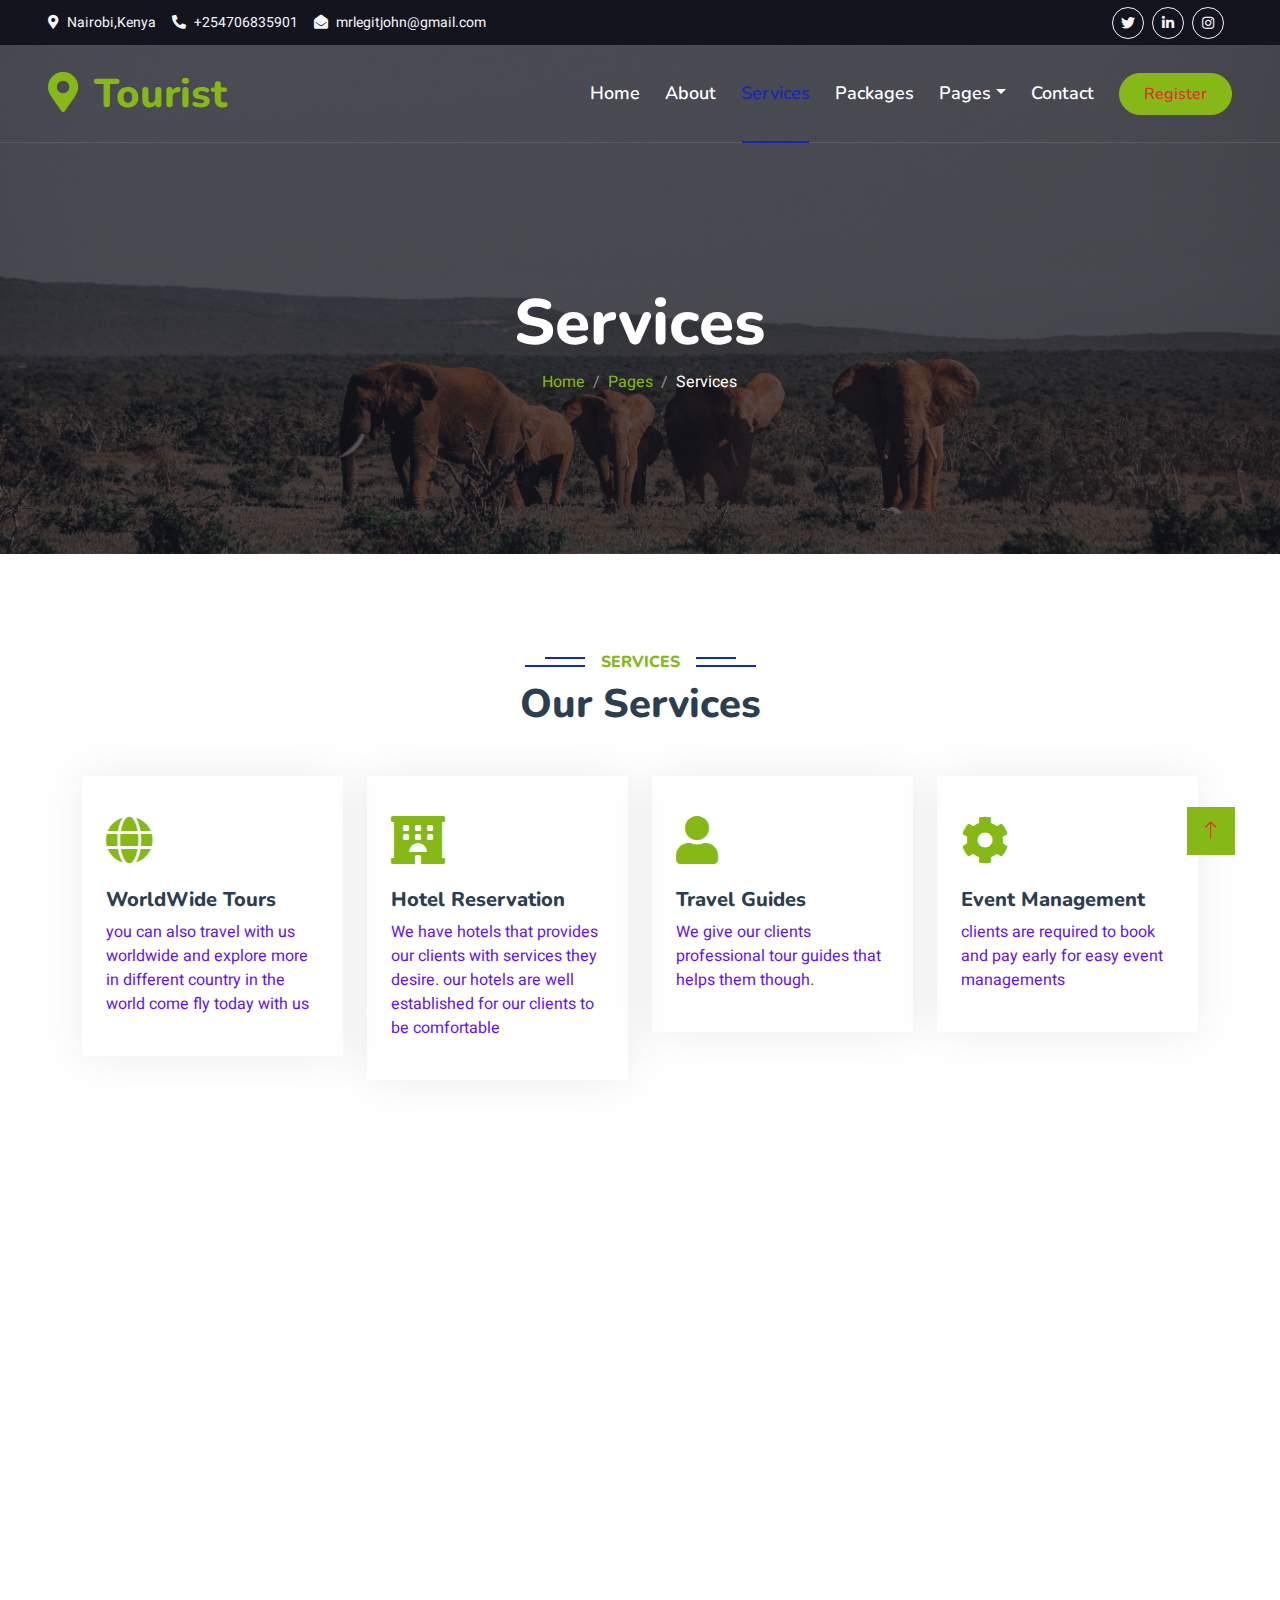
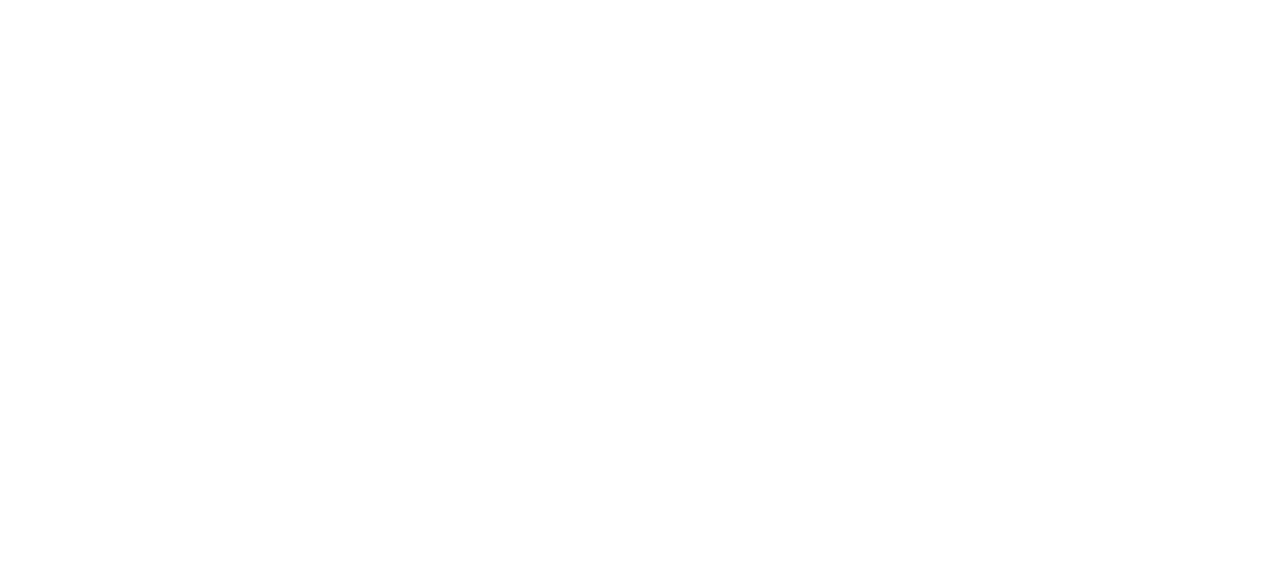
<file: service.html>
<!DOCTYPE html>
<html lang="en">

<head>
    <meta charset="utf-8">
    <title>Tourist - Travel  in kenya</title>
    <meta content="width=device-width, initial-scale=1.0" name="viewport">
    <meta content="" name="keywords">
    <meta content="" name="description">

    <!-- Favicon -->
    <link href="img/favicon.ico" rel="icon">

    <!-- Google Web Fonts -->
    <link rel="preconnect" href="https://fonts.googleapis.com">
    <link rel="preconnect" href="https://fonts.gstatic.com" crossorigin>
    <link href="https://fonts.googleapis.com/css2?family=Heebo:wght@400;500;600&family=Nunito:wght@600;700;800&display=swap" rel="stylesheet">

    <!-- Icon Font Stylesheet -->
    <link href="https://cdnjs.cloudflare.com/ajax/libs/font-awesome/5.10.0/css/all.min.css" rel="stylesheet">
    <link href="https://cdn.jsdelivr.net/npm/bootstrap-icons@1.4.1/font/bootstrap-icons.css" rel="stylesheet">

    <!-- Libraries Stylesheet -->
    <link href="lib/animate/animate.min.css" rel="stylesheet">
    <link href="lib/owlcarousel/assets/owl.carousel.min.css" rel="stylesheet">
    <link href="lib/tempusdominus/css/tempusdominus-bootstrap-4.min.css" rel="stylesheet" />

    <!-- Customized Bootstrap Stylesheet -->
    <link href="css/bootstrap.min.css" rel="stylesheet">

    <!-- Template Stylesheet -->
    <link href="css/style.css" rel="stylesheet">
</head>

<body>
    <!-- Spinner Start -->
    <div id="spinner" class="show bg-white position-fixed translate-middle w-100 vh-100 top-50 start-50 d-flex align-items-center justify-content-center">
        <div class="spinner-border text-primary" style="width: 3rem; height: 3rem;" role="status">
            <span class="sr-only">Loading...</span>
        </div>
    </div>
    <!-- Spinner End -->


    <!-- Topbar Start -->
    <div class="container-fluid bg-dark px-5 d-none d-lg-block">
        <div class="row gx-0">
            <div class="col-lg-8 text-center text-lg-start mb-2 mb-lg-0">
                <div class="d-inline-flex align-items-center" style="height: 45px;">
                    <small class="me-3 text-light"><i class="fa fa-map-marker-alt me-2"></i>Nairobi,Kenya</small>
                    <small class="me-3 text-light"><i class="fa fa-phone-alt me-2"></i>+254706835901</small>
                    <small class="text-light"><i class="fa fa-envelope-open me-2"></i>mrlegitjohn@gmail.com</small>
                </div>
            </div>
            <div class="col-lg-4 text-center text-lg-end">
                <div class="d-inline-flex align-items-center" style="height: 45px;">
                    <a class="btn btn-sm btn-outline-light btn-sm-square rounded-circle me-2" href="https://x.com/john_vigor254"><i class="fab fa-twitter fw-normal"></i></a>
<!--                    <a class="btn btn-sm btn-outline-light btn-sm-square rounded-circle me-2" href=""><i class="fab fa-facebook-f fw-normal"></i></a>-->
                    <a class="btn btn-sm btn-outline-light btn-sm-square rounded-circle me-2" href="https://www.linkedin.com/in/john-mwaniki-a65842353/"><i class="fab fa-linkedin-in fw-normal"></i></a>
                    <a class="btn btn-sm btn-outline-light btn-sm-square rounded-circle me-2" href="https://www.instagram.com/john254_vigor/"><i class="fab fa-instagram fw-normal"></i></a>
<!--                    <a class="btn btn-sm btn-outline-light btn-sm-square rounded-circle" href=""><i class="fab fa-youtube fw-normal"></i></a>-->
                </div>
            </div>
        </div>
    </div>
    <!-- Topbar End -->


    <!-- Navbar & Hero Start -->
    <div class="container-fluid position-relative p-0">
        <nav class="navbar navbar-expand-lg navbar-light px-4 px-lg-5 py-3 py-lg-0">
            <a href="" class="navbar-brand p-0">
                <h1 class="text-primary m-0"><i class="fa fa-map-marker-alt me-3"></i>Tourist</h1>
                <!-- <img src="img/logo.png" alt="Logo"> -->
            </a>
            <button class="navbar-toggler" type="button" data-bs-toggle="collapse" data-bs-target="#navbarCollapse">
                <span class="fa fa-bars"></span>
            </button>
            <div class="collapse navbar-collapse" id="navbarCollapse">
                <div class="navbar-nav ms-auto py-0">
                    <a href="index.html" class="nav-item nav-link">Home</a>
                    <a href="about.html" class="nav-item nav-link">About</a>
                    <a href="service.html" class="nav-item nav-link active">Services</a>
                    <a href="package.html" class="nav-item nav-link">Packages</a>
                    <div class="nav-item dropdown">
                        <a href="#" class="nav-link dropdown-toggle" data-bs-toggle="dropdown">Pages</a>
                        <div class="dropdown-menu m-0">
                            <a href="destination.html" class="dropdown-item">Destination</a>
                            <a href="booking.html" class="dropdown-item">Booking</a>
                            <a href="team.html" class="dropdown-item">Travel Guides</a>
                            <a href="testimonial.html" class="dropdown-item">Testimonial</a>
                            <a href="404.html" class="dropdown-item">404 Page</a>
                        </div>
                    </div>
                    <a href="contact.html" class="nav-item nav-link">Contact</a>
                </div>
                <a href="" class="btn btn-primary rounded-pill py-2 px-4">Register</a>
            </div>
        </nav>

        <div class="container-fluid bg-primary py-5 mb-5 hero-header">
            <div class="container py-5">
                <div class="row justify-content-center py-5">
                    <div class="col-lg-10 pt-lg-5 mt-lg-5 text-center">
                        <h1 class="display-3 text-white animated slideInDown">Services</h1>
                        <nav aria-label="breadcrumb">
                            <ol class="breadcrumb justify-content-center">
                                <li class="breadcrumb-item"><a href="#">Home</a></li>
                                <li class="breadcrumb-item"><a href="#">Pages</a></li>
                                <li class="breadcrumb-item text-white active" aria-current="page">Services</li>
                            </ol>
                        </nav>
                    </div>
                </div>
            </div>
        </div>
    </div>
    <!-- Navbar & Hero End -->


    <!-- Service Start -->
    <div class="container-xxl py-5">
        <div class="container">
            <div class="text-center wow fadeInUp" data-wow-delay="0.1s">
                <h6 class="section-title bg-white text-center text-primary px-3">Services</h6>
                <h1 class="mb-5">Our Services</h1>
            </div>
            <div class="row g-4">
                <div class="col-lg-3 col-sm-6 wow fadeInUp" data-wow-delay="0.1s">
                    <div class="service-item rounded pt-3">
                        <div class="p-4">
                            <i class="fa fa-3x fa-globe text-primary mb-4"></i>
                            <h5>WorldWide Tours</h5>
                            <p>you can also travel with us worldwide and explore more in different country in the world come fly today with us</p>
                        </div>
                    </div>
                </div>
                <div class="col-lg-3 col-sm-6 wow fadeInUp" data-wow-delay="0.3s">
                    <div class="service-item rounded pt-3">
                        <div class="p-4">
                            <i class="fa fa-3x fa-hotel text-primary mb-4"></i>
                            <h5>Hotel Reservation</h5>
                            <p>We have hotels that provides our clients with services they desire. our hotels are well established for our clients to be comfortable</p>
                        </div>
                    </div>
                </div>
                <div class="col-lg-3 col-sm-6 wow fadeInUp" data-wow-delay="0.5s">
                    <div class="service-item rounded pt-3">
                        <div class="p-4">
                            <i class="fa fa-3x fa-user text-primary mb-4"></i>
                            <h5>Travel Guides</h5>
                            <p>We give our clients professional tour guides that helps them though.</p>
                        </div>
                    </div>
                </div>
                <div class="col-lg-3 col-sm-6 wow fadeInUp" data-wow-delay="0.7s">
                    <div class="service-item rounded pt-3">
                        <div class="p-4">
                            <i class="fa fa-3x fa-cog text-primary mb-4"></i>
                            <h5>Event Management</h5>
                            <p>clients are required to book and pay early for easy event managements</p>
                        </div>
                    </div>
                </div>
    <!-- Service End -->


    <!-- Testimonial Start -->
 <div class="container-xxl py-5 wow fadeInUp" data-wow-delay="0.1s">
        <div class="container">
            <div class="text-center">
                <h6 class="section-title bg-white text-center text-primary px-3">Testimonial</h6>
                <h1 class="mb-5">Our Clients Say!!!</h1>
            </div>
            <div class="owl-carousel testimonial-carousel position-relative">
                <div class="testimonial-item bg-white text-center border p-4">
                    <img class="bg-white rounded-circle shadow p-1 mx-auto mb-3" src="img/testimonial-1.jpg" style="width: 80px; height: 80px;">
                    <h5 class="mb-0">Tess</h5>
                    <p>Nairobi kenya</p>
                    <p class="mb-0">Tempor erat elitr rebum at clita. Diam dolor diam ipsum sit diam amet diam et eos. Clita erat ipsum et lorem et sit.</p>
                </div>
                <div class="testimonial-item bg-white text-center border p-4">
                    <img class="bg-white rounded-circle shadow p-1 mx-auto mb-3" src="img/testimonial-2.jpg" style="width: 80px; height: 80px;">
                    <h5 class="mb-0">Evans</h5>
                    <p>Nairobi kenya</p>
                    <p class="mt-2 mb-0">Tempor erat elitr rebum at clita. Diam dolor diam ipsum sit diam amet diam et eos. Clita erat ipsum et lorem et sit.</p>
                </div>
                <div class="testimonial-item bg-white text-center border p-4">
                    <img class="bg-white rounded-circle shadow p-1 mx-auto mb-3" src="img/testimonial-3.jpg" style="width: 80px; height: 80px;">
                    <h5 class="mb-0">peter</h5>
                    <p>Nairobi kenya</p>
                    <p class="mt-2 mb-0">Tempor erat elitr rebum at clita. Diam dolor diam ipsum sit diam amet diam et eos. Clita erat ipsum et lorem et sit.</p>
                </div>
                <div class="testimonial-item bg-white text-center border p-4">
                    <img class="bg-white rounded-circle shadow p-1 mx-auto mb-3" src="img/testimonial-4.jpg" style="width: 80px; height: 80px;">
                    <h5 class="mb-0">Joy</h5>
                    <p>Nairobi kenya</p>
                    <p class="mt-2 mb-0">Tempor erat elitr rebum at clita. Diam dolor diam ipsum sit diam amet diam et eos. Clita erat ipsum et lorem et sit.</p>
                </div>
            </div>
        </div>
    </div>
    <!-- Testimonial End -->
        

    <!-- Footer Start -->
     <div class="container-fluid bg-dark text-light footer pt-5 mt-5 wow fadeIn" data-wow-delay="0.1s">
        <div class="container py-5">
            <div class="row g-5">
                <div class="col-lg-3 col-md-6">
                    <h4 class="text-white mb-3">Company</h4>
                    <a class="btn btn-link" href="">About Us</a>
                    <a class="btn btn-link" href="">Contact Us</a>
                    <a class="btn btn-link" href="">Privacy Policy</a>
                    <a class="btn btn-link" href="">Terms & Condition</a>
                    <a class="btn btn-link" href="">FAQs & Help</a>
                </div>
                <div class="col-lg-3 col-md-6">
                    <h4 class="text-white mb-3">Contact</h4>
                    <p class="mb-2"><i class="fa fa-map-marker-alt me-3"></i>Nairobi, KENYA</p>
                    <p class="mb-2"><i class="fa fa-phone-alt me-3"></i>+25406835901</p>
                    <p class="mb-2"><i class="fa fa-envelope me-3"></i>mrlegitjohn@gmail.com</p>
                    <div class="d-flex pt-2">
                        <a class="btn btn-outline-light btn-social" href=""><i class="fab fa-twitter"></i></a>
                        <a class="btn btn-outline-light btn-social" href=""><i class="fab fa-facebook-f"></i></a>
                        <a class="btn btn-outline-light btn-social" href=""><i class="fab fa-youtube"></i></a>
                        <a class="btn btn-outline-light btn-social" href=""><i class="fab fa-linkedin-in"></i></a>
                    </div>
                </div>
                <div class="col-lg-3 col-md-6">
                    <h4 class="text-white mb-3">Gallery</h4>
                    <div class="row g-2 pt-2">
                        <div class="col-4">
                            <img class="img-fluid bg-light p-1" src="img/pexels-ben-iwara-1033992193-27742239(1).jpg" alt="">
                        </div>
                        <div class="col-4">
                            <img class="img-fluid bg-light p-1" src="img/happyness.jpg" alt="">
                        </div>
                        <div class="col-4">
                            <img class="img-fluid bg-light p-1" src="img/tour.jpg" alt="">
                        </div>
                        <div class="col-4">
                            <img class="img-fluid bg-light p-1" src="img/20250128pexels-kureng-workx-2546437-13033118.jpg" alt="">
                        </div>
                        <div class="col-4">
                            <img class="img-fluid bg-light p-1" src="img/package-3.jpg" alt="">
                        </div>
                        <div class="col-4">
                            <img class="img-fluid bg-light p-1" src="img/package-1.jpg" alt="">
                        </div>
                    </div>
                </div>
                <div class="col-lg-3 col-md-6">
                    <h4 class="text-white mb-3">Newsletter</h4>
                    <p>Dolor amet sit justo amet elitr clita ipsum elitr est.</p>
                    <div class="position-relative mx-auto" style="max-width: 400px;">
                        <input class="form-control border-primary w-100 py-3 ps-4 pe-5" type="text" placeholder="Your email">
                        <button type="button" class="btn btn-primary py-2 position-absolute top-0 end-0 mt-2 me-2">SignUp</button>
                    </div>
                </div>
            </div>
        </div>
        <div class="container">
            <div class="copyright">
                <div class="row">
                    <div class="col-md-6 text-center text-md-start mb-3 mb-md-0">
                        &copy; <a class="border-bottom" href="#">Your Site Name</a>, All Right Reserved.

                        <!--/*** This template is free as long as you keep the footer author’s credit link/attribution link/backlink. If you'd like to use the template without the footer author’s credit link/attribution link/backlink, you can purchase the Credit Removal License from "https://htmlcodex.com/credit-removal". Thank you for your support. ***/-->
                        Designed By <a class="border-bottom" href="https://htmlcodex.com">HTML Codex</a>
                    </div>
                    <div class="col-md-6 text-center text-md-end">
                        <div class="footer-menu">
                            <a href="">Home</a>
                            <a href="">Cookies</a>
                            <a href="">Help</a>
                            <a href="">FQAs</a>
                        </div>
                    </div>
                </div>
            </div>
        </div>
    </div>
    <!-- Footer End -->


    <!-- Back to Top -->
    <a href="#" class="btn btn-lg btn-primary btn-lg-square back-to-top"><i class="bi bi-arrow-up"></i></a>


    <!-- JavaScript Libraries -->
    <script src="https://code.jquery.com/jquery-3.4.1.min.js"></script>
    <script src="https://cdn.jsdelivr.net/npm/bootstrap@5.0.0/dist/js/bootstrap.bundle.min.js"></script>
    <script src="lib/wow/wow.min.js"></script>
    <script src="lib/easing/easing.min.js"></script>
    <script src="lib/waypoints/waypoints.min.js"></script>
    <script src="lib/owlcarousel/owl.carousel.min.js"></script>
    <script src="lib/tempusdominus/js/moment.min.js"></script>
    <script src="lib/tempusdominus/js/moment-timezone.min.js"></script>
    <script src="lib/tempusdominus/js/tempusdominus-bootstrap-4.min.js"></script>

    <!-- Template Javascript -->
    <script src="js/main.js"></script>
</body>

</html>
</file>
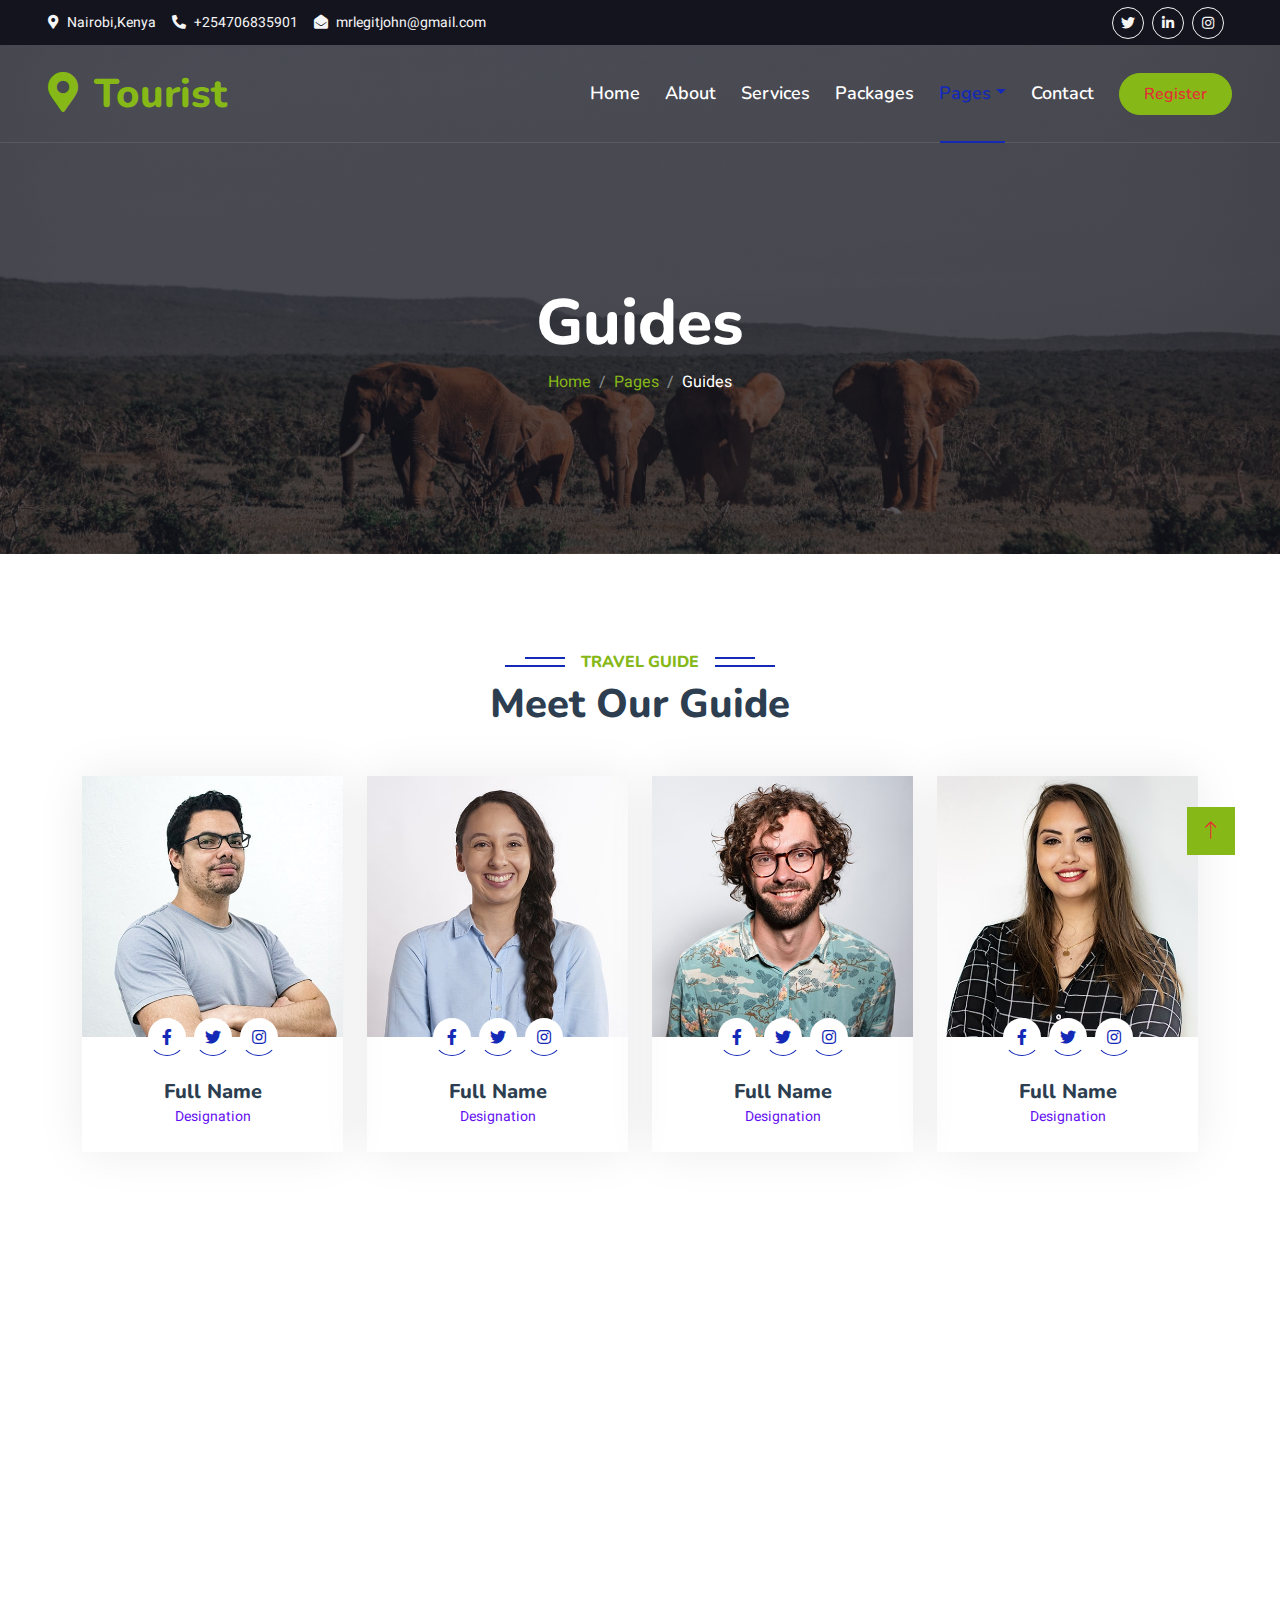
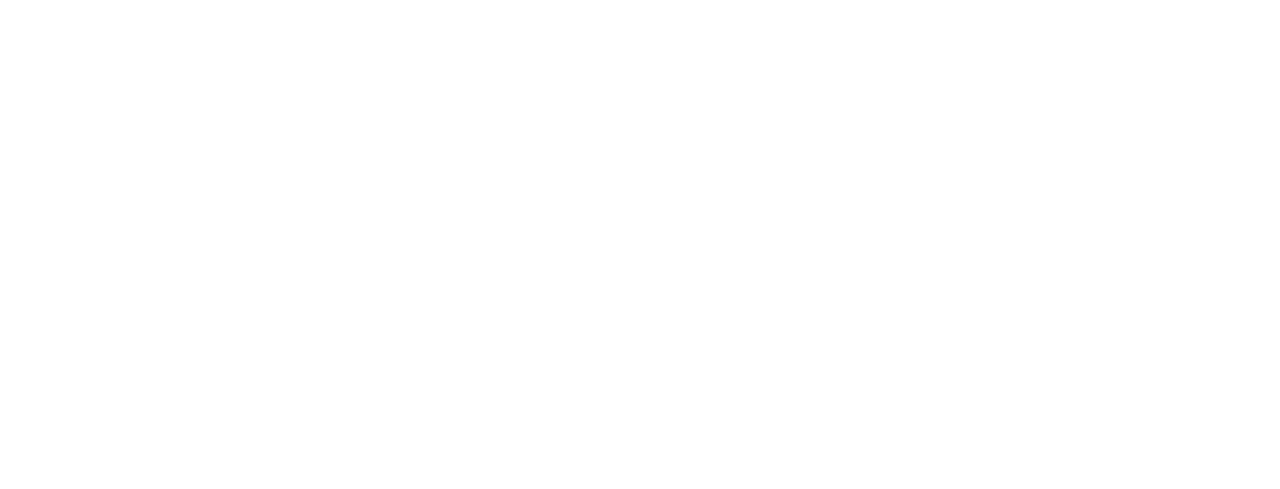
<file: team.html>
<!DOCTYPE html>
<html lang="en">

<head>
    <meta charset="utf-8">
    <title>Tourist - Travel Agency HTML Template</title>
    <meta content="width=device-width, initial-scale=1.0" name="viewport">
    <meta content="" name="keywords">
    <meta content="" name="description">

    <!-- Favicon -->
    <link href="img/favicon.ico" rel="icon">

    <!-- Google Web Fonts -->
    <link rel="preconnect" href="https://fonts.googleapis.com">
    <link rel="preconnect" href="https://fonts.gstatic.com" crossorigin>
    <link href="https://fonts.googleapis.com/css2?family=Heebo:wght@400;500;600&family=Nunito:wght@600;700;800&display=swap" rel="stylesheet">

    <!-- Icon Font Stylesheet -->
    <link href="https://cdnjs.cloudflare.com/ajax/libs/font-awesome/5.10.0/css/all.min.css" rel="stylesheet">
    <link href="https://cdn.jsdelivr.net/npm/bootstrap-icons@1.4.1/font/bootstrap-icons.css" rel="stylesheet">

    <!-- Libraries Stylesheet -->
    <link href="lib/animate/animate.min.css" rel="stylesheet">
    <link href="lib/owlcarousel/assets/owl.carousel.min.css" rel="stylesheet">
    <link href="lib/tempusdominus/css/tempusdominus-bootstrap-4.min.css" rel="stylesheet" />

    <!-- Customized Bootstrap Stylesheet -->
    <link href="css/bootstrap.min.css" rel="stylesheet">

    <!-- Template Stylesheet -->
    <link href="css/style.css" rel="stylesheet">
</head>

<body>
    <!-- Spinner Start -->
    <div id="spinner" class="show bg-white position-fixed translate-middle w-100 vh-100 top-50 start-50 d-flex align-items-center justify-content-center">
        <div class="spinner-border text-primary" style="width: 3rem; height: 3rem;" role="status">
            <span class="sr-only">Loading...</span>
        </div>
    </div>
    <!-- Spinner End -->


    <!-- Topbar Start -->
     <div class="container-fluid bg-dark px-5 d-none d-lg-block">
        <div class="row gx-0">
            <div class="col-lg-8 text-center text-lg-start mb-2 mb-lg-0">
                <div class="d-inline-flex align-items-center" style="height: 45px;">
                    <small class="me-3 text-light"><i class="fa fa-map-marker-alt me-2"></i>Nairobi,Kenya</small>
                    <small class="me-3 text-light"><i class="fa fa-phone-alt me-2"></i>+254706835901</small>
                    <small class="text-light"><i class="fa fa-envelope-open me-2"></i>mrlegitjohn@gmail.com</small>
                </div>
            </div>
            <div class="col-lg-4 text-center text-lg-end">
                <div class="d-inline-flex align-items-center" style="height: 45px;">
                    <a class="btn btn-sm btn-outline-light btn-sm-square rounded-circle me-2" href="https://x.com/john_vigor254"><i class="fab fa-twitter fw-normal"></i></a>
<!--                    <a class="btn btn-sm btn-outline-light btn-sm-square rounded-circle me-2" href=""><i class="fab fa-facebook-f fw-normal"></i></a>-->
                    <a class="btn btn-sm btn-outline-light btn-sm-square rounded-circle me-2" href="https://www.linkedin.com/in/john-mwaniki-a65842353/"><i class="fab fa-linkedin-in fw-normal"></i></a>
                    <a class="btn btn-sm btn-outline-light btn-sm-square rounded-circle me-2" href="https://www.instagram.com/john254_vigor/"><i class="fab fa-instagram fw-normal"></i></a>
<!--                    <a class="btn btn-sm btn-outline-light btn-sm-square rounded-circle" href=""><i class="fab fa-youtube fw-normal"></i></a>-->
                </div>
            </div>
        </div>
    </div>
    <!-- Topbar End -->


    <!-- Navbar & Hero Start -->
    <div class="container-fluid position-relative p-0">
        <nav class="navbar navbar-expand-lg navbar-light px-4 px-lg-5 py-3 py-lg-0">
            <a href="" class="navbar-brand p-0">
                <h1 class="text-primary m-0"><i class="fa fa-map-marker-alt me-3"></i>Tourist</h1>
                <!-- <img src="img/logo.png" alt="Logo"> -->
            </a>
            <button class="navbar-toggler" type="button" data-bs-toggle="collapse" data-bs-target="#navbarCollapse">
                <span class="fa fa-bars"></span>
            </button>
            <div class="collapse navbar-collapse" id="navbarCollapse">
                <div class="navbar-nav ms-auto py-0">
                    <a href="index.html" class="nav-item nav-link">Home</a>
                    <a href="about.html" class="nav-item nav-link">About</a>
                    <a href="service.html" class="nav-item nav-link">Services</a>
                    <a href="package.html" class="nav-item nav-link">Packages</a>
                    <div class="nav-item dropdown">
                        <a href="#" class="nav-link dropdown-toggle active" data-bs-toggle="dropdown">Pages</a>
                        <div class="dropdown-menu m-0">
                            <a href="destination.html" class="dropdown-item">Destination</a>
                            <a href="booking.html" class="dropdown-item">Booking</a>
                            <a href="team.html" class="dropdown-item active">Travel Guides</a>
                            <a href="testimonial.html" class="dropdown-item">Testimonial</a>
                            <a href="404.html" class="dropdown-item">404 Page</a>
                        </div>
                    </div>
                    <a href="contact.html" class="nav-item nav-link">Contact</a>
                </div>
                <a href="" class="btn btn-primary rounded-pill py-2 px-4">Register</a>
            </div>
        </nav>

        <div class="container-fluid bg-primary py-5 mb-5 hero-header">
            <div class="container py-5">
                <div class="row justify-content-center py-5">
                    <div class="col-lg-10 pt-lg-5 mt-lg-5 text-center">
                        <h1 class="display-3 text-white animated slideInDown">Guides</h1>
                        <nav aria-label="breadcrumb">
                            <ol class="breadcrumb justify-content-center">
                                <li class="breadcrumb-item"><a href="#">Home</a></li>
                                <li class="breadcrumb-item"><a href="#">Pages</a></li>
                                <li class="breadcrumb-item text-white active" aria-current="page">Guides</li>
                            </ol>
                        </nav>
                    </div>
                </div>
            </div>
        </div>
    </div>
    <!-- Navbar & Hero End -->


    <!-- Team Start -->
    <div class="container-xxl py-5">
        <div class="container">
            <div class="text-center wow fadeInUp" data-wow-delay="0.1s">
                <h6 class="section-title bg-white text-center text-primary px-3">Travel Guide</h6>
                <h1 class="mb-5">Meet Our Guide</h1>
            </div>
            <div class="row g-4">
                <div class="col-lg-3 col-md-6 wow fadeInUp" data-wow-delay="0.1s">
                    <div class="team-item">
                        <div class="overflow-hidden">
                            <img class="img-fluid" src="img/team-1.jpg" alt="">
                        </div>
                        <div class="position-relative d-flex justify-content-center" style="margin-top: -19px;">
                            <a class="btn btn-square mx-1" href=""><i class="fab fa-facebook-f"></i></a>
                            <a class="btn btn-square mx-1" href=""><i class="fab fa-twitter"></i></a>
                            <a class="btn btn-square mx-1" href=""><i class="fab fa-instagram"></i></a>
                        </div>
                        <div class="text-center p-4">
                            <h5 class="mb-0">Full Name</h5>
                            <small>Designation</small>
                        </div>
                    </div>
                </div>
                <div class="col-lg-3 col-md-6 wow fadeInUp" data-wow-delay="0.3s">
                    <div class="team-item">
                        <div class="overflow-hidden">
                            <img class="img-fluid" src="img/team-2.jpg" alt="">
                        </div>
                        <div class="position-relative d-flex justify-content-center" style="margin-top: -19px;">
                            <a class="btn btn-square mx-1" href=""><i class="fab fa-facebook-f"></i></a>
                            <a class="btn btn-square mx-1" href=""><i class="fab fa-twitter"></i></a>
                            <a class="btn btn-square mx-1" href=""><i class="fab fa-instagram"></i></a>
                        </div>
                        <div class="text-center p-4">
                            <h5 class="mb-0">Full Name</h5>
                            <small>Designation</small>
                        </div>
                    </div>
                </div>
                <div class="col-lg-3 col-md-6 wow fadeInUp" data-wow-delay="0.5s">
                    <div class="team-item">
                        <div class="overflow-hidden">
                            <img class="img-fluid" src="img/team-3.jpg" alt="">
                        </div>
                        <div class="position-relative d-flex justify-content-center" style="margin-top: -19px;">
                            <a class="btn btn-square mx-1" href=""><i class="fab fa-facebook-f"></i></a>
                            <a class="btn btn-square mx-1" href=""><i class="fab fa-twitter"></i></a>
                            <a class="btn btn-square mx-1" href=""><i class="fab fa-instagram"></i></a>
                        </div>
                        <div class="text-center p-4">
                            <h5 class="mb-0">Full Name</h5>
                            <small>Designation</small>
                        </div>
                    </div>
                </div>
                <div class="col-lg-3 col-md-6 wow fadeInUp" data-wow-delay="0.7s">
                    <div class="team-item">
                        <div class="overflow-hidden">
                            <img class="img-fluid" src="img/team-4.jpg" alt="">
                        </div>
                        <div class="position-relative d-flex justify-content-center" style="margin-top: -19px;">
                            <a class="btn btn-square mx-1" href=""><i class="fab fa-facebook-f"></i></a>
                            <a class="btn btn-square mx-1" href=""><i class="fab fa-twitter"></i></a>
                            <a class="btn btn-square mx-1" href=""><i class="fab fa-instagram"></i></a>
                        </div>
                        <div class="text-center p-4">
                            <h5 class="mb-0">Full Name</h5>
                            <small>Designation</small>
                        </div>
                    </div>
                </div>
                <div class="col-lg-3 col-md-6 wow fadeInUp" data-wow-delay="0.1s">
                    <div class="team-item">
                        <div class="overflow-hidden">
                            <img class="img-fluid" src="img/team-2.jpg" alt="">
                        </div>
                        <div class="position-relative d-flex justify-content-center" style="margin-top: -19px;">
                            <a class="btn btn-square mx-1" href=""><i class="fab fa-facebook-f"></i></a>
                            <a class="btn btn-square mx-1" href=""><i class="fab fa-twitter"></i></a>
                            <a class="btn btn-square mx-1" href=""><i class="fab fa-instagram"></i></a>
                        </div>
                        <div class="text-center p-4">
                            <h5 class="mb-0">Full Name</h5>
                            <small>Designation</small>
                        </div>
                    </div>
                </div>
                <div class="col-lg-3 col-md-6 wow fadeInUp" data-wow-delay="0.3s">
                    <div class="team-item">
                        <div class="overflow-hidden">
                            <img class="img-fluid" src="img/team-3.jpg" alt="">
                        </div>
                        <div class="position-relative d-flex justify-content-center" style="margin-top: -19px;">
                            <a class="btn btn-square mx-1" href=""><i class="fab fa-facebook-f"></i></a>
                            <a class="btn btn-square mx-1" href=""><i class="fab fa-twitter"></i></a>
                            <a class="btn btn-square mx-1" href=""><i class="fab fa-instagram"></i></a>
                        </div>
                        <div class="text-center p-4">
                            <h5 class="mb-0">Full Name</h5>
                            <small>Designation</small>
                        </div>
                    </div>
                </div>
                <div class="col-lg-3 col-md-6 wow fadeInUp" data-wow-delay="0.5s">
                    <div class="team-item">
                        <div class="overflow-hidden">
                            <img class="img-fluid" src="img/team-4.jpg" alt="">
                        </div>
                        <div class="position-relative d-flex justify-content-center" style="margin-top: -19px;">
                            <a class="btn btn-square mx-1" href=""><i class="fab fa-facebook-f"></i></a>
                            <a class="btn btn-square mx-1" href=""><i class="fab fa-twitter"></i></a>
                            <a class="btn btn-square mx-1" href=""><i class="fab fa-instagram"></i></a>
                        </div>
                        <div class="text-center p-4">
                            <h5 class="mb-0">Full Name</h5>
                            <small>Designation</small>
                        </div>
                    </div>
                </div>
                <div class="col-lg-3 col-md-6 wow fadeInUp" data-wow-delay="0.7s">
                    <div class="team-item">
                        <div class="overflow-hidden">
                            <img class="img-fluid" src="img/team-1.jpg" alt="">
                        </div>
                        <div class="position-relative d-flex justify-content-center" style="margin-top: -19px;">
                            <a class="btn btn-square mx-1" href=""><i class="fab fa-facebook-f"></i></a>
                            <a class="btn btn-square mx-1" href=""><i class="fab fa-twitter"></i></a>
                            <a class="btn btn-square mx-1" href=""><i class="fab fa-instagram"></i></a>
                        </div>
                        <div class="text-center p-4">
                            <h5 class="mb-0">Full Name</h5>
                            <small>Designation</small>
                        </div>
                    </div>
                </div>
            </div>
        </div>
    </div>
    <!-- Team End -->
        

    <!-- Footer Start -->
      <div class="container-fluid bg-dark text-light footer pt-5 mt-5 wow fadeIn" data-wow-delay="0.1s">
        <div class="container py-5">
            <div class="row g-5">
                <div class="col-lg-3 col-md-6">
                    <h4 class="text-white mb-3">Company</h4>
                    <a class="btn btn-link" href="">About Us</a>
                    <a class="btn btn-link" href="">Contact Us</a>
                    <a class="btn btn-link" href="">Privacy Policy</a>
                    <a class="btn btn-link" href="">Terms & Condition</a>
                    <a class="btn btn-link" href="">FAQs & Help</a>
                </div>
                <div class="col-lg-3 col-md-6">
                    <h4 class="text-white mb-3">Contact</h4>
                    <p class="mb-2"><i class="fa fa-map-marker-alt me-3"></i>Nairobi, KENYA</p>
                    <p class="mb-2"><i class="fa fa-phone-alt me-3"></i>+25406835901</p>
                    <p class="mb-2"><i class="fa fa-envelope me-3"></i>mrlegitjohn@gmail.com</p>
                    <div class="d-flex pt-2">
                        <a class="btn btn-outline-light btn-social" href=""><i class="fab fa-twitter"></i></a>
                        <a class="btn btn-outline-light btn-social" href=""><i class="fab fa-facebook-f"></i></a>
                        <a class="btn btn-outline-light btn-social" href=""><i class="fab fa-youtube"></i></a>
                        <a class="btn btn-outline-light btn-social" href=""><i class="fab fa-linkedin-in"></i></a>
                    </div>
                </div>
                <div class="col-lg-3 col-md-6">
                    <h4 class="text-white mb-3">Gallery</h4>
                    <div class="row g-2 pt-2">
                        <div class="col-4">
                            <img class="img-fluid bg-light p-1" src="img/pexels-ben-iwara-1033992193-27742239(1).jpg" alt="">
                        </div>
                        <div class="col-4">
                            <img class="img-fluid bg-light p-1" src="img/happyness.jpg" alt="">
                        </div>
                        <div class="col-4">
                            <img class="img-fluid bg-light p-1" src="img/tour.jpg" alt="">
                        </div>
                        <div class="col-4">
                            <img class="img-fluid bg-light p-1" src="img/20250128pexels-kureng-workx-2546437-13033118.jpg" alt="">
                        </div>
                        <div class="col-4">
                            <img class="img-fluid bg-light p-1" src="img/package-3.jpg" alt="">
                        </div>
                        <div class="col-4">
                            <img class="img-fluid bg-light p-1" src="img/package-1.jpg" alt="">
                        </div>
                    </div>
                </div>
                <div class="col-lg-3 col-md-6">
                    <h4 class="text-white mb-3">Newsletter</h4>
                    <p>sign in on our websites to get the information abuot us and how we operates </p>
                    <div class="position-relative mx-auto" style="max-width: 400px;">
                        <input class="form-control border-primary w-100 py-3 ps-4 pe-5" type="text" placeholder="Your email">
                        <button type="button" class="btn btn-primary py-2 position-absolute top-0 end-0 mt-2 me-2">SignUp</button>
                    </div>
                </div>
            </div>
        </div>
        <div class="container">
            <div class="copyright">
                <div class="row">
                    <div class="col-md-6 text-center text-md-start mb-3 mb-md-0">
                        &copy; <a class="border-bottom" href="#">Your Site Name</a>, All Right Reserved.

                        <!--/*** This template is free as long as you keep the footer author’s credit link/attribution link/backlink. If you'd like to use the template without the footer author’s credit link/attribution link/backlink, you can purchase the Credit Removal License from "https://htmlcodex.com/credit-removal". Thank you for your support. ***/-->
                        Designed By <a class="border-bottom" href="https://htmlcodex.com">HTML Codex</a>
                    </div>
                    <div class="col-md-6 text-center text-md-end">
                        <div class="footer-menu">
                            <a href="">Home</a>
                            <a href="">Cookies</a>
                            <a href="">Help</a>
                            <a href="">FQAs</a>
                        </div>
                    </div>
                </div>
            </div>
        </div>
    </div>
    <!-- Footer End -->


    <!-- Back to Top -->
    <a href="#" class="btn btn-lg btn-primary btn-lg-square back-to-top"><i class="bi bi-arrow-up"></i></a>


    <!-- JavaScript Libraries -->
    <script src="https://code.jquery.com/jquery-3.4.1.min.js"></script>
    <script src="https://cdn.jsdelivr.net/npm/bootstrap@5.0.0/dist/js/bootstrap.bundle.min.js"></script>
    <script src="lib/wow/wow.min.js"></script>
    <script src="lib/easing/easing.min.js"></script>
    <script src="lib/waypoints/waypoints.min.js"></script>
    <script src="lib/owlcarousel/owl.carousel.min.js"></script>
    <script src="lib/tempusdominus/js/moment.min.js"></script>
    <script src="lib/tempusdominus/js/moment-timezone.min.js"></script>
    <script src="lib/tempusdominus/js/tempusdominus-bootstrap-4.min.js"></script>

    <!-- Template Javascript -->
    <script src="js/main.js"></script>
</body>

</html>
</file>
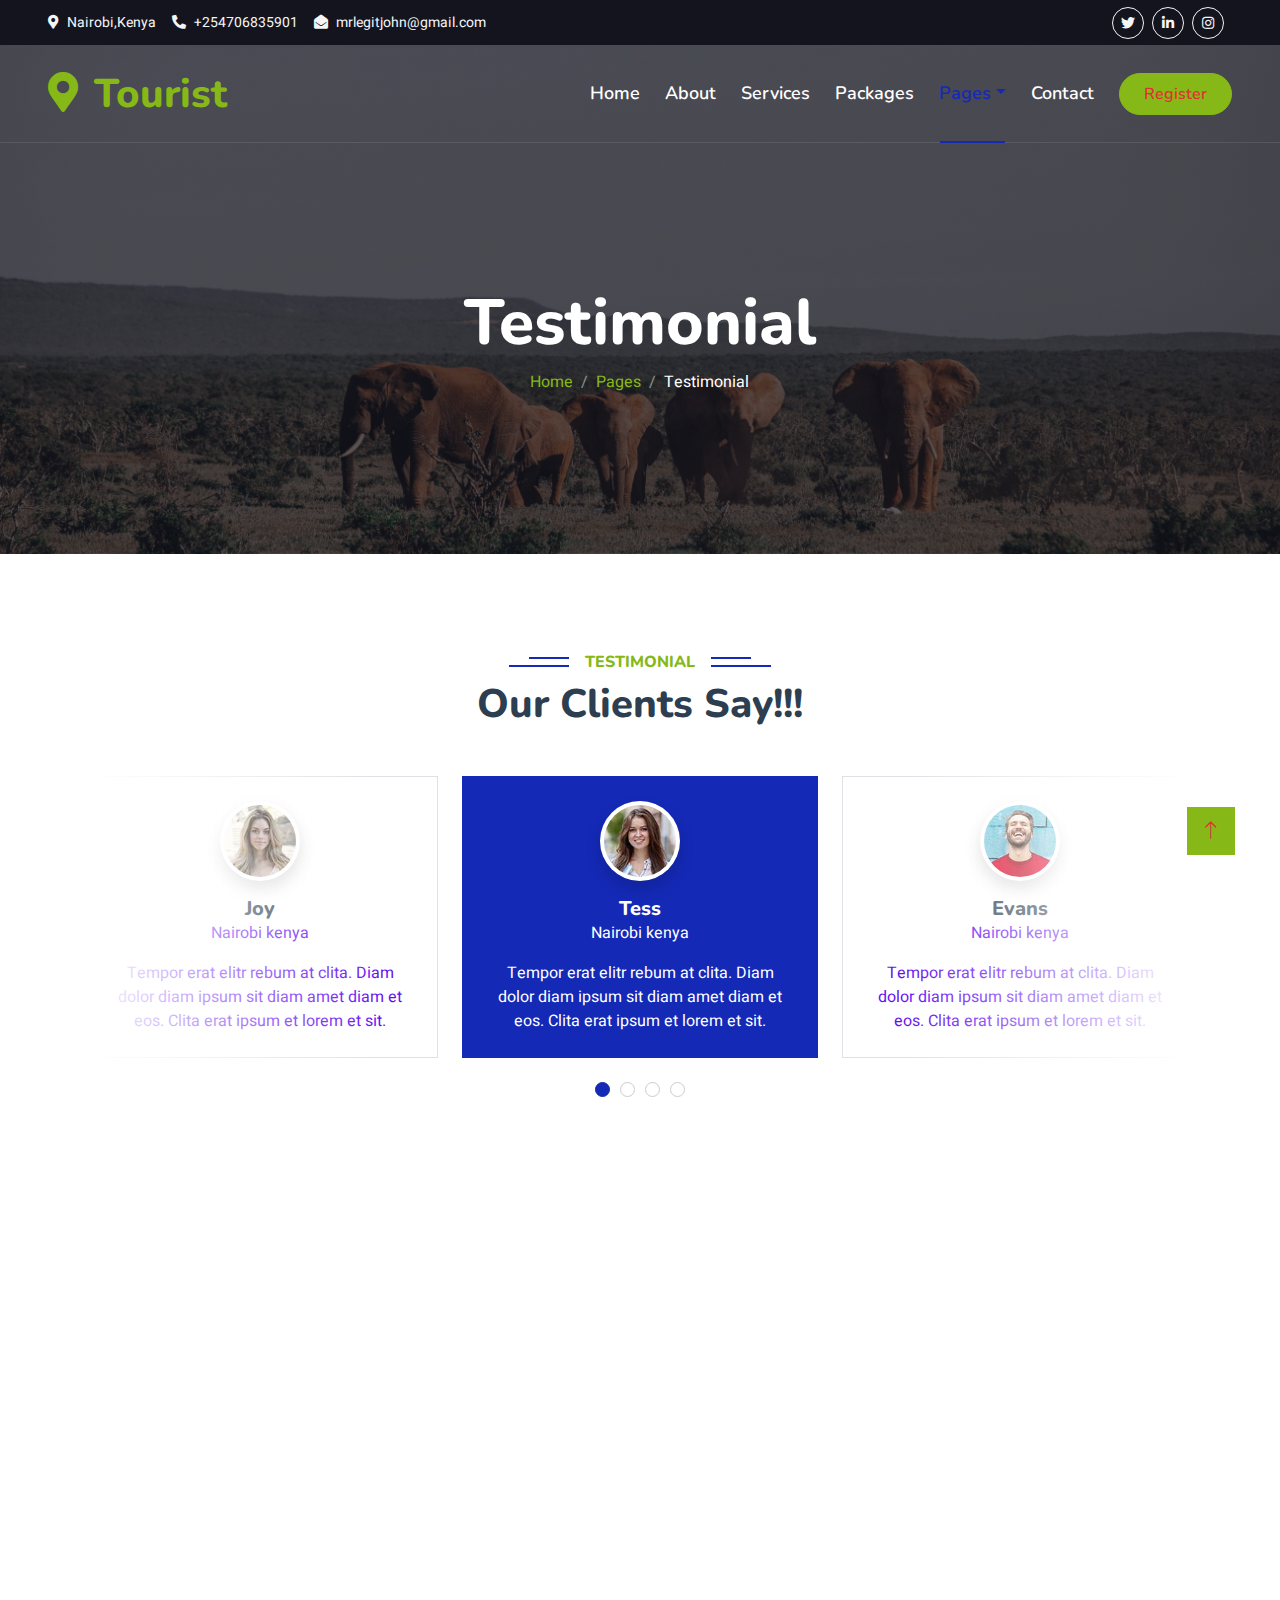
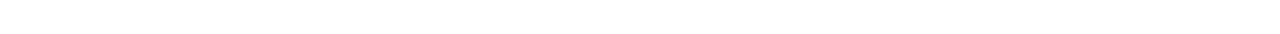
<file: testimonial.html>
<!DOCTYPE html>
<html lang="en">

<head>
    <meta charset="utf-8">
    <title>Tourist - Travel Agency HTML Template</title>
    <meta content="width=device-width, initial-scale=1.0" name="viewport">
    <meta content="" name="keywords">
    <meta content="" name="description">

    <!-- Favicon -->
    <link href="img/favicon.ico" rel="icon">

    <!-- Google Web Fonts -->
    <link rel="preconnect" href="https://fonts.googleapis.com">
    <link rel="preconnect" href="https://fonts.gstatic.com" crossorigin>
    <link href="https://fonts.googleapis.com/css2?family=Heebo:wght@400;500;600&family=Nunito:wght@600;700;800&display=swap" rel="stylesheet">

    <!-- Icon Font Stylesheet -->
    <link href="https://cdnjs.cloudflare.com/ajax/libs/font-awesome/5.10.0/css/all.min.css" rel="stylesheet">
    <link href="https://cdn.jsdelivr.net/npm/bootstrap-icons@1.4.1/font/bootstrap-icons.css" rel="stylesheet">

    <!-- Libraries Stylesheet -->
    <link href="lib/animate/animate.min.css" rel="stylesheet">
    <link href="lib/owlcarousel/assets/owl.carousel.min.css" rel="stylesheet">
    <link href="lib/tempusdominus/css/tempusdominus-bootstrap-4.min.css" rel="stylesheet" />

    <!-- Customized Bootstrap Stylesheet -->
    <link href="css/bootstrap.min.css" rel="stylesheet">

    <!-- Template Stylesheet -->
    <link href="css/style.css" rel="stylesheet">
</head>

<body>
    <!-- Spinner Start -->
    <div id="spinner" class="show bg-white position-fixed translate-middle w-100 vh-100 top-50 start-50 d-flex align-items-center justify-content-center">
        <div class="spinner-border text-primary" style="width: 3rem; height: 3rem;" role="status">
            <span class="sr-only">Loading...</span>
        </div>
    </div>
    <!-- Spinner End -->


    <!-- Topbar Start -->
   <div class="container-fluid bg-dark px-5 d-none d-lg-block">
        <div class="row gx-0">
            <div class="col-lg-8 text-center text-lg-start mb-2 mb-lg-0">
                <div class="d-inline-flex align-items-center" style="height: 45px;">
                    <small class="me-3 text-light"><i class="fa fa-map-marker-alt me-2"></i>Nairobi,Kenya</small>
                    <small class="me-3 text-light"><i class="fa fa-phone-alt me-2"></i>+254706835901</small>
                    <small class="text-light"><i class="fa fa-envelope-open me-2"></i>mrlegitjohn@gmail.com</small>
                </div>
            </div>
            <div class="col-lg-4 text-center text-lg-end">
                <div class="d-inline-flex align-items-center" style="height: 45px;">
                    <a class="btn btn-sm btn-outline-light btn-sm-square rounded-circle me-2" href="https://x.com/john_vigor254"><i class="fab fa-twitter fw-normal"></i></a>
<!--                    <a class="btn btn-sm btn-outline-light btn-sm-square rounded-circle me-2" href=""><i class="fab fa-facebook-f fw-normal"></i></a>-->
                    <a class="btn btn-sm btn-outline-light btn-sm-square rounded-circle me-2" href="https://www.linkedin.com/in/john-mwaniki-a65842353/"><i class="fab fa-linkedin-in fw-normal"></i></a>
                    <a class="btn btn-sm btn-outline-light btn-sm-square rounded-circle me-2" href="https://www.instagram.com/john254_vigor/"><i class="fab fa-instagram fw-normal"></i></a>
<!--                    <a class="btn btn-sm btn-outline-light btn-sm-square rounded-circle" href=""><i class="fab fa-youtube fw-normal"></i></a>-->
                </div>
            </div>
        </div>
    </div>
    <!-- Topbar End -->


    <!-- Navbar & Hero Start -->
    <div class="container-fluid position-relative p-0">
        <nav class="navbar navbar-expand-lg navbar-light px-4 px-lg-5 py-3 py-lg-0">
            <a href="" class="navbar-brand p-0">
                <h1 class="text-primary m-0"><i class="fa fa-map-marker-alt me-3"></i>Tourist</h1>
                <!-- <img src="img/logo.png" alt="Logo"> -->
            </a>
            <button class="navbar-toggler" type="button" data-bs-toggle="collapse" data-bs-target="#navbarCollapse">
                <span class="fa fa-bars"></span>
            </button>
            <div class="collapse navbar-collapse" id="navbarCollapse">
                <div class="navbar-nav ms-auto py-0">
                    <a href="index.html" class="nav-item nav-link">Home</a>
                    <a href="about.html" class="nav-item nav-link">About</a>
                    <a href="service.html" class="nav-item nav-link">Services</a>
                    <a href="package.html" class="nav-item nav-link">Packages</a>
                    <div class="nav-item dropdown">
                        <a href="#" class="nav-link dropdown-toggle active" data-bs-toggle="dropdown">Pages</a>
                        <div class="dropdown-menu m-0">
                            <a href="destination.html" class="dropdown-item">Destination</a>
                            <a href="booking.html" class="dropdown-item">Booking</a>
                            <a href="team.html" class="dropdown-item">Travel Guides</a>
                            <a href="testimonial.html" class="dropdown-item active">Testimonial</a>
                            <a href="404.html" class="dropdown-item">404 Page</a>
                        </div>
                    </div>
                    <a href="contact.html" class="nav-item nav-link">Contact</a>
                </div>
                <a href="" class="btn btn-primary rounded-pill py-2 px-4">Register</a>
            </div>
        </nav>

        <div class="container-fluid bg-primary py-5 mb-5 hero-header">
            <div class="container py-5">
                <div class="row justify-content-center py-5">
                    <div class="col-lg-10 pt-lg-5 mt-lg-5 text-center">
                        <h1 class="display-3 text-white animated slideInDown">Testimonial</h1>
                        <nav aria-label="breadcrumb">
                            <ol class="breadcrumb justify-content-center">
                                <li class="breadcrumb-item"><a href="#">Home</a></li>
                                <li class="breadcrumb-item"><a href="#">Pages</a></li>
                                <li class="breadcrumb-item text-white active" aria-current="page">Testimonial</li>
                            </ol>
                        </nav>
                    </div>
                </div>
            </div>
        </div>
    </div>
    <!-- Navbar & Hero End -->


    <!-- Testimonial Start -->
   <div class="container-xxl py-5 wow fadeInUp" data-wow-delay="0.1s">
        <div class="container">
            <div class="text-center">
                <h6 class="section-title bg-white text-center text-primary px-3">Testimonial</h6>
                <h1 class="mb-5">Our Clients Say!!!</h1>
            </div>
            <div class="owl-carousel testimonial-carousel position-relative">
                <div class="testimonial-item bg-white text-center border p-4">
                    <img class="bg-white rounded-circle shadow p-1 mx-auto mb-3" src="img/testimonial-1.jpg" style="width: 80px; height: 80px;">
                    <h5 class="mb-0">Tess</h5>
                    <p>Nairobi kenya</p>
                    <p class="mb-0">Tempor erat elitr rebum at clita. Diam dolor diam ipsum sit diam amet diam et eos. Clita erat ipsum et lorem et sit.</p>
                </div>
                <div class="testimonial-item bg-white text-center border p-4">
                    <img class="bg-white rounded-circle shadow p-1 mx-auto mb-3" src="img/testimonial-2.jpg" style="width: 80px; height: 80px;">
                    <h5 class="mb-0">Evans</h5>
                    <p>Nairobi kenya</p>
                    <p class="mt-2 mb-0">Tempor erat elitr rebum at clita. Diam dolor diam ipsum sit diam amet diam et eos. Clita erat ipsum et lorem et sit.</p>
                </div>
                <div class="testimonial-item bg-white text-center border p-4">
                    <img class="bg-white rounded-circle shadow p-1 mx-auto mb-3" src="img/testimonial-3.jpg" style="width: 80px; height: 80px;">
                    <h5 class="mb-0">peter</h5>
                    <p>Nairobi kenya</p>
                    <p class="mt-2 mb-0">Tempor erat elitr rebum at clita. Diam dolor diam ipsum sit diam amet diam et eos. Clita erat ipsum et lorem et sit.</p>
                </div>
                <div class="testimonial-item bg-white text-center border p-4">
                    <img class="bg-white rounded-circle shadow p-1 mx-auto mb-3" src="img/testimonial-4.jpg" style="width: 80px; height: 80px;">
                    <h5 class="mb-0">Joy</h5>
                    <p>Nairobi kenya</p>
                    <p class="mt-2 mb-0">Tempor erat elitr rebum at clita. Diam dolor diam ipsum sit diam amet diam et eos. Clita erat ipsum et lorem et sit.</p>
                </div>
            </div>
        </div>
    </div>
    <!-- Testimonial End -->
        

    <!-- Footer Start -->
   <div class="container-fluid bg-dark text-light footer pt-5 mt-5 wow fadeIn" data-wow-delay="0.1s">
        <div class="container py-5">
            <div class="row g-5">
                <div class="col-lg-3 col-md-6">
                    <h4 class="text-white mb-3">Company</h4>
                    <a class="btn btn-link" href="">About Us</a>
                    <a class="btn btn-link" href="">Contact Us</a>
                    <a class="btn btn-link" href="">Privacy Policy</a>
                    <a class="btn btn-link" href="">Terms & Condition</a>
                    <a class="btn btn-link" href="">FAQs & Help</a>
                </div>
                <div class="col-lg-3 col-md-6">
                    <h4 class="text-white mb-3">Contact</h4>
                    <p class="mb-2"><i class="fa fa-map-marker-alt me-3"></i>Nairobi, KENYA</p>
                    <p class="mb-2"><i class="fa fa-phone-alt me-3"></i>+25406835901</p>
                    <p class="mb-2"><i class="fa fa-envelope me-3"></i>mrlegitjohn@gmail.com</p>
                    <div class="d-flex pt-2">
                        <a class="btn btn-outline-light btn-social" href=""><i class="fab fa-twitter"></i></a>
                        <a class="btn btn-outline-light btn-social" href=""><i class="fab fa-facebook-f"></i></a>
                        <a class="btn btn-outline-light btn-social" href=""><i class="fab fa-youtube"></i></a>
                        <a class="btn btn-outline-light btn-social" href=""><i class="fab fa-linkedin-in"></i></a>
                    </div>
                </div>
                <div class="col-lg-3 col-md-6">
                    <h4 class="text-white mb-3">Gallery</h4>
                    <div class="row g-2 pt-2">
                        <div class="col-4">
                            <img class="img-fluid bg-light p-1" src="img/pexels-ben-iwara-1033992193-27742239(1).jpg" alt="">
                        </div>
                        <div class="col-4">
                            <img class="img-fluid bg-light p-1" src="img/happyness.jpg" alt="">
                        </div>
                        <div class="col-4">
                            <img class="img-fluid bg-light p-1" src="img/tour.jpg" alt="">
                        </div>
                        <div class="col-4">
                            <img class="img-fluid bg-light p-1" src="img/20250128pexels-kureng-workx-2546437-13033118.jpg" alt="">
                        </div>
                        <div class="col-4">
                            <img class="img-fluid bg-light p-1" src="img/package-3.jpg" alt="">
                        </div>
                        <div class="col-4">
                            <img class="img-fluid bg-light p-1" src="img/package-1.jpg" alt="">
                        </div>
                    </div>
                </div>
                <div class="col-lg-3 col-md-6">
                    <h4 class="text-white mb-3">Newsletter</h4>
                    <p>Dolor amet sit justo amet elitr clita ipsum elitr est.</p>
                    <div class="position-relative mx-auto" style="max-width: 400px;">
                        <input class="form-control border-primary w-100 py-3 ps-4 pe-5" type="text" placeholder="Your email">
                        <button type="button" class="btn btn-primary py-2 position-absolute top-0 end-0 mt-2 me-2">SignUp</button>
                    </div>
                </div>
            </div>
        </div>
        <div class="container">
            <div class="copyright">
                <div class="row">
                    <div class="col-md-6 text-center text-md-start mb-3 mb-md-0">
                        &copy; <a class="border-bottom" href="#">Your Site Name</a>, All Right Reserved.

                        <!--/*** This template is free as long as you keep the footer author’s credit link/attribution link/backlink. If you'd like to use the template without the footer author’s credit link/attribution link/backlink, you can purchase the Credit Removal License from "https://htmlcodex.com/credit-removal". Thank you for your support. ***/-->
                        Designed By <a class="border-bottom" href="https://htmlcodex.com">HTML Codex</a>
                    </div>
                    <div class="col-md-6 text-center text-md-end">
                        <div class="footer-menu">
                            <a href="">Home</a>
                            <a href="">Cookies</a>
                            <a href="">Help</a>
                            <a href="">FQAs</a>
                        </div>
                    </div>
                </div>
            </div>
        </div>
    </div>
    <!-- Footer End -->


    <!-- Back to Top -->
    <a href="#" class="btn btn-lg btn-primary btn-lg-square back-to-top"><i class="bi bi-arrow-up"></i></a>


    <!-- JavaScript Libraries -->
    <script src="https://code.jquery.com/jquery-3.4.1.min.js"></script>
    <script src="https://cdn.jsdelivr.net/npm/bootstrap@5.0.0/dist/js/bootstrap.bundle.min.js"></script>
    <script src="lib/wow/wow.min.js"></script>
    <script src="lib/easing/easing.min.js"></script>
    <script src="lib/waypoints/waypoints.min.js"></script>
    <script src="lib/owlcarousel/owl.carousel.min.js"></script>
    <script src="lib/tempusdominus/js/moment.min.js"></script>
    <script src="lib/tempusdominus/js/moment-timezone.min.js"></script>
    <script src="lib/tempusdominus/js/tempusdominus-bootstrap-4.min.js"></script>

    <!-- Template Javascript -->
    <script src="js/main.js"></script>
</body>

</html>
</file>
<file: css/style.css>
/********** Template CSS **********/
:root {
    --primary: #1429b6;
    --secondary: #fe0072;
    --light: #F5F5F5;
    --dark: rgba(239, 12, 157, 0.49);
}

.fw-medium {
    font-weight: 600 !important;
}

.fw-semi-bold {
    font-weight: 700 !important;
}

.back-to-top {
    position: fixed;
    display: none;
    right: 45px;
    bottom: 45px;
    z-index: 99;
}


/*** Spinner ***/
#spinner {
    opacity: 0;
    visibility: hidden;
    transition: opacity .5s ease-out, visibility 0s linear .5s;
    z-index: 99999;
}

#spinner.show {
    transition: opacity .5s ease-out, visibility 0s linear 0s;
    visibility: visible;
    opacity: 1;
}


/*** Button ***/
.btn {
    font-family: 'Nunito', sans-serif;
    font-weight: 600;
    transition: .5s;
}

.btn.btn-primary,
.btn.btn-secondary {
    color: rgba(254, 0, 59, 0.75);
}

.btn-square {
    width: 38px;
    height: 38px;
}

.btn-sm-square {
    width: 32px;
    height: 32px;
}

.btn-lg-square {
    width: 48px;
    height: 48px;
}

.btn-square,
.btn-sm-square,
.btn-lg-square {
    padding: 0;
    display: flex;
    align-items: center;
    justify-content: center;
    font-weight: normal;
    border-radius: 0px;
}


/*** Navbar ***/
.navbar-light .navbar-nav .nav-link {
    font-family: 'Nunito', sans-serif;
    position: relative;
    margin-right: 25px;
    padding: 35px 0;
    color: #FFFFFF !important;
    font-size: 18px;
    font-weight: 600;
    outline: none;
    transition: .5s;
}

.sticky-top.navbar-light .navbar-nav .nav-link {
    padding: 20px 0;
    color: var(--dark) !important;
}

.navbar-light .navbar-nav .nav-link:hover,
.navbar-light .navbar-nav .nav-link.active {
    color: var(--primary) !important;
}

.navbar-light .navbar-brand img {
    max-height: 60px;
    transition: .5s;
}

.sticky-top.navbar-light .navbar-brand img {
    max-height: 45px;
}

@media (max-width: 991.98px) {
    .sticky-top.navbar-light {
        position: relative;
        background: #FFFFFF;
    }

    .navbar-light .navbar-collapse {
        margin-top: 15px;
        border-top: 1px solid #DDDDDD;
    }

    .navbar-light .navbar-nav .nav-link,
    .sticky-top.navbar-light .navbar-nav .nav-link {
        padding: 10px 0;
        margin-left: 0;
        color: var(--dark) !important;
    }

    .navbar-light .navbar-brand img {
        max-height: 45px;
    }
}

@media (min-width: 992px) {
    .navbar-light {
        position: absolute;
        width: 100%;
        top: 0;
        left: 0;
        border-bottom: 1px solid rgba(256, 256, 256, .1);
        z-index: 999;
    }
    
    .sticky-top.navbar-light {
        position: fixed;
        background: #FFFFFF;
    }

    .navbar-light .navbar-nav .nav-link::before {
        position: absolute;
        content: "";
        width: 0;
        height: 2px;
        bottom: -1px;
        left: 50%;
        background: var(--primary);
        transition: .5s;
    }

    .navbar-light .navbar-nav .nav-link:hover::before,
    .navbar-light .navbar-nav .nav-link.active::before {
        width: calc(100% - 2px);
        left: 1px;
    }

    .navbar-light .navbar-nav .nav-link.nav-contact::before {
        display: none;
    }
}


/*** Hero Header ***/
.hero-header {
    background: linear-gradient(rgba(20, 20, 31, .7), rgba(20, 20, 31, .7)), url(../img/animal.jpg);
    background-position: center center;
    background-repeat: no-repeat;
    background-size: cover;
}

.breadcrumb-item + .breadcrumb-item::before {
    color: rgba(255, 255, 255, .5);
}


/*** Section Title ***/
.section-title {
    position: relative;
    display: inline-block;
    text-transform: uppercase;
}

.section-title::before {
    position: absolute;
    content: "";
    width: calc(100% + 80px);
    height: 2px;
    top: 4px;
    left: -40px;
    background: var(--primary);
    z-index: -1;
}

.section-title::after {
    position: absolute;
    content: "";
    width: calc(100% + 120px);
    height: 2px;
    bottom: 5px;
    left: -60px;
    background: var(--primary);
    z-index: -1;
}

.section-title.text-start::before {
    width: calc(100% + 40px);
    left: 0;
}

.section-title.text-start::after {
    width: calc(100% + 60px);
    left: 0;
}


/*** Service ***/
.service-item {
    box-shadow: 0 0 45px rgba(0, 0, 0, .08);
    transition: .5s;
}

.service-item:hover {
    background: var(--primary);
}

.service-item * {
    transition: .5s;
}

.service-item:hover * {
    color: var(--light) !important;
}


/*** Destination ***/
.destination img {
    transition: .5s;
}

.destination a:hover img {
    transform: scale(1.1);
}


/*** Package ***/
.package-item {
    box-shadow: 0 0 45px rgba(0, 0, 0, .08);
}

.package-item img {
    transition: .5s;
}

.package-item:hover img {
    transform: scale(1.1);
}


/*** Booking ***/
.booking {
    background: linear-gradient(rgba(15, 23, 43, .7), rgba(15, 23, 43, .7)), url(../img/slide6.jpg);
    background-position: center center;
    background-repeat: no-repeat;
    background-size: cover;
}


/*** Team ***/
.team-item {
    box-shadow: 0 0 45px rgba(0, 0, 0, .08);
}

.team-item img {
    transition: .5s;
}

.team-item:hover img {
    transform: scale(1.1);
}

.team-item .btn {
    background: #FFFFFF;
    color: var(--primary);
    border-radius: 20px;
    border-bottom: 1px solid var(--primary);
}

.team-item .btn:hover {
    background: var(--primary);
    color: #FFFFFF;
}


/*** Testimonial ***/
.testimonial-carousel::before {
    position: absolute;
    content: "";
    top: 0;
    left: 0;
    height: 100%;
    width: 0;
    background: linear-gradient(to right, rgba(255, 255, 255, 1) 0%, rgba(255, 255, 255, 0) 100%);
    z-index: 1;
}

.testimonial-carousel::after {
    position: absolute;
    content: "";
    top: 0;
    right: 0;
    height: 100%;
    width: 0;
    background: linear-gradient(to left, rgba(255, 255, 255, 1) 0%, rgba(255, 255, 255, 0) 100%);
    z-index: 1;
}

@media (min-width: 768px) {
    .testimonial-carousel::before,
    .testimonial-carousel::after {
        width: 200px;
    }
}

@media (min-width: 992px) {
    .testimonial-carousel::before,
    .testimonial-carousel::after {
        width: 300px;
    }
}

.testimonial-carousel .owl-item .testimonial-item,
.testimonial-carousel .owl-item.center .testimonial-item * {
    transition: .5s;
}

.testimonial-carousel .owl-item.center .testimonial-item {
    background: var(--primary) !important;
    border-color: var(--primary) !important;
}

.testimonial-carousel .owl-item.center .testimonial-item * {
    color: #FFFFFF !important;
}

.testimonial-carousel .owl-dots {
    margin-top: 24px;
    display: flex;
    align-items: flex-end;
    justify-content: center;
}

.testimonial-carousel .owl-dot {
    position: relative;
    display: inline-block;
    margin: 0 5px;
    width: 15px;
    height: 15px;
    border: 1px solid #CCCCCC;
    border-radius: 15px;
    transition: .5s;
}

.testimonial-carousel .owl-dot.active {
    background: var(--primary);
    border-color: var(--primary);
}


/*** Footer ***/
.footer .btn.btn-social {
    margin-right: 5px;
    width: 35px;
    height: 35px;
    display: flex;
    align-items: center;
    justify-content: center;
    color: var(--light);
    font-weight: normal;
    border: 1px solid #FFFFFF;
    border-radius: 35px;
    transition: .3s;
}

.footer .btn.btn-social:hover {
    color: var(--primary);
}

.footer .btn.btn-link {
    display: block;
    margin-bottom: 5px;
    padding: 0;
    text-align: left;
    color: purple;
    font-size: 15px;
    font-weight: normal;
    text-transform: capitalize;
    transition: .3s;
}

.footer .btn.btn-link::before {
    position: relative;
    content: "\f105";
    font-family: "Font Awesome 5 Free";
    font-weight: 900;
    margin-right: 10px;
}

.footer .btn.btn-link:hover {
    letter-spacing: 1px;
    box-shadow: none;
}

.footer .copyright {
    padding: 25px 0;
    font-size: 15px;
    border-top: 1px solid rgba(256, 256, 256, .1);
}

.footer .copyright a {
    color: var(--light);
}

.footer .footer-menu a {
    margin-right: 15px;
    padding-right: 15px;
    border-right: 1px solid rgba(255, 255, 255, .1);
}

.footer .footer-menu a:last-child {
    margin-right: 0;
    padding-right: 0;
    border-right: none;
}
</file>
